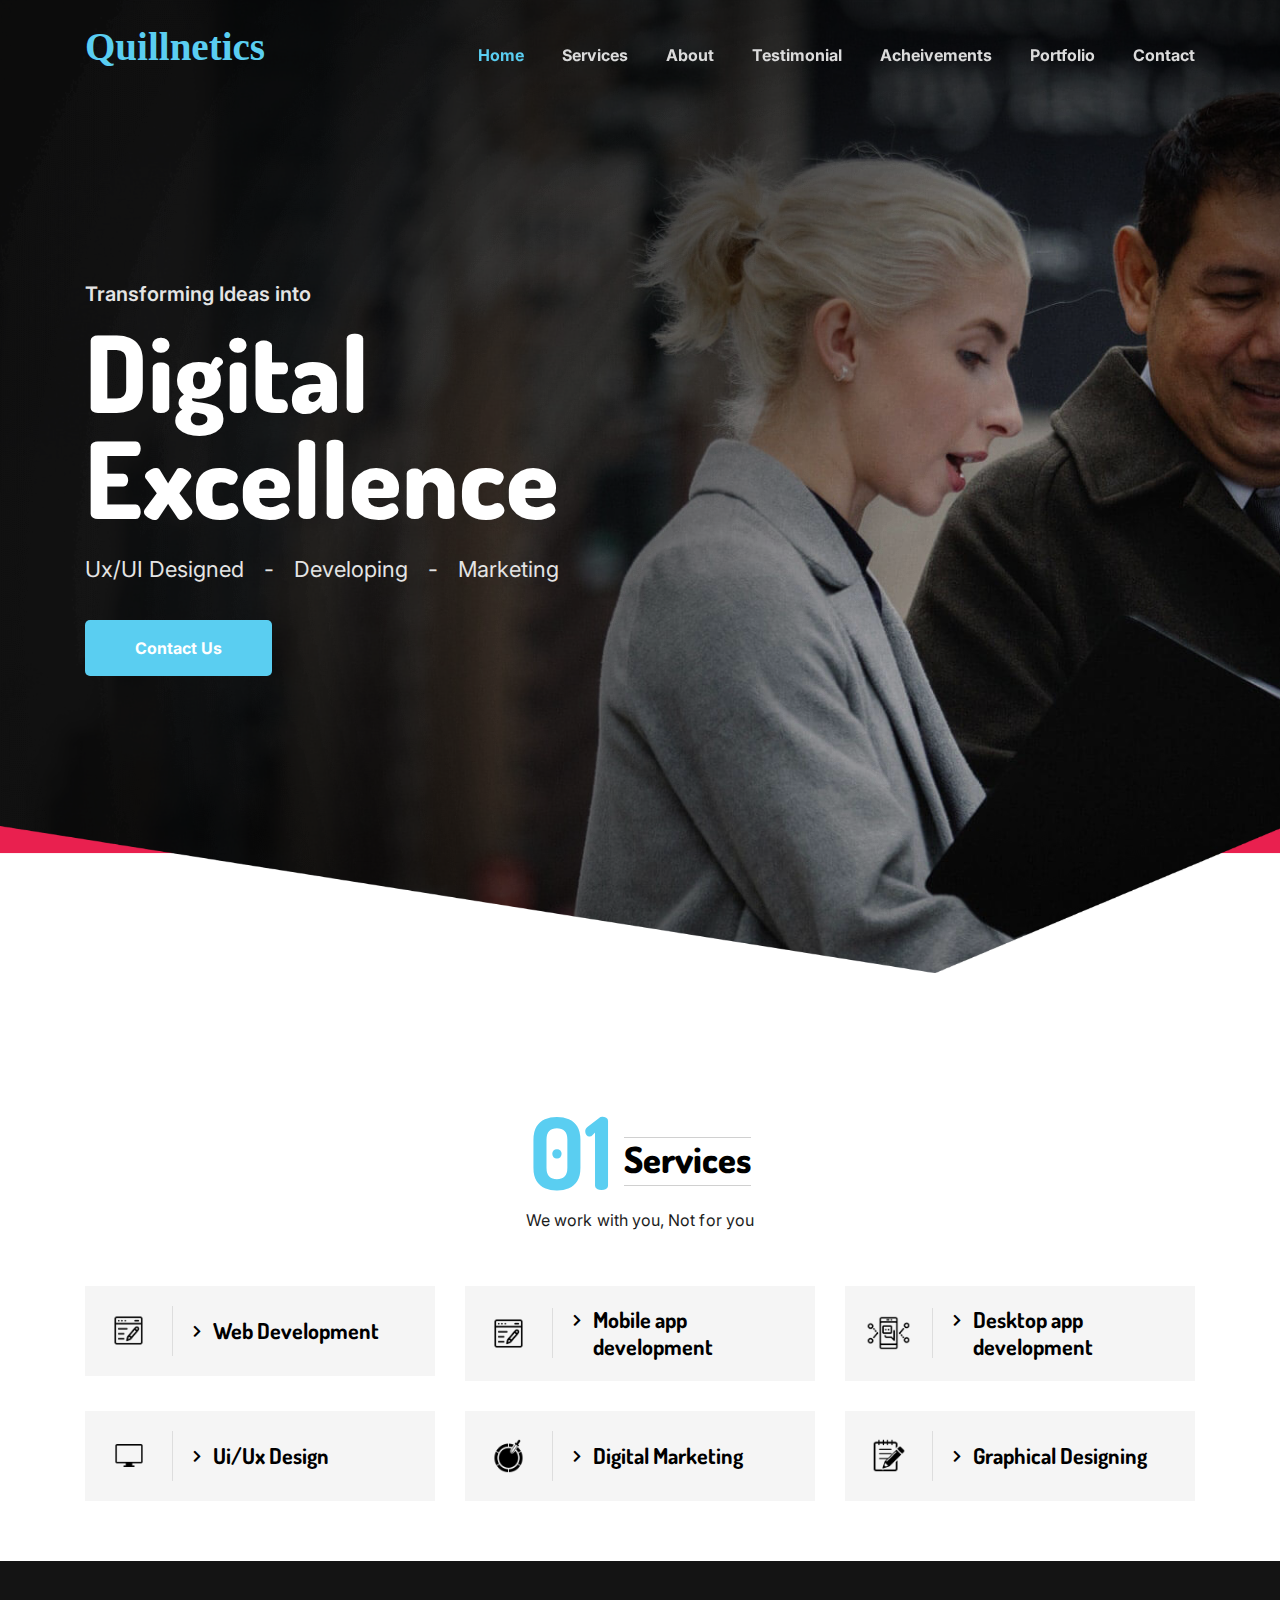
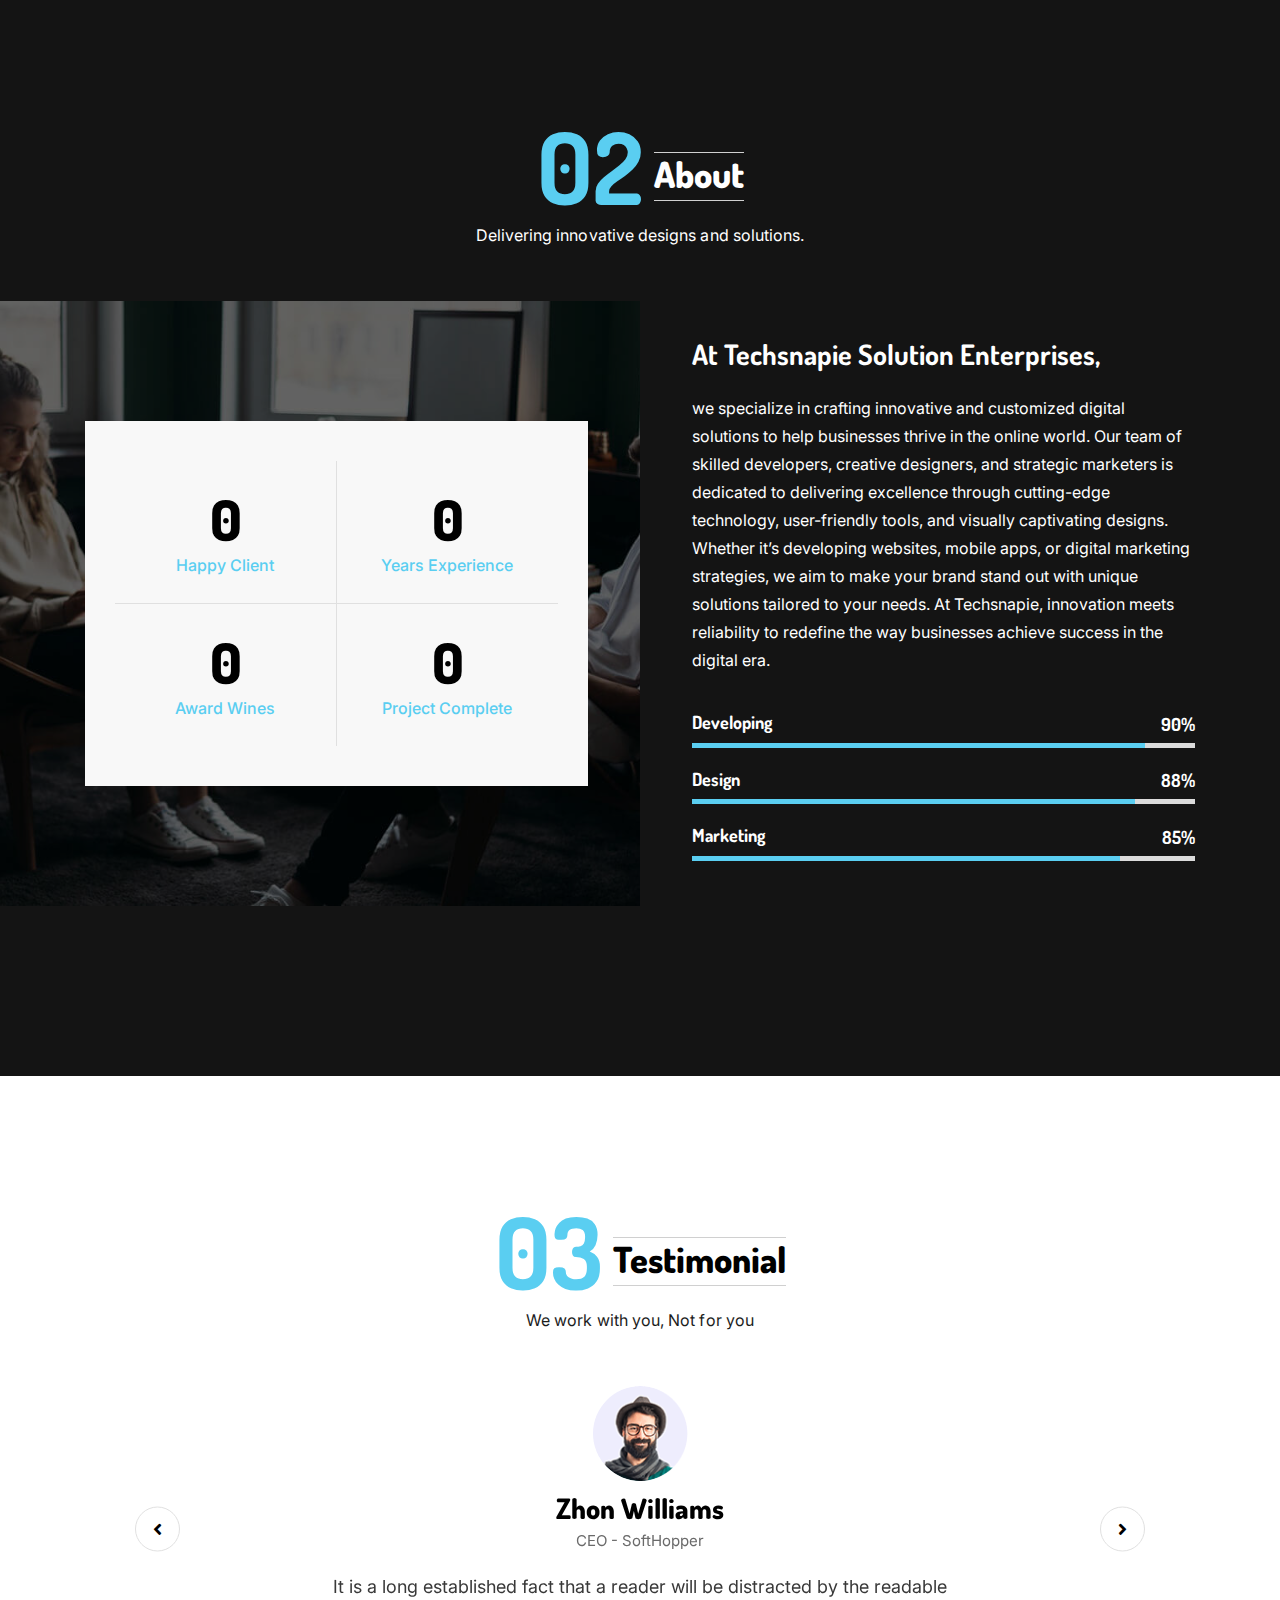
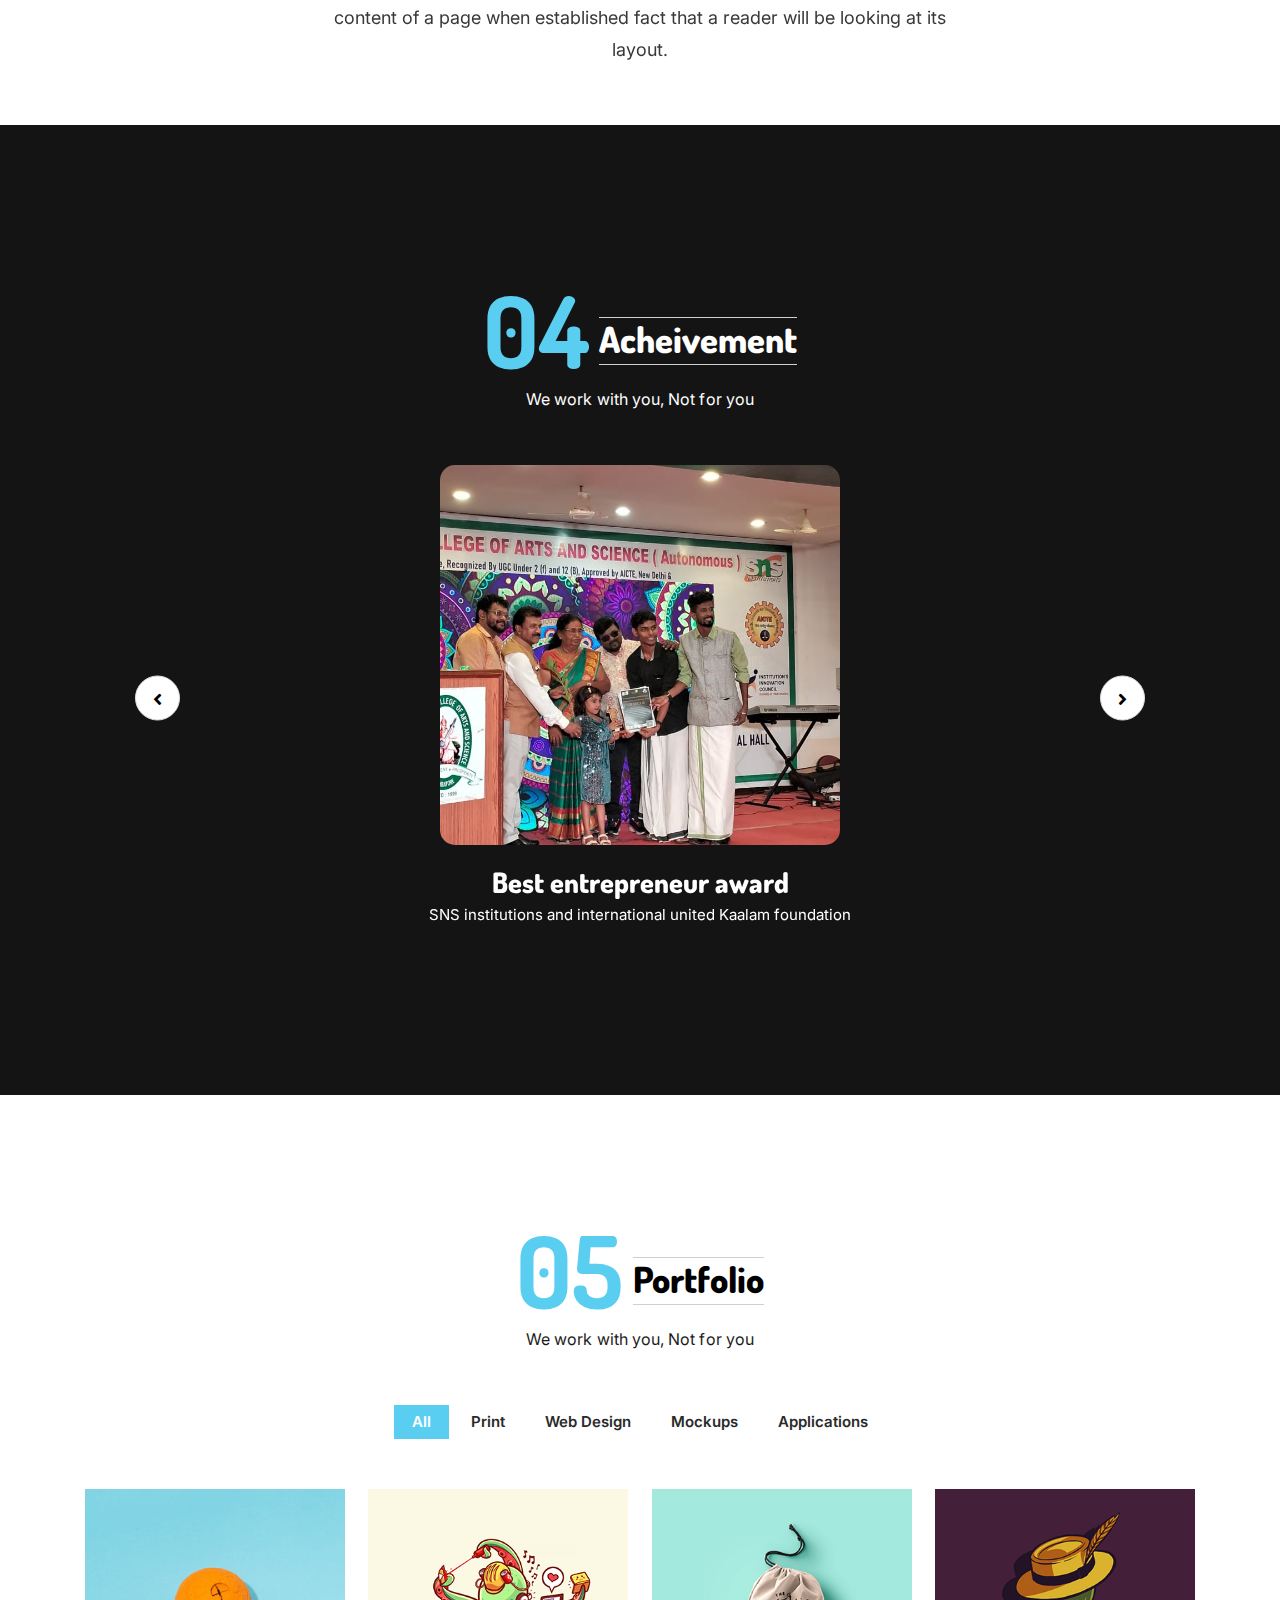
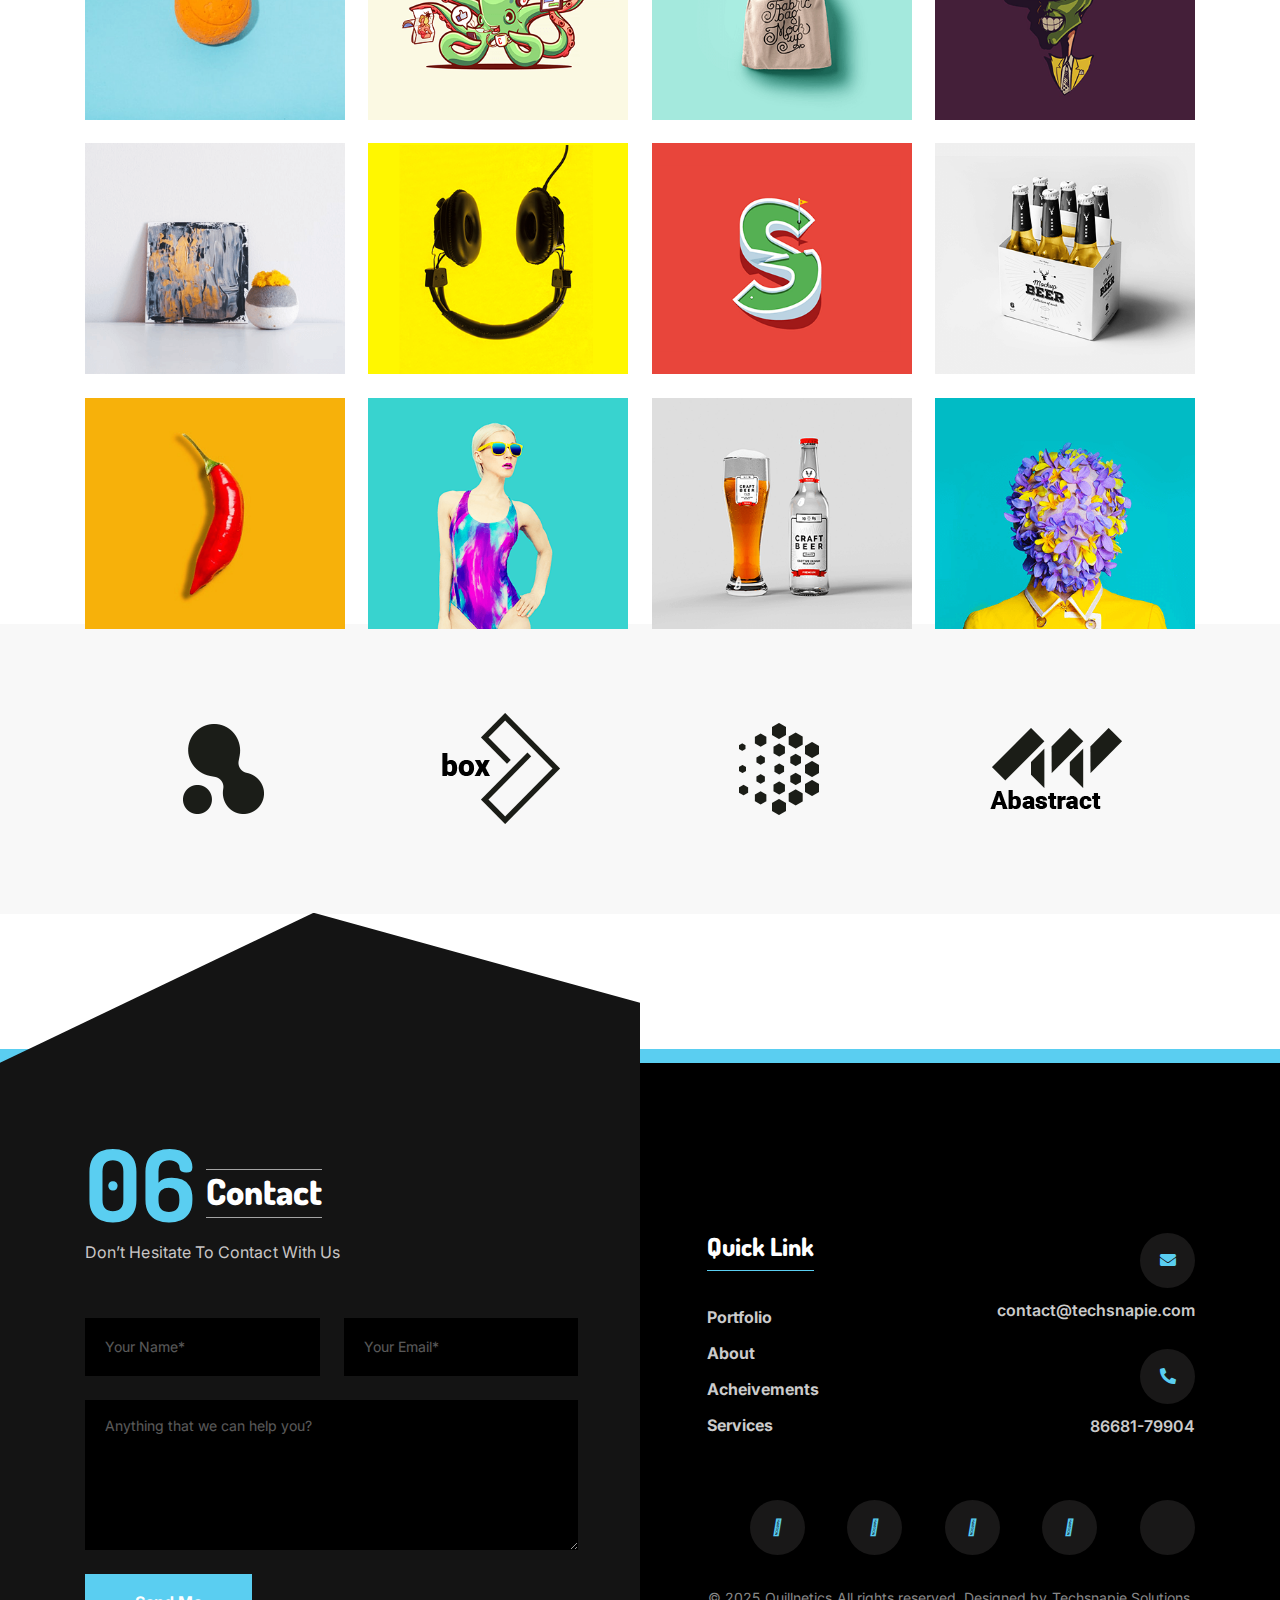
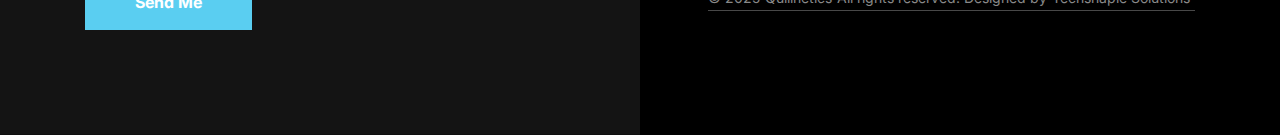
<file: index.html>
<!DOCTYPE html>
<html lang="en">


<!-- Mirrored from htmlguru.net/intimate/assets/demo/agency.html by HTTrack Website Copier/3.x [XR&CO'2014], Tue, 28 Jan 2025 13:00:03 GMT -->
<head>
	<!-- Basic Page Needs
    ================================================== -->
	<meta charset="utf-8" />
	<meta http-equiv="X-UA-Compatible" content="IE=edge" />

	<!-- Specific Meta
    ================================================== -->
	<meta name="viewport" content="width=device-width, initial-scale=1, maximum-scale=1" />
	<meta name="description" content="Intimate is a One Page Personal & Agency Portfolio Template." />
	<meta name="keywords"
		content="HTML5, Template, Design, agency, blog, business, clean, creative, marketing, modern, multipurpose, portfolio, seo, startup, studio, trending" />

	<!-- Titles
    ================================================== -->
	<title>Quillnetics - site</title>

	<!-- Favicons
    ================================================== -->
	<link rel="shortcut icon" href="assets/images/favicon.ico" />
	<link rel="apple-touch-icon" sizes="72x72" href="assets/images/android-icon-72x72.png" />
	<link rel="apple-touch-icon" sizes="114x114" href="assets/images/apple-icon-144x144.png" />
	<link rel="stylesheet" href="https://cdnjs.cloudflare.com/ajax/libs/font-awesome/4.7.0/css/font-awesome.min.css">
	<!-- Custom Font
	================================================== -->
	<link
		href="https://fonts.googleapis.com/css2?family=Dosis:wght@400;500;600;700;800&amp;family=Inter:wght@400;500;600;700&amp;display=swap"
		rel="stylesheet">

	<!-- CSS
    ================================================== -->
	<link rel="stylesheet" href="assets/css/bootstrap.min.css" />
	<link rel="stylesheet" href="assets/css/owl.carousel.min.css" />
	<link rel="stylesheet" href="assets/css/simple-scrollbar.css" />
	<link rel="stylesheet" href="assets/css/odometer-theme-default.css" />
	<link rel="stylesheet" href="assets/css/fontawesome.all.min.css" />
	<link rel="stylesheet" href="assets/css/style.css" />

	<script src="assets/js/modernizr.min.js"></script>
</head>

<body data-bs-spy="scroll" data-bs-target=".navigation-area">
	<!--~~~~~~~~~~~~~~~~~~~~~~~~~~~~~~~~~~~~~~~
			Start Site Header
		~~~~~~~~~~~~~~~~~~~~~~~~~~~~~~~~~~~~~~~~-->
	<header class="site-header default-header-style">
		<div class="container">
			<div class="row align-items-center">
				<div class="col-12">
					<div class="navigation-area">
						<!-- Site Branding -->
						<div class="site-branding">
							<a href="index.html">
								<h1 class="hero-head"><span class="tch">Quillnetics</span></h1>
							</a>
						</div><!--  /.site-branding -->

						<!-- Site Navigation -->
						<div class="site-navigation">
							<nav class="navigation">
								<!-- Main Menu -->
								<div class="menu-wrapper">
									<div class="menu-content">
										<ul class="mainmenu">
											<li>
												<a class="nav-link" href="#hero-block">Home</a>
											</li>
											<li>
												<a class="nav-link" href="#service-block">Services</a>
											</li>
											<li>
												<a class="nav-link" href="#about-block">About</a>
											</li>
											<li>
											<li>
												<a class="nav-link" href="#testimonial-block">Testimonial</a>
											</li>
											<li>
												<a class="nav-link" href="#ach-block">Acheivements</a>
											</li>
											<li>
												<a class="nav-link" href="#portfolio-block">Portfolio</a>
											</li>
											<li>
												<a class="nav-link" href="#contact-block">Contact</a>
											</li>
										</ul> <!-- /.menu-list -->
									</div> <!-- /.hours-content-->
								</div><!-- /.menu-wrapper -->
							</nav>
						</div><!-- /.site-navigation -->
						<div class="hamburger-menus">
							<span></span>
							<span></span>
							<span></span>
						</div><!-- /.hamburger-menus -->
					</div><!-- /.navigation-area -->
				</div><!-- /.col-12 -->
			</div><!-- /.row -->
		</div><!-- /.container-fluid -->
		<div class="mobile-sidebar-menu sidebar-menu">
			<div class="overlaybg"></div>
		</div>
	</header>
	<!--~~./ end site header ~~-->


	<!--********************************************************-->
	<!--********************* SITE CONTENT *********************-->
	<!--********************************************************-->
	<div class="site-content">
		<!--~~~~~~~~~~~~~~~~~~~~~~~~~~~~~~~~~~~~~~~
				Hero Block	
		~~~~~~~~~~~~~~~~~~~~~~~~~~~~~~~~~~~~~~~~-->
		<div id="hero-block" class="hero-block bg-image bg-overlay overlay-image-one bg-parallax"
			style="background-image: url('assets/images/bg/hero-bg-1.jpg');">
			<div class="vector-image">
				<img src="assets/images/others/vactor.png" alt="Vector">
			</div>
			<div class="waves-effect bottom" style="background-image: url('assets/images/others/shape.png');">
			</div>
			<div class="container">
				<div class="row">
					<div class="col-lg-8">
						<div class="hero-content-area">
							<div class="hero-desc">
								Transforming Ideas into 
							</div>
							<h2 class="hero-title">
								Digital Excellence
							</h2><!-- /.hero-title -->
							<ul class="hero-services">
								<li>Ux/UI Designed</li>
								<li>Developing</li>
								<li>Marketing</li>
							</ul>
							<a href="#" class="btn btn-primary">Contact Us</a>
						</div><!-- /.hero-content-area -->
					</div>
				</div>
			</div>
		</div>
		<!-- /.hero-block -->

		<!--~~~~~~~~~~~~~~~~~~~~~~~~~~~~~~~~~~~~~~~
			Start Services Block
		~~~~~~~~~~~~~~~~~~~~~~~~~~~~~~~~~~~~~~~~-->
		<div id="service-block" class="services-block pd-t-170">
			<div class="container container-1200">
				<div class="row justify-content-center">
					<div class="col-lg-8">
						<div class="section-title text-center">
							<h2 class="title-main">
								01 <span>Services</span>
							</h2><!-- /.title-main -->
							<p class="sub-title">We work with you, Not for you</p>
						</div><!-- /.section-title -->
					</div><!-- /.col-lg-8 -->
				</div><!-- /.row -->

				<div class="row services-items-list gutters-30">
					<div class="col-lg-4 col-md-6">
						<a class="service-item" href="#">
							<div class="service-icon">
								<img src="assets/images/icon/services/1.png" alt="Icon" />
							</div>
							<!-- /.service-icon -->
							<h3 class="title">Web Development</h3>
						</a>
						<!-- /.service-item -->
					</div>
					<!-- /.col-lg-4 -->
					<div class="col-lg-4 col-md-6">
						<a class="service-item" href="#">
							<div class="service-icon">
								<img src="assets/images/icon/services/2.png" alt="Icon" />
							</div>
							<!-- /.service-icon -->
							<h3 class="title">Mobile app development</h3>
						</a>
						<!-- /.service-item -->
					</div>
					<!-- /.col-lg-4 -->
					<div class="col-lg-4 col-md-6">
						<a class="service-item" href="#">
							<div class="service-icon">
								<img src="assets/images/icon/services/3.png" alt="Icon" />
							</div>
							<!-- /.service-icon -->
							<h3 class="title">Desktop app development</h3>
						</a>
						<!-- /.service-item -->
					</div>
					<!-- /.col-lg-4 -->
					<div class="col-lg-4 col-md-6">
						<a class="service-item" href="#">
							<div class="service-icon">
								<img src="assets/images/icon/services/4.png" alt="Icon" />
							</div>
							<!-- /.service-icon -->
							<h3 class="title">Ui/Ux Design</h3>
						</a>
						<!-- /.service-item -->
					</div>
					<!-- /.col-lg-4 -->
					<div class="col-lg-4 col-md-6">
						<a class="service-item" href="#">
							<div class="service-icon">
								<img src="assets/images/icon/services/5.png" alt="Icon" />
							</div>
							<!-- /.service-icon -->
							<h3 class="title">Digital Marketing</h3>
						</a>
						<!-- /.service-item -->
					</div>
					<!-- /.col-lg-4 -->
					<div class="col-lg-4 col-md-6">
						<a class="service-item" href="#">
							<div class="service-icon">
								<img src="assets/images/icon/services/6.png" alt="Icon" />
							</div>
							<!-- /.service-icon -->
							<h3 class="title">Graphical Designing</h3>
						</a>
						<!-- /.service-item -->
					</div>
					<!-- /.col-lg-4 -->
				</div><!-- /.row -->
			</div><!-- /.container -->
		</div>
		<!--~~./ end services block ~~-->

		<!--~~~~~~~~~~~~~~~~~~~~~~~~~~~~~~~~~~~~~~~
			Start About Us Block
		~~~~~~~~~~~~~~~~~~~~~~~~~~~~~~~~~~~~~~~~-->
		<div id="about-block" class="about-us-block about-style-two">
			<div class="container container-1200">
				<div class="row justify-content-center">
					<div class="col-lg-8">
						<div class="section-title text-center">
							<h2 class="title-main">
								02 <span style="color: #fff;">About</span>
							</h2><!-- /.title-main -->
							<p style="color: #fff;" class="sub-title">Delivering innovative designs and solutions.</p>
						</div><!-- /.section-title -->
					</div><!-- /.col-lg-8 -->
				</div><!-- /.row -->
			</div><!-- /.container -->
			<div class="about-block-content">
				<div class="bg-image bg-overlay about-bg" style="background-image:url('assets/images/bg/about-bg.jpg')">
				</div>
				<div class="container container-1200">
					<div class="row align-items-center flex-column-reverse flex-lg-row">
						<div class="col-md-10 col-lg-6">
							<div class="fanfact-promo-numbers">
								<div class="promo-number">
									<div class="odometer" data-odometer-final="117">0</div><!-- /.odometer -->
									<h4 class="promo-title">Happy Client</h4><!-- /.promo-title -->
								</div><!-- /.promo-number -->
								<div class="promo-number">
									<div class="odometer" data-odometer-final="20">0</div><!-- /.odometer -->
									<h4 class="promo-title">Years Experience</h4><!-- /.promo-title -->
								</div><!-- /.promo-number -->
								<div class="promo-number">
									<div class="odometer" data-odometer-final="16">0</div><!-- /.odometer -->
									<h4 class="promo-title">Award Wines</h4><!-- /.promo-title -->
								</div><!-- /.promo-number -->
								<div class="promo-number">
									<div class="odometer" data-odometer-final="156">0</div><!-- /.odometer -->
									<h4 class="promo-title">Project Complete</h4><!-- /.promo-title -->
								</div><!-- /.promo-number -->
							</div><!-- /.fanfact-promo-numbers -->
						</div><!-- /.col-lg-6 -->
						<div class="col-md-10 col-lg-6">
							<div class="about-content">
								<h3 style="color: #fff;" class="heading">At Techsnapie Solution Enterprises,</h3>
								<p> we specialize in crafting innovative and 
									customized digital solutions to help businesses thrive in the online world. 
									Our team of skilled developers, creative designers, and strategic marketers is 
									dedicated to delivering excellence through cutting-edge technology, user-friendly 
									tools, and visually captivating designs. Whether it’s developing websites, mobile apps, 
									or digital marketing strategies, we aim to make your brand stand out with unique solutions 
									tailored to your needs. At Techsnapie, innovation meets reliability to redefine the way businesses 
									achieve success in the digital era.</p>
								<div class="skill-list">
									<div class="single-skill">
										<h3 class="skill-title">Developing</h3>
										<div class="progress">
											<div class="progress-bar" style="width: 90%">
												<span>90%</span>
											</div>
										</div>
									</div>
									<!-- /.single-skill -->
									<div class="single-skill">
										<h3 class="skill-title">Design</h3>
										<div class="progress">
											<div class="progress-bar" style="width: 88%">
												<span>88%</span>
											</div>
										</div>
									</div><!-- /.single-skill -->
									<div class="single-skill">
										<h3 class="skill-title">Marketing</h3>
										<div class="progress">
											<div class="progress-bar" style="width: 85%">
												<span>85%</span>
											</div>
										</div>
									</div><!-- /.single-skill -->
								</div><!-- /.skill-list -->
							</div><!-- /.about-content -->
						</div><!-- /.col-lg-6 -->
					</div>
				</div><!-- /.container -->
			</div>
		</div>
		<!--~~./ end about us block ~~-->

		<!--~~~~~~~~~~~~~~~~~~~~~~~~~~~~~~~~~~~~~~~
			Start Testimonial Block
		~~~~~~~~~~~~~~~~~~~~~~~~~~~~~~~~~~~~~~~~-->
		<div id="testimonial-block" class="testimonial-block pd-t-170">
			<div class="container container-1200">
				<div class="row justify-content-center">
					<div class="col-lg-8">
						<div class="section-title text-center">
							<h2 class="title-main">
								03 <span>Testimonial</span>
							</h2><!-- /.title-main -->
							<p class="sub-title">We work with you, Not for you</p>
						</div><!-- /.section-title -->
					</div><!-- /.col-lg-8 -->
				</div><!-- /.row -->

				<div class="row justify-content-center">
					<div class="col-lg-11">
						<!-- Testimonial Slider -->
						<div class="owl-carousel testimonial-slider carousel-nav-circle carousel-nav-center">
							<div class="testimonial-item">
								<div class="client-area">
									<div class="client-thumb">
										<img src="assets/images/testimonail/1.png" alt="Daniel Watson" />
									</div><!-- /.client-thumb -->
									<div class="client-info">
										<h4 class="client-name">Zhon Williams</h4>
										<p class="client-designation">
											CEO - SoftHopper
										</p>
									</div><!-- /.client-info -->
								</div>
								<div class="details">
									<p>
										It is a long established fact that a reader will be distracted by the readable content of a page
										when established fact that a reader will be looking at its layout.
									</p>
								</div><!-- /.details -->
							</div><!-- /.testimonial-item -->
							<div class="testimonial-item">
								<div class="client-area">
									<div class="client-thumb">
										<img src="assets/images/testimonail/1.png" alt="Daniel Watson" />
									</div><!-- /.client-thumb -->
									<div class="client-info">
										<h4 class="client-name">Zhon Williams</h4>
										<p class="client-designation">
											CEO - SoftHopper
										</p>
									</div><!-- /.client-info -->
								</div>
								<div class="details">
									<p>
										It is a long established fact that a reader will be distracted by the readable content of a page
										when established fact that a reader will be looking at its layout.
									</p>
								</div><!-- /.details -->
							</div><!-- /.testimonial-item -->
						</div>
					</div>
				</div>
				<!-- /.row -->
			</div>
			<!-- /.container -->
		</div>
		<!--~~./ end testimonial block ~~-->

		<!--~~~~~~~~~~~~~~~~~~~~~~~~~~~~~~~~~~~~~~~
			Start Acheivement Block
		~~~~~~~~~~~~~~~~~~~~~~~~~~~~~~~~~~~~~~~~-->
		<div id="ach-block" class="testimonial-block pd-t-170">
			<div class="container container-1200">
				<div class="row justify-content-center">
					<div class="col-lg-8">
						<div class="section-title text-center">
							<h2 class="title-main">
								04 <span style="color: #fff;">Acheivement</span>
							</h2><!-- /.title-main -->
							<p style="color: #fff;" class="sub-title">We work with you, Not for you</p>
						</div><!-- /.section-title -->
					</div><!-- /.col-lg-8 -->
				</div><!-- /.row -->

				<div class="row justify-content-center">
					<div class="col-lg-11">
						<!-- Testimonial Slider -->
						<div class="owl-carousel testimonial-slider carousel-nav-circle carousel-nav-center">
							<div class="testimonial-item">
								<div class="ach-area">
									<div class="ach-thumb">
										<img src="assets/images/acheivement/ach1.jpeg" alt="Daniel Watson" />
									</div><!-- /.client-thumb -->
									<div class="ach-info">
										<h4 class="ach-name">Best entrepreneur award</h4>
										<p class="ach-designation">
											SNS institutions and international united Kaalam foundation
										</p>
									</div><!-- /.ach-info -->
								</div>
							</div><!-- /.testimonial-item -->
							<div class="testimonial-item">
								<div class="ach-area">
									<div class="ach-thumb">
										<img src="assets/images/acheivement/ach2.jpeg" alt="Daniel Watson" />
									</div><!-- /.ach-thumb -->
									<div class="ach-info">
										<h4 class="ach-name">Best Ed Tech Company in Tamil Nadu</h4>
										<p class="ach-designation">
											Tamil Nadu Buisness Iconic Awards - 2024
										</p>
									</div><!-- /.ach-info -->
								</div>
							</div><!-- /.testimonial-item -->
							<div class="testimonial-item">
								<div class="ach-area">
									<div class="ach-thumb">
										<img src="assets/images/acheivement/ach3.jpeg" alt="Daniel Watson" />
									</div><!-- /.ach-thumb -->
									<div class="ach-info">
										<h4 class="ach-name">Signed MOU</h4>
										<p class="ach-designation">
											Igroups identity
										</p>
									</div><!-- /.ach-info -->
								</div>
							</div><!-- /.testimonial-item -->
							<div class="testimonial-item">
								<div class="ach-area">
									<div class="ach-thumb">
										<img src="assets/images/acheivement/ach4.jpeg" alt="Daniel Watson" />
									</div><!-- /.ach-thumb -->
									<div class="ach-info">
										<h4 class="ach-name">Successfully Signed MOU</h4>
										<p class="ach-designation">
											AJK college of arts and science
										</p>
									</div><!-- /.client-info -->
								</div>
							</div><!-- /.testimonial-item -->
						</div>
					</div>
				</div>
				<!-- /.row -->
			</div>
			<!-- /.container -->
		</div>
		<!--~~./ end testimonial block ~~-->

		<!--~~~~~~~~~~~~~~~~~~~~~~~~~~~~~~~~~~~~~~~
			Start Portfolio Block
		~~~~~~~~~~~~~~~~~~~~~~~~~~~~~~~~~~~~~~~~-->
		<div id="portfolio-block" class="portfolio-block pd-t-170">
			<div class="container">
				<div class="row justify-content-center">
					<div class="col-lg-8">
						<div class="section-title text-center">
							<h2 class="title-main">
								05 <span>Portfolio</span>
							</h2><!-- /.title-main -->
							<p class="sub-title">We work with you, Not for you</p>
						</div><!-- /.section-title -->
					</div><!-- /.col-lg-8 -->
				</div><!-- /.row -->
			</div><!-- /.container -->

			<div class="container custom-container-1650">
				<div class="row">
					<div class="col-12 text-center">
						<ul class="portfolio-filter">
							<li>
								<a href="#" data-filter="*" class="filter active">All</a>
							</li>
							<li>
								<a href="#" data-filter=".print" class="filter">Print</a>
							</li>
							<li>
								<a href="#" data-filter=".web" class="filter">Web design</a>
							</li>
							<li>
								<a href="#" data-filter=".mockups" class="filter">Mockups</a>
							</li>
							<li>
								<a href="#" data-filter=".application" class="filter">Applications</a>
							</li>
						</ul>
					</div><!-- /.col-12 -->
				</div><!-- /.row -->
				<div class="row portfolio-grid gutters-40">
					<div class="item col-lg-4 col-xl-3 col-md-6 application">
						<a class="portfolio-item" href="#">
							<figure class="portfolio-thumb">
								<img src="assets/images/portfolio/1.png" alt="portfolio Item">
							</figure><!-- /.portfolio-thumb -->
							<div class="overlay-wrapper">
								<div class="overlay"></div><!-- /.overlay -->
								<div class="portfolio-info">
									<p class="cat">Branding</p>
									<h3 class="heading">Creative Design</h3>
								</div><!-- /.portfolio-info -->
							</div><!-- /.overlay-wrapper -->
						</a><!-- /.portfolio-item -->
					</div><!-- /.col-xl-3 -->

					<div class="item col-lg-4 col-xl-3 col-md-6 print mockups">
						<a class="portfolio-item" href="#">
							<figure class="portfolio-thumb">
								<img src="assets/images/portfolio/2.png" alt="portfolio Item">
							</figure><!-- /.portfolio-thumb -->
							<div class="overlay-wrapper">
								<div class="overlay"></div><!-- /.overlay -->
								<div class="portfolio-info">
									<p class="cat">Branding</p>
									<h3 class="heading">Creative Design</h3>
								</div><!-- /.portfolio-info -->
							</div><!-- /.overlay-wrapper -->
						</a><!-- /.portfolio-item -->
					</div><!-- /.col-xl-3 -->

					<div class="item col-lg-4 col-xl-3 col-md-6 web">
						<a class="portfolio-item" href="#">
							<figure class="portfolio-thumb">
								<img src="assets/images/portfolio/3.png" alt="portfolio Item">
							</figure><!-- /.portfolio-thumb -->
							<div class="overlay-wrapper">
								<div class="overlay"></div><!-- /.overlay -->
								<div class="portfolio-info">
									<p class="cat">Branding</p>
									<h3 class="heading">Creative Design</h3>
								</div><!-- /.portfolio-info -->
							</div><!-- /.overlay-wrapper -->
						</a><!-- /.portfolio-item -->
					</div><!-- /.col-xl-3 -->

					<div class="item col-lg-4 col-xl-3 col-md-6 mockups">
						<a class="portfolio-item" href="#">
							<figure class="portfolio-thumb">
								<img src="assets/images/portfolio/4.png" alt="portfolio Item">
							</figure><!-- /.portfolio-thumb -->
							<div class="overlay-wrapper">
								<div class="overlay"></div><!-- /.overlay -->
								<div class="portfolio-info">
									<p class="cat">Branding</p>
									<h3 class="heading">Creative Design</h3>
								</div><!-- /.portfolio-info -->
							</div><!-- /.overlay-wrapper -->
						</a><!-- /.portfolio-item -->
					</div><!-- /.col-xl-3 -->

					<div class="item col-lg-4 col-xl-3 col-md-6 print web">
						<a class="portfolio-item" href="#">
							<figure class="portfolio-thumb">
								<img src="assets/images/portfolio/5.png" alt="portfolio Item">
							</figure><!-- /.portfolio-thumb -->
							<div class="overlay-wrapper">
								<div class="overlay"></div><!-- /.overlay -->
								<div class="portfolio-info">
									<p class="cat">Branding</p>
									<h3 class="heading">Creative Design</h3>
								</div><!-- /.portfolio-info -->
							</div><!-- /.overlay-wrapper -->
						</a><!-- /.portfolio-item -->
					</div><!-- /.col-xl-3 -->

					<div class="item col-lg-4 col-xl-3 col-md-6 application">
						<a class="portfolio-item" href="#">
							<figure class="portfolio-thumb">
								<img src="assets/images/portfolio/6.png" alt="portfolio Item">
							</figure><!-- /.portfolio-thumb -->
							<div class="overlay-wrapper">
								<div class="overlay"></div><!-- /.overlay -->
								<div class="portfolio-info">
									<p class="cat">Branding</p>
									<h3 class="heading">Creative Design</h3>
								</div><!-- /.portfolio-info -->
							</div><!-- /.overlay-wrapper -->
						</a><!-- /.portfolio-item -->
					</div><!-- /.col-xl-3 -->

					<div class="item col-lg-4 col-xl-3 col-md-6 mockups">
						<a class="portfolio-item" href="#">
							<figure class="portfolio-thumb">
								<img src="assets/images/portfolio/7.png" alt="portfolio Item">
							</figure><!-- /.portfolio-thumb -->
							<div class="overlay-wrapper">
								<div class="overlay"></div><!-- /.overlay -->
								<div class="portfolio-info">
									<p class="cat">Branding</p>
									<h3 class="heading">Creative Design</h3>
								</div><!-- /.portfolio-info -->
							</div><!-- /.overlay-wrapper -->
						</a><!-- /.portfolio-item -->
					</div><!-- /.col-xl-3 -->

					<div class="item col-lg-4 col-xl-3 col-md-6 print">
						<a class="portfolio-item" href="#">
							<figure class="portfolio-thumb">
								<img src="assets/images/portfolio/8.png" alt="portfolio Item">
							</figure><!-- /.portfolio-thumb -->
							<div class="overlay-wrapper">
								<div class="overlay"></div><!-- /.overlay -->
								<div class="portfolio-info">
									<p class="cat">Branding</p>
									<h3 class="heading">Creative Design</h3>
								</div><!-- /.portfolio-info -->
							</div><!-- /.overlay-wrapper -->
						</a><!-- /.portfolio-item -->
					</div><!-- /.col-xl-3 -->

					<div class="item col-lg-4 col-xl-3 col-md-6 application">
						<a class="portfolio-item" href="#">
							<figure class="portfolio-thumb">
								<img src="assets/images/portfolio/9.png" alt="portfolio Item">
							</figure><!-- /.portfolio-thumb -->
							<div class="overlay-wrapper">
								<div class="overlay"></div><!-- /.overlay -->
								<div class="portfolio-info">
									<p class="cat">Branding</p>
									<h3 class="heading">Creative Design</h3>
								</div><!-- /.portfolio-info -->
							</div><!-- /.overlay-wrapper -->
						</a><!-- /.portfolio-item -->
					</div><!-- /.col-xl-3 -->

					<div class="item col-lg-4 col-xl-3 col-md-6 print mockups">
						<a class="portfolio-item" href="#">
							<figure class="portfolio-thumb">
								<img src="assets/images/portfolio/10.png" alt="portfolio Item">
							</figure><!-- /.portfolio-thumb -->
							<div class="overlay-wrapper">
								<div class="overlay"></div><!-- /.overlay -->
								<div class="portfolio-info">
									<p class="cat">Branding</p>
									<h3 class="heading">Creative Design</h3>
								</div><!-- /.portfolio-info -->
							</div><!-- /.overlay-wrapper -->
						</a><!-- /.portfolio-item -->
					</div><!-- /.col-xl-3 -->

					<div class="item col-lg-4 col-xl-3 col-md-6 application">
						<a class="portfolio-item" href="#">
							<figure class="portfolio-thumb">
								<img src="assets/images/portfolio/11.png" alt="portfolio Item">
							</figure><!-- /.portfolio-thumb -->
							<div class="overlay-wrapper">
								<div class="overlay"></div><!-- /.overlay -->
								<div class="portfolio-info">
									<p class="cat">Branding</p>
									<h3 class="heading">Creative Design</h3>
								</div><!-- /.portfolio-info -->
							</div><!-- /.overlay-wrapper -->
						</a><!-- /.portfolio-item -->
					</div><!-- /.col-xl-3 -->

					<div class="item col-lg-4 col-xl-3 col-md-6 web">
						<a class="portfolio-item" href="#">
							<figure class="portfolio-thumb">
								<img src="assets/images/portfolio/12.png" alt="portfolio Item">
							</figure><!-- /.portfolio-thumb -->
							<div class="overlay-wrapper">
								<div class="overlay"></div><!-- /.overlay -->
								<div class="portfolio-info">
									<p class="cat">Branding</p>
									<h3 class="heading">Creative Design</h3>
								</div><!-- /.portfolio-info -->
							</div><!-- /.overlay-wrapper -->
						</a><!-- /.portfolio-item -->
					</div><!-- /.col-xl-3 -->
				</div><!-- /.row -->
			</div><!-- /.container -->
		</div>
		<!--~~./ end portfolio block ~~-->

		<!--~~~~~~~~~~~~~~~~~~~~~~~~~~~~~~~~~~~~~~~
			Start Team Block
		~~~~~~~~~~~~~~~~~~~~~~~~~~~~~~~~~~~~~~~~-->
		
		<!--~~./ end team block ~~-->

		<!--~~~~~~~~~~~~~~~~~~~~~~~~~~~~~~~~~~~~~~~
			Start Work brand Block
		~~~~~~~~~~~~~~~~~~~~~~~~~~~~~~~~~~~~~~~-->
		<div class="work-brand-block bg-white-smoke">
			<div class="container">
				<div class="row">
					<div class="col-12">
						<!-- Brands Carousel -->
						<div class="owl-carousel brands-carousel">
							<div class="brands-link">
								<img src="assets/images/brand/1.png" alt="logo" />
							</div>
							<div class="brands-link">
								<img src="assets/images/brand/2.png" alt="logo" />
							</div>
							<div class="brands-link">
								<img src="assets/images/brand/3.png" alt="logo" />
							</div>
							<div class="brands-link">
								<img src="assets/images/brand/4.png" alt="logo" />
							</div>
						</div>
					</div>
					<!--~./ end brands carousel ~-->
				</div>
			</div>
		</div>
		<!--~~./ end work brand block ~~-->

		<!--~~~~~~~~~~~~~~~~~~~~~~~~~~~~~~~~~~~~~~~
			Start Latest News Block
		~~~~~~~~~~~~~~~~~~~~~~~~~~~~~~~~~~~~~~~~-->
		
		<!--~~./ end latest news block ~~-->

		<!--~~~~~~~~~~~~~~~~~~~~~~~~~~~~~~~~~~~~~~~
			Start Site Footer
		~~~~~~~~~~~~~~~~~~~~~~~~~~~~~~~~~~~~~~~~-->
		<footer id="contact-block" class="site-footer">
			<div class="container">
				<div class="row">
					<div class="col-lg-6">
						<div class="contact-block">
							<div class="section-title">
								<h2 class="title-main">
									06 <span>Contact</span>
								</h2><!-- /.title-main -->
								<p class="sub-title">Don’t Hesitate To Contact With Us</p>
							</div><!-- /.section-title -->
							<div class="contact-form-area">
								<form id="contact_form" class="contact-form" action="#">
									<div class="row gx-4">
										<div class="col-lg-6 col-md-6">
											<div class="form-group">
												<input id="name" name="name" type="text" class="form-control" placeholder="Your Name*">
											</div>
										</div>
										<!--./ col-lg-6-->
										<div class="col-lg-6 col-md-6">
											<div class="form-group">
												<input class="form-control" id="email" name="email" type="email" placeholder="Your Email*">
											</div>
										</div>
										<!--./ col-lg-6 -->
										<div class="col-12">
											<div class="form-group">
												<textarea id="message" name="message" class="form-control" rows="4"
													placeholder="Anything that we can help you?"></textarea>
											</div>
										</div><!-- /.col-12 -->
										<div class="col-12">
											<button type="submit" class="btn btn-primary">Send Me</button>
										</div>
										<!--./ col-lg-6 -->
									</div><!-- /.row -->
								</form><!-- /.contact-form -->
							</div><!-- /.contact-form-area -->
						</div>
					</div>
					<div class="col-lg-6">
						<div class="footer-content-wrapper">
							<div class="footer-widget-area">
								<div class="row">
									<!--~~~~~ Start Widget Links ~~~~~-->
									<div class="col-lg-6 col-md-6">
										<aside class="widget widget_links">
											<h2 class="widget-title"><span>Quick Link</span></h2>
											<div class="widget-content">
												<ul>
													<li><a href="#portfolio-bloack">Portfolio</a></li>
													<li><a href="#about-block">About</a></li>
													<li><a href="#ach-block">Acheivements</a></li>
													<li><a href="#services-block">Services</a></li>
												</ul>
											</div>
										</aside>
									</div>
									<!--~./ end links widget ~-->
									<!--~~~~~ Start Widget Links ~~~~~-->
									<div class="col-lg-6 col-md-6">
										<aside class="widget widget_contact">
											<div class="widget-content">
												<div class="single-contact-info">
													<div class="icon">
														<i class="fas fa-envelope"></i>
													</div>
													<p><a href="mailto:contact@techsnapie.com">contact@techsnapie.com</a></p>
												</div><!-- /.single-contact-info -->
												<div class="single-contact-info">
													<div class="icon">
														<i class="fas fa-phone-alt"></i>
													</div>
													<p><a href="tel:8668179904">86681-79904</a></p>
												</div><!-- /.single-contact-info -->
											</div>
										</aside>
									</div>
									<div class="smedia-list">
										<div class="icon">
											<a href="https://www.instagram.com/quillnetics?igsh=MWNzaW13MHByYnUyZw==">
												<i class="fa-brands fa-instagram"></i>
											</a>
										</div>
										<div class="icon">
											<a href="https://www.linkedin.com/company/quillnetics/">
												<i class="fa-brands fa-linkedin-in"></i>
											</a>
										</div>
										<div class="icon">
											<a href="https://www.facebook.com/share/1A94UFZcYz/">
												<i class="fa-brands fa-facebook"></i>
											</a>
										</div>
										<div class="icon">
											<a href="https://youtube.com/@quillnetics?feature=shared">
												<i class="fa-brands fa-youtube"></i>
											</a>
										</div>
										<div class="icon">
											<a href="https://x.com/quillnetics?t=m9MAS4e52_BrJCc4liSZXg&s=09">
												<i class="fa-brands fa-x-twitter"></i>
											</a>
										</div>
									</div>
									<!--~./ end links widget ~-->
								</div>
							</div>
							<!--~./ end footer widgets area ~-->
							<div class="copyright-text text-center">
								<p>© 2025 <a href="index.html">Quillnetics</a> All rights reserved. Designed by <a href="https://techsnapie.com/">Techsnapie Solutions</a></p>

							</div>
							<!--~./ end copyright text ~-->
						</div>
					</div>
				</div>
			</div>
		</footer>
		<!--~./ end site footer ~-->
	</div>
	<!--~~./ end site content ~~-->

	<!-- All The JS Files
			================================================== -->
	<script src="assets/js/popper.min.js"></script>
	<script src="assets/js/bootstrap.min.js"></script>
	<script src="assets/js/jquery.js"></script>
	<script src="assets/js/plugins.js"></script>
	<script src="assets/js/imagesloaded.pkgd.min.js"></script>
	<script src="assets/js/simple-scrollbar.min.js"></script>
	<script src="assets/js/background-parallax.js"></script>
	<script src="assets/js/theia-sticky-sidebar.min.js"></script>
	<script src="assets/js/ResizeSensor.min.js"></script>
	<script src="assets/js/owl.carousel.min.js"></script>
	<script src="assets/js/isotope.pkgd.min.js"></script>
	<script src="assets/js/packery-mode.pkgd.min.js"></script>
	<script src="assets/js/scrolla.jquery.min.js"></script>
	<script src="assets/js/odometer.min.js"></script>
	<script src="assets/js/isInViewport.jquery.js"></script>
	<script src="assets/js/contact.js"></script>
	<script src="assets/js/main.js"></script>
	<!-- main-js -->
</body>


<!-- Mirrored from htmlguru.net/intimate/assets/demo/agency.html by HTTrack Website Copier/3.x [XR&CO'2014], Tue, 28 Jan 2025 13:00:18 GMT -->
</html>
</file>
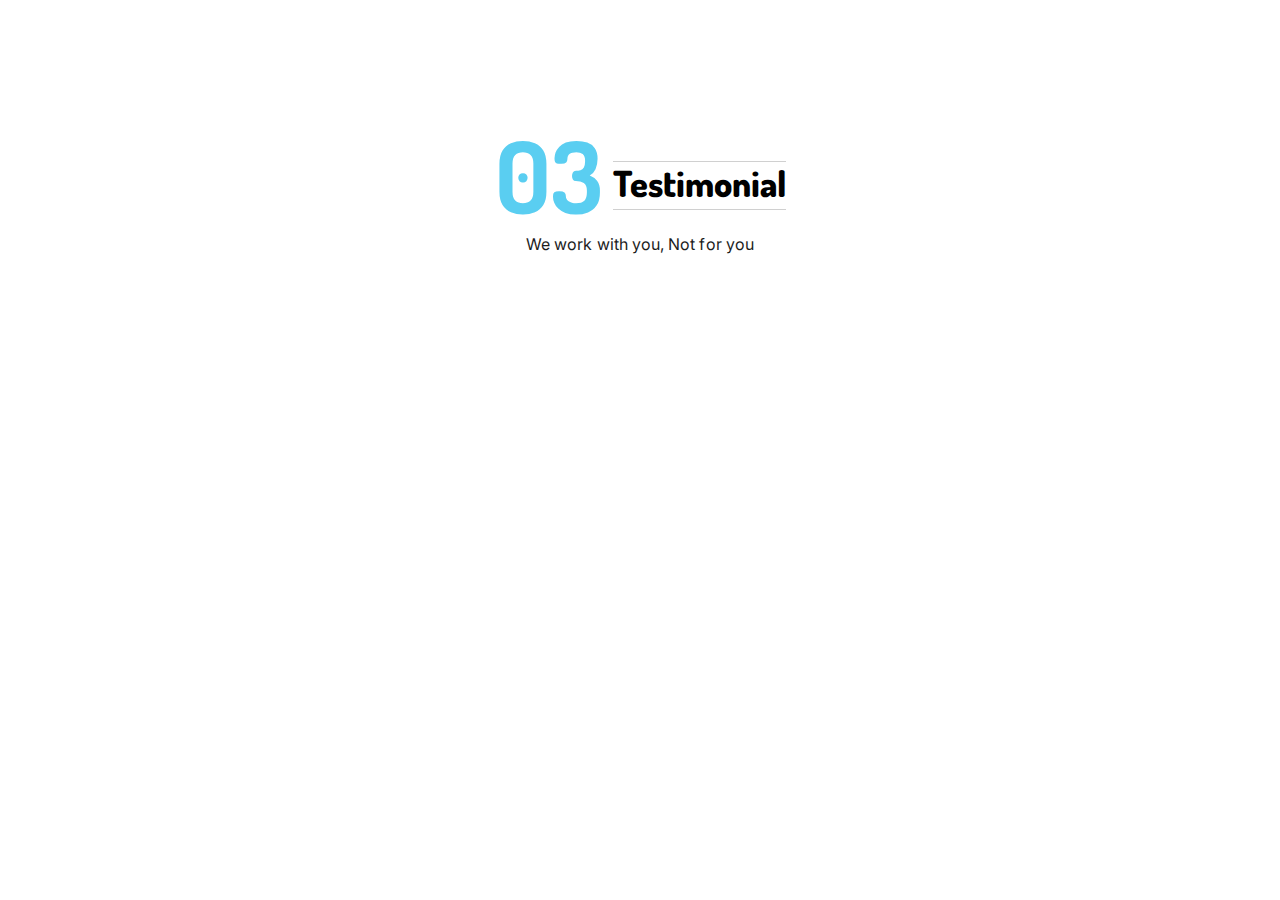
<file: acheivements.html>
<!DOCTYPE html>
<html lang="en">
    <head>
        <!-- Basic Page Needs
        ================================================== -->
        <meta charset="utf-8" />
        <meta http-equiv="X-UA-Compatible" content="IE=edge" />
    
        <!-- Specific Meta
        ================================================== -->
        <meta name="viewport" content="width=device-width, initial-scale=1, maximum-scale=1" />
        <meta name="description" content="Intimate is a One Page Personal & Agency Portfolio Template." />
        <meta name="keywords"
            content="HTML5, Template, Design, agency, blog, business, clean, creative, marketing, modern, multipurpose, portfolio, seo, startup, studio, trending" />
    
        <!-- Titles
        ================================================== -->
        <title>Intimate - One Page Personal & Agency Portfolio Template</title>
    
        <!-- Favicons
        ================================================== -->
        <link rel="shortcut icon" href="assets/images/favicon.ico" />
        <link rel="apple-touch-icon" sizes="72x72" href="assets/images/android-icon-72x72.png" />
        <link rel="apple-touch-icon" sizes="114x114" href="assets/images/apple-icon-144x144.png" />
    
        <!-- Custom Font
        ================================================== -->
        <link
            href="https://fonts.googleapis.com/css2?family=Dosis:wght@400;500;600;700;800&amp;family=Inter:wght@400;500;600;700&amp;display=swap"
            rel="stylesheet">
    
        <!-- CSS
        ================================================== -->
        <link rel="stylesheet" href="assets/css/bootstrap.min.css" />
        <link rel="stylesheet" href="assets/css/owl.carousel.min.css" />
        <link rel="stylesheet" href="assets/css/simple-scrollbar.css" />
        <link rel="stylesheet" href="assets/css/odometer-theme-default.css" />
        <link rel="stylesheet" href="assets/css/fontawesome.all.min.css" />
        <link rel="stylesheet" href="assets/css/style.css" />
    
        <script src="assets/js/modernizr.min.js"></script>
    </head>
<body>
    <div id="testimonial-block" class="testimonial-block pd-t-170">
        <div class="container container-1200">
            <div class="row justify-content-center">
                <div class="col-lg-8">
                    <div class="section-title text-center">
                        <h2 class="title-main">
                            03 <span>Testimonial</span>
                        </h2><!-- /.title-main -->
                        <p class="sub-title">We work with you, Not for you</p>
                    </div><!-- /.section-title -->
                </div><!-- /.col-lg-8 -->
            </div><!-- /.row -->
    
            <div class="row justify-content-center">
                <div class="col-lg-11">
                    <!-- Testimonial Slider -->
                    <div class="owl-carousel testimonial-slider carousel-nav-circle carousel-nav-center">
                        <div class="testimonial-item">
                            <div class="client-area">
                                <div class="client-thumb">
                                    <img src="assets/images/testimonail/1.png" alt="Daniel Watson" />
                                </div><!-- /.client-thumb -->
                                <div class="client-info">
                                    <h4 class="client-name">Zhon Williams</h4>
                                    <p class="client-designation">
                                        CEO - SoftHopper
                                    </p>
                                </div><!-- /.client-info -->
                            </div>
                            <div class="details">
                                <p>
                                    It is a long established fact that a reader will be distracted by the readable content of a page
                                    when established fact that a reader will be looking at its layout.
                                </p>
                            </div><!-- /.details -->
                        </div><!-- /.testimonial-item -->
                        <div class="testimonial-item">
                            <div class="client-area">
                                <div class="client-thumb">
                                    <img src="assets/images/testimonail/1.png" alt="Daniel Watson" />
                                </div><!-- /.client-thumb -->
                                <div class="client-info">
                                    <h4 class="client-name">Zhon Williams</h4>
                                    <p class="client-designation">
                                        CEO - SoftHopper
                                    </p>
                                </div><!-- /.client-info -->
                            </div>
                            <div class="details">
                                <p>
                                    It is a long established fact that a reader will be distracted by the readable content of a page
                                    when established fact that a reader will be looking at its layout.
                                </p>
                            </div><!-- /.details -->
                        </div><!-- /.testimonial-item -->
                    </div>
                </div>
            </div>
            <!-- /.row -->
        </div>
        <!-- /.container -->
    </div>
</body>
</html>
</file>
<file: assets/css/simple-scrollbar.css>
.ss-wrapper {
  overflow: hidden;
  width: 100%;
  height: 100%;
  position: relative;
  z-index: 1;
  float: left;
}

.ss-content {
  height: 100%;
  width: calc(100% + 18px);
  padding: 0 0 0 0;
  position: relative;
  overflow-x: auto;
  overflow-y: scroll;
  box-sizing: border-box;
}

.ss-content.rtl {
  width: calc(100% + 18px);
  right: auto;
}

.ss-scroll {
  position: relative;
  background: rgba(0, 0, 0, 0.1);
  width: 9px;
  border-radius: 4px;
  top: 0;
  z-index: 2;
  cursor: pointer;
  opacity: 0;
  transition: opacity 0.25s linear;
}

.ss-hidden {
  display: none;
}

.ss-container:hover .ss-scroll,
.ss-container:active .ss-scroll {
  opacity: 1;
}

.ss-grabbed {
  -o-user-select: none;
  -ms-user-select: none;
  -moz-user-select: none;
  -webkit-user-select: none;
  user-select: none;
}
</file>
<file: assets/css/odometer-theme-default.css>
.odometer.odometer-auto-theme, .odometer.odometer-theme-default {
  display: inline-block;
  vertical-align: middle;
  position: relative;
}
.odometer.odometer-auto-theme .odometer-digit, .odometer.odometer-theme-default .odometer-digit {
  display: inline-block;
  vertical-align: middle;
  position: relative;
}
.odometer.odometer-auto-theme .odometer-digit .odometer-digit-spacer, .odometer.odometer-theme-default .odometer-digit .odometer-digit-spacer {
  display: inline-block;
  vertical-align: middle;
  visibility: hidden;
}
.odometer.odometer-auto-theme .odometer-digit .odometer-digit-inner, .odometer.odometer-theme-default .odometer-digit .odometer-digit-inner {
  text-align: left;
  display: block;
  position: absolute;
  top: 0;
  left: 0;
  right: 0;
  bottom: 0;
  overflow: hidden;
}
.odometer.odometer-auto-theme .odometer-digit .odometer-ribbon, .odometer.odometer-theme-default .odometer-digit .odometer-ribbon {
  display: block;
}
.odometer.odometer-auto-theme .odometer-digit .odometer-ribbon-inner, .odometer.odometer-theme-default .odometer-digit .odometer-ribbon-inner {
  display: block;
  -webkit-backface-visibility: hidden;
}
.odometer.odometer-auto-theme .odometer-digit .odometer-value, .odometer.odometer-theme-default .odometer-digit .odometer-value {
  display: block;
  -webkit-transform: translateZ(0);
}
.odometer.odometer-auto-theme .odometer-digit .odometer-value.odometer-last-value, .odometer.odometer-theme-default .odometer-digit .odometer-value.odometer-last-value {
  position: absolute;
}
.odometer.odometer-auto-theme.odometer-animating-up .odometer-ribbon-inner, .odometer.odometer-theme-default.odometer-animating-up .odometer-ribbon-inner {
  -webkit-transition: -webkit-transform 2s;
  -moz-transition: -moz-transform 2s;
  -ms-transition: -ms-transform 2s;
  -o-transition: -o-transform 2s;
  transition: transform 2s;
}
.odometer.odometer-auto-theme.odometer-animating-up.odometer-animating .odometer-ribbon-inner, .odometer.odometer-theme-default.odometer-animating-up.odometer-animating .odometer-ribbon-inner {
  -webkit-transform: translateY(-100%);
  -moz-transform: translateY(-100%);
  -ms-transform: translateY(-100%);
  -o-transform: translateY(-100%);
  transform: translateY(-100%);
}
.odometer.odometer-auto-theme.odometer-animating-down .odometer-ribbon-inner, .odometer.odometer-theme-default.odometer-animating-down .odometer-ribbon-inner {
  -webkit-transform: translateY(-100%);
  -moz-transform: translateY(-100%);
  -ms-transform: translateY(-100%);
  -o-transform: translateY(-100%);
  transform: translateY(-100%);
}
.odometer.odometer-auto-theme.odometer-animating-down.odometer-animating .odometer-ribbon-inner, .odometer.odometer-theme-default.odometer-animating-down.odometer-animating .odometer-ribbon-inner {
  -webkit-transition: -webkit-transform 2s;
  -moz-transition: -moz-transform 2s;
  -ms-transition: -ms-transform 2s;
  -o-transition: -o-transform 2s;
  transition: transform 2s;
  -webkit-transform: translateY(0);
  -moz-transform: translateY(0);
  -ms-transform: translateY(0);
  -o-transform: translateY(0);
  transform: translateY(0);
}

.odometer.odometer-auto-theme, .odometer.odometer-theme-default {
/*  font-family: "Helvetica Neue", sans-serif;*/
  /*line-height: 1.1em;*/
}
.odometer.odometer-auto-theme .odometer-value, .odometer.odometer-theme-default .odometer-value {
  text-align: center;
}
</file>
<file: assets/css/style.css>
/*
Template Name: Intimate - One Page Personal & Agency Portfolio Template
Template URI: https://themeforest.net/user/htmlguru
Author: HTMLguru
Author URI: https://themeforest.net/user/htmlguru/portfolio
*/
/*--------------------------------------------------------------
>>> TABLE OF CONTENTS:
----------------------------------------------------------------
# Typography 
    [ ## Heading ] 
    [ ## Others Typography ]
# Elements
    [ ## Font Size ]
    [ ## Font Weight ]
    [ ## Margin Element ]
    [ ## Padding Element ]
    [ ## Color Element ]
    [ ## Background Element ]
    [ ## Social Element ]
    [ ## Preloader ]
    [ ## Overlay Element ]
    [ ## Lists ]
    [ ## Post, Page, Comments Table ]
    [ ## Others Element ]
# Forms
	[ ## Buttons ]
	[ ## Fields ]
# Modules 
	[ ## Alignments ]
	[ ## Clearings ]
	[ ## Infinite Scroll ]
# Header Content
	[ ## Header ]
    [ ## Sticky header ]
# Navigation
	[ ## Links ]
	[ ## Menus ]
	[ ## Pagination ]
        [ ### Post Navigation ]
	[ ## Navigation responsive ]
# layout
    [ ## Hero Block ]
    [ ## Services ]
    [ ## About ]
    [ ## Team ]
    [ ## Portfolio ]
    [ ## Testimonial ]
    [ ## Work Brand ]
    [ ## Blog ]
# Others
	[ ## Single Posts ]
# site content
	[ ## 404 Page ]
	[ ## Posts and pages ]
	    [ ### Page Title ]
	    [ ### Page info Content ]
	[ ## Comments ]
	[ ## Widgets ]
	[ ## Widgets Content ]
# Footer
--------------------------------------------------------------*/
/*--------------------------------ffd044------------------------------
# Typography
--------------------------------------------------------------*/
html {
  font-size: 100%;
}

body {
  background-color: white;
  font-family: "Inter", sans-serif;
  font-size: 16px;
  font-weight: normal;
  line-height: 1.5em;
  color: #393939;
  position: relative;
}
@media only screen and (max-width: 575px) {
  body {
    font-size: 15px;
  }
}

.hero-head {
  font-family: 'Times New Roman', Times, serif;
  color: #fff;
}

.tch {
  color: #5acef1 ;
}
/*-------------------------------------------------
    [ ## Heading ]
*/
h1,
h2,
h3,
h4,
h5,
h6 {
  clear: both;
  line-height: 1.3em;
  color: black;
  font-weight: 600;
  -webkit-font-smoothing: antialiased;
  margin-bottom: 15px;
  font-family: "Dosis", sans-serif;
}

h1 {
  font-size: 2.441em;
}

h2 {
  font-size: 1.953em;
}

h3 {
  font-size: 1.563em;
}

h4 {
  font-size: 1.25em;
}

h5 {
  font-size: 1em;
}

h6 {
  font-size: 0.8em;
}

h1 a,
h2 a,
h3 a,
h4 a,
h5 a {
  color: inherit;
  text-decoration: none;
}

h1 a:hover,
h2 a:hover,
h3 a:hover,
h4 a:hover {
  color: inherit;
  text-decoration: none;
}

.heading {
  font-size: 24px;
  font-weight: 700;
  margin-top: -5px;
}
@media (min-width: 768px) {
  .heading {
    font-size: 28px;
  }
}
@media (min-width: 1400px) {
  .heading {
    font-size: 32px;
  }
}

.section-title {
  position: relative;
  margin-top: -5px;
  margin-bottom: 40px;
}
@media (min-width: 768px) {
  .section-title {
    margin-bottom: 45px;
  }
}
@media (min-width: 992px) {
  .section-title {
    margin-top: -10px;
  }
}
@media (min-width: 1200px) {
  .section-title {
    margin-bottom: 52px;
  }
}
@media (min-width: 1400px) {
  .section-title {
    margin-top: -12px;
    margin-bottom: 70px;
  }
}
.section-title .title-main {
  font-size: 54px;
  font-weight: 700;
  line-height: 0.9em;
  margin-bottom: 8px;
  color: #5acef1 ;
  display: flex;
  align-items: flex-end;
  justify-content: center;
}
@media (min-width: 576px) {
  .section-title .title-main {
    font-size: 72px;
  }
}
@media (min-width: 992px) {
  .section-title .title-main {
    font-size: 88px;
    margin-bottom: 10px;
  }
}
@media (min-width: 1200px) {
  .section-title .title-main {
    font-size: 100px;
  }
}
@media (min-width: 1400px) {
  .section-title .title-main {
    font-size: 118px;
  }
}
.section-title .title-main > span {
  color: black;
  font-size: 22px;
  font-weight: 800;
  border-top: 1px solid #d0d0d0;
  border-bottom: 1px solid #d0d0d0;
  line-height: 1.1em;
  display: inline-block;
  padding: 2px 0 5px;
  margin-bottom: 5px;
  margin-left: 10px;
}
@media (min-width: 576px) {
  .section-title .title-main > span {
    font-size: 26px;
    margin-bottom: 7px;
  }
}
@media (min-width: 992px) {
  .section-title .title-main > span {
    font-size: 32px;
    margin-bottom: 10px;
  }
}
@media (min-width: 1200px) {
  .section-title .title-main > span {
    font-size: 36px;
  }
}
@media (min-width: 1400px) {
  .section-title .title-main > span {
    font-size: 40px;
    padding-bottom: 7px;
    margin-bottom: 12px;
  }
}
.section-title .sub-title {
  color: #1c1c1c;
  font-size: 14px;
  letter-spacing: 0.004em;
}
@media (min-width: 768px) {
  .section-title .sub-title {
    font-size: 15px;
  }
}
@media (min-width: 992px) {
  .section-title .sub-title {
    font-size: 16px;
  }
}
@media (min-width: 1400px) {
  .section-title .sub-title {
    font-size: 18px;
  }
}

/*-------------------------------------------------
    [ ## Others Typography ]
*/
p {
  margin-bottom: 20px;
  line-height: 1.75em;
}
p:last-child {
  margin-bottom: 0px;
}
@media (min-width: 768px) {
  p {
    margin-bottom: 22px;
  }
}

a {
  text-decoration: none;
}

blockquote {
  margin: 0 0 1.3em;
}

address {
  margin: 0 0 1.3em;
}

dfn, em, cite, i, code, kbd, tt, var {
  font-size: 1em;
}

em, cite, i {
  font-style: italic;
}

abbr, acronym {
  border-bottom: 1px dotted #454545;
  cursor: help;
}

mark, ins {
  background: #fff9c0;
  text-decoration: none;
}

big {
  font-size: 125%;
}

pre {
  background: #f8f8f8;
  padding: 20px 30px;
  margin-bottom: 30px;
  max-width: 100%;
  white-space: pre-wrap;
  white-space: -moz-pre-wrap;
  white-space: -pre-wrap;
  white-space: -o-pre-wrap;
  word-wrap: break-word;
  font-size: 0.929em;
  overflow: auto;
}

img {
  max-width: 100%;
  height: auto;
}

.dropcap {
  display: block;
  float: left;
  margin: 15px 5px 0 0;
  font-weight: bold;
  font-size: 60px;
  color: #ccc;
}

.el-text-rotation {
  white-space: nowrap;
  position: relative;
  display: inline-block;
}
.el-text-rotation .inner-el {
  text-transform: uppercase;
  letter-spacing: 0.015em;
  position: absolute;
  top: 50%;
  left: 50%;
  transform: translateX(-50%) translateY(-50%) rotate(-90deg);
}

/*--------------------------------------------------------------
# Elements
--------------------------------------------------------------*/
/*-------------------------------------------------
    [ ## Font Size ]
*/
.fts-13 {
  font-size: 13px;
}

.fts-15 {
  font-size: 15px;
}

.fts-18 {
  font-size: 18px;
}

.fts-20 {
  font-size: 20px;
}

.fts-25 {
  font-size: 25px;
}

.fts-30 {
  font-size: 30px;
}

.fts-35 {
  font-size: 35px;
}

.fts-40 {
  font-size: 40px;
}

.fts-45 {
  font-size: 45px;
}

.fts-50 {
  font-size: 50px;
}

.fts-60 {
  font-size: 60px;
}

.fts-65 {
  font-size: 65px;
}

.fts-70 {
  font-size: 70px;
}

.fts-75 {
  font-size: 75px;
}

/*--------------------------------------------------------------
# Font Weight
--------------------------------------------------------------*/
.w-100 {
  font-weight: 100;
}

.w-300 {
  font-weight: 300;
}

.w-400 {
  font-weight: 400;
}

.w-500 {
  font-weight: 500;
}

.w-600 {
  font-weight: 700;
}

.w-700 {
  font-weight: 700;
}

.w-800 {
  font-weight: 800;
}

.w-900 {
  font-weight: 900;
}

/*-------------------------------------------------
    [ ## Margin Element ]
*/
.mr-0 {
  margin: 0;
}

.mrt-0 {
  margin-top: 0;
}

.mrb-0 {
  margin-bottom: 0;
}

.mrl-0 {
  margin-left: 0;
}

.mrr-0 {
  margin-right: 0;
}

.mrt-5 {
  margin-top: 5px;
}

.mrb-5 {
  margin-bottom: 5px;
}

.mrl-5 {
  margin-left: 5px;
}

.mrr-5 {
  margin-right: 5px;
}

.mrt-10 {
  margin-top: 10px;
}

.mrb-10 {
  margin-bottom: 10px;
}

.mrl-10 {
  margin-left: 10px;
}

.mrr-10 {
  margin-right: 10px;
}

.mrt-15 {
  margin-top: 15px;
}

.mrb-15 {
  margin-bottom: 15px;
}

.mrl-15 {
  margin-left: 15px;
}

.mrr-15 {
  margin-right: 15px;
}

.mrt-20 {
  margin-top: 20px;
}

.mrb-20 {
  margin-bottom: 20px;
}

.mrl-20 {
  margin-left: 20px;
}

.mrr-20 {
  margin-right: 20px;
}

.mrt-25 {
  margin-top: 25px;
}

.mrb-25 {
  margin-bottom: 25px;
}

.mrl-25 {
  margin-left: 25px;
}

.mrr-25 {
  margin-right: 25px;
}

.mrt-30 {
  margin-top: 30px;
}

.mrb-30 {
  margin-bottom: 30px;
}

.mrl-30 {
  margin-left: 30px;
}

.mrr-30 {
  margin-right: 30px;
}

.mrt-35 {
  margin-top: 35px;
}

.mrb-35 {
  margin-bottom: 35px;
}

.mrl-35 {
  margin-left: 35px;
}

.mrr-35 {
  margin-right: 35px;
}

.mrt-40 {
  margin-top: 40px;
}

.mrb-40 {
  margin-bottom: 40px;
}

.mrl-40 {
  margin-left: 40px;
}

.mrr-40 {
  margin-right: 40px;
}

.mrt-45 {
  margin-top: 45px;
}

.mrb-45 {
  margin-bottom: 45px;
}

.mrl-45 {
  margin-left: 45px;
}

.mrr-45 {
  margin-right: 45px;
}

.mrt-50 {
  margin-top: 50px;
}

.mrb-50 {
  margin-bottom: 50px;
}

.mrl-50 {
  margin-left: 50px;
}

.mrr-50 {
  margin-right: 50px;
}

.mrt-55 {
  margin-top: 55px;
}

.mrb-55 {
  margin-bottom: 55px;
}

.mrl-55 {
  margin-left: 55px;
}

.mrr-55 {
  margin-right: 55px;
}

.mrt-60 {
  margin-top: 60px;
}

.mrb-60 {
  margin-bottom: 60px;
}

.mrl-60 {
  margin-left: 60px;
}

.mrr-60 {
  margin-right: 60px;
}

.mrt-75 {
  margin-top: 75px;
}

.mrt-65 {
  margin-top: 65px;
}

.mrb-65 {
  margin-bottom: 65px;
}

.mrl-65 {
  margin-left: 65px;
}

.mrr-65 {
  margin-right: 60px;
}

.mrt-70 {
  margin-top: 70px;
}

.mrb-70 {
  margin-bottom: 70px;
}

.mrl-70 {
  margin-left: 70px;
}

.mrr-70 {
  margin-right: 70px;
}

.mrt-75 {
  margin-top: 75px;
}

.mrb-75 {
  margin-bottom: 75px;
}

.mrl-75 {
  margin-left: 75px;
}

.mrr-75 {
  margin-right: 75px;
}

.mrt-80 {
  margin-top: 80px;
}

.mrb-80 {
  margin-bottom: 80px;
}

.mrb-85 {
  margin-bottom: 85px;
}

.mrl-80 {
  margin-left: 80px;
}

.mrr-80 {
  margin-right: 80px;
}

.mrt-90 {
  margin-top: 90px;
}

.mrb-90 {
  margin-bottom: 90px;
}

.mrl-90 {
  margin-left: 90px;
}

.mrr-90 {
  margin-right: 90px;
}

.mrt-100 {
  margin-top: 100px;
}

.mrb-100 {
  margin-bottom: 100px;
}

.mrl-100 {
  margin-left: 100px;
}

.mrr-100 {
  margin-right: 100px;
}

.mrt-105 {
  margin-top: 105px;
}

.mrb-105 {
  margin-bottom: 105px;
}

.mrl-105 {
  margin-left: 105px;
}

.mrr-105 {
  margin-right: 105px;
}

.mrt-120 {
  margin-top: 120px;
}

.mrb-120 {
  margin-bottom: 120px;
}
@media only screen and (max-width: 991px) {
  .mrb-120 {
    margin-bottom: 100px;
  }
}

.mrl-120 {
  margin-left: 120px;
}

.mrr-120 {
  margin-right: 120px;
}

.mrb-145 {
  margin-bottom: 145px;
}

.mrt-150 {
  margin-top: 150px;
}

.mrt-200 {
  margin-top: 200px;
}

.mrb-150 {
  margin-bottom: 150px;
}

.mrb-155 {
  margin-bottom: 155px;
}

.mrb-170 {
  margin-bottom: 170px;
}

.mrb-175 {
  margin-bottom: 175px;
}

.mrl-150 {
  margin-left: 150px;
}

.mrr-150 {
  margin-right: 150px;
}

.mrb-185 {
  margin-bottom: 185px;
}

.mrb-190 {
  margin-bottom: 190px;
}

.mrb-195 {
  margin-bottom: 195px;
}

.mrb-200 {
  margin-bottom: 200px;
}

@media only screen and (max-width: 991px) {
  .md-mrt-60 {
    margin-top: 60px;
  }

  .md-mrb-60 {
    margin-bottom: 60px;
  }

  .md-mrt-55 {
    margin-top: 55px;
  }

  .md-mrb-55 {
    margin-bottom: 55px;
  }

  .md-mrt-50 {
    margin-top: 50px;
  }

  .md-mrb-50 {
    margin-bottom: 50px;
  }
}
@media only screen and (max-width: 767px) {
  .ms-mrt-60 {
    margin-top: 60px;
  }

  .ms-mrb-60 {
    margin-bottom: 60px;
  }

  .ms-mrt-55 {
    margin-top: 55px;
  }

  .ms-mrb-55 {
    margin-bottom: 55px;
  }

  .ms-mrt-50 {
    margin-top: 50px;
  }

  .ms-mrb-50 {
    margin-bottom: 50px;
  }
}
/* Margin Top Negative Value */
.ml-t-5 {
  margin-top: -5px;
}

.ml-t-8 {
  margin-top: -8px;
}

.ml-t-058p {
  margin-top: -0.58%;
}

.ml-t-10 {
  margin-top: -10px;
}

.ml-t-15 {
  margin-top: -15px;
}

.ml-t-20 {
  margin-top: -20px;
}

.ml-t-25 {
  margin-top: -25px;
}

.ml-t-30 {
  margin-top: -30px;
}

.ml-t-35 {
  margin-top: -35px;
}

.ml-t-40 {
  margin-top: -40px;
}

.ml-t-45 {
  margin-top: -45px;
}

.ml-t-50 {
  margin-top: -50px;
}

.ml-t-55 {
  margin-top: -55px;
}

.ml-t-60 {
  margin-top: -60px;
}

.ml-t-75 {
  margin-top: -75px;
}

.ml-t-90 {
  margin-top: -90px;
}

.ml-t-105 {
  margin-top: -105px;
}

.ml-t-120 {
  margin-top: -120px;
}

.ml-t-135 {
  margin-top: -135px;
}

.ml-t-150 {
  margin-top: -150px;
}

.ml-t-165 {
  margin-top: -165px;
}

.ml-t-180 {
  margin-top: -180px;
}

.ml-t-195 {
  margin-top: -195px;
}

.ml-t-210 {
  margin-top: -210px;
}

.ml-t-225 {
  margin-top: -225px;
}

/* Margin bottom Negtive value */
.ml-b-5 {
  margin-bottom: -5px;
}

.ml-b-10 {
  margin-bottom: -10px;
}

.ml-b-15 {
  margin-bottom: -15px;
}

.ml-b-20 {
  margin-bottom: -20px;
}

.ml-b-25 {
  margin-bottom: -25px;
}

.ml-b-30 {
  margin-bottom: -30px;
}

.ml-b-35 {
  margin-bottom: -35px;
}

.ml-b-40 {
  margin-bottom: -40px;
}

.ml-b-45 {
  margin-bottom: -45px;
}

.ml-b-50 {
  margin-bottom: -50px;
}

.ml-b-55 {
  margin-bottom: -55px;
}

.ml-b-60 {
  margin-bottom: -60px;
}

.ml-b-75 {
  margin-bottom: -75px;
}

.ml-b-80 {
  margin-bottom: -80px;
}

.ml-b-90 {
  margin-bottom: -90px;
}

.ml-b-105 {
  margin-bottom: -105px;
}

.ml-b-120 {
  margin-bottom: -120px;
}

.ml-b-135 {
  margin-bottom: -135px;
}

.ml-bp-0933 {
  margin-bottom: -0.933%;
}

/* Margin for Responsive value */
@media only screen and (max-width: 767px) {
  .mrb-m-30 {
    margin-bottom: 30px;
  }

  .mrb-m-45 {
    margin-bottom: 45px;
  }

  .mrb-m-60 {
    margin-bottom: 60px;
  }

  .mr-m-0 {
    margin: 0;
  }
}
/*-------------------------------------------------
    [ ## Padding Element ]
*/
.pd-0 {
  padding: 0;
}

.pd-t-0 {
  padding-top: 0;
}

.pd-b-0 {
  padding-bottom: 0;
}

.pd-l-0 {
  padding-left: 0;
}

.pd-r-0 {
  padding-right: 0;
}

.pd-t-5 {
  padding-top: 5px;
}

.pd-b-5 {
  padding-bottom: 5px;
}

.pd-l-5 {
  padding-left: 5px;
}

.pd-r-5 {
  padding-right: 5px;
}

.pd-t-10 {
  padding-top: 10px;
}

.pd-b-10 {
  padding-bottom: 10px;
}

.pd-l-10 {
  padding-left: 10px;
}

.pd-r-10 {
  padding-right: 10px;
}

.pd-t-15 {
  padding-top: 15px;
}

.pd-b-15 {
  padding-bottom: 15px;
}

.pd-l-15 {
  padding-left: 15px;
}

.pd-r-15 {
  padding-right: 15px;
}

.pd-t-20 {
  padding-top: 20px;
}

.pd-b-20 {
  padding-bottom: 20px;
}

.pd-l-20 {
  padding-left: 20px;
}

.pd-r-20 {
  padding-right: 20px;
}

.pd-t-25 {
  padding-top: 25px;
}

.pd-b-25 {
  padding-bottom: 25px;
}

.pd-l-25 {
  padding-left: 25px;
}

.pd-r-25 {
  padding-right: 25px;
}

.pd-t-30 {
  padding-top: 30px;
}

.pd-b-30 {
  padding-bottom: 30px;
}

.pd-l-30 {
  padding-left: 30px;
}

.pd-r-30 {
  padding-right: 30px;
}

.pd-t-35 {
  padding-top: 35px;
}

.pd-b-35 {
  padding-bottom: 35px;
}

.pd-l-35 {
  padding-left: 35px;
}

.pd-r-35 {
  padding-right: 35px;
}

.pd-t-40 {
  padding-top: 40px;
}

.pd-b-40 {
  padding-bottom: 40px;
}

.pd-l-40 {
  padding-left: 40px;
}

.pd-r-40 {
  padding-right: 40px;
}

.pd-t-45 {
  padding-top: 45px;
}

.pd-b-45 {
  padding-bottom: 45px;
}

.pd-l-45 {
  padding-left: 45px;
}

.pd-r-45 {
  padding-right: 45px;
}

.pd-t-50 {
  padding-top: 50px;
}

.pd-b-50 {
  padding-bottom: 50px;
}

.pd-l-50 {
  padding-left: 50px;
}

.pd-r-50 {
  padding-right: 50px;
}

.pd-t-60 {
  padding-top: 60px;
}

.pd-b-60 {
  padding-bottom: 60px;
}

.pd-l-60 {
  padding-left: 60px;
}

.pd-r-60 {
  padding-right: 60px;
}

.pd-t-70 {
  padding-top: 70px;
}

.pd-b-70 {
  padding-bottom: 70px;
}

.pd-l-70 {
  padding-left: 70px;
}

.pd-r-70 {
  padding-right: 70px;
}

.pd-t-75 {
  padding-top: 75px;
}

.pd-b-75 {
  padding-bottom: 75px;
}

.pd-l-75 {
  padding-left: 75px;
}

.pd-r-75 {
  padding-right: 75px;
}

.ptb-80 {
  padding: 80px 0;
}

.pd-t-80 {
  padding-top: 80px;
}

.pd-b-80 {
  padding-bottom: 80px;
}

.pd-l-80 {
  padding-left: 80px;
}

.pd-r-80 {
  padding-right: 80px;
}

.pd-t-90 {
  padding-top: 90px;
}

.pd-b-90 {
  padding-bottom: 90px;
}

.pd-l-90 {
  padding-left: 90px;
}

.pd-r-90 {
  padding-right: 90px;
}

.pd-t-100 {
  padding-top: 80px;
}
@media only screen and (min-width: 992px) {
  .pd-t-100 {
    padding-top: 100px;
  }
}

.pd-b-100 {
  padding-bottom: 100px;
}

.pd-l-100 {
  padding-left: 100px;
}

.pd-r-100 {
  padding-right: 100px;
}

.pd-t-105 {
  padding-top: 105px;
}

.pd-b-105 {
  padding-bottom: 105px;
}

.pd-l-105 {
  padding-left: 105px;
}

.pd-r-105 {
  padding-right: 105px;
}

.pd-t-130 {
  padding-top: 130px;
}

.pd-b-130 {
  padding-bottom: 130px;
}

.pd-l-130 {
  padding-left: 130px;
}

.pd-r-130 {
  padding-right: 130px;
}

.ptb-130 {
  padding: 130px 0;
}

.pd-t-135 {
  padding-top: 135px;
}

.pd-b-135 {
  padding-bottom: 135px;
}

.pd-l-135 {
  padding-left: 135px;
}

.pd-r-135 {
  padding-right: 135px;
}

.pd-t-140 {
  padding-top: 140px;
}

.pd-b-140 {
  padding-bottom: 140px;
}

.pd-l-140 {
  padding-left: 140px;
}

.pd-r-140 {
  padding-right: 140px;
}

.pd-t-150 {
  padding-top: 150px;
}

.pd-b-150 {
  padding-bottom: 150px;
}

.pd-l-150 {
  padding-left: 150px;
}

.pd-r-150 {
  padding-right: 150px;
}

.pd-t-165 {
  padding-top: 165px;
}
@media (min-width: 576px) {
  .pd-t-165 {
    padding-top: 100px;
  }
}
@media (min-width: 992px) {
  .pd-t-165 {
    padding-top: 120px;
  }
}
@media (min-width: 1200px) {
  .pd-t-165 {
    padding-top: 140px;
  }
}
@media (min-width: 1400px) {
  .pd-t-165 {
    padding-top: 165px;
  }
}

.pd-b-165 {
  padding-bottom: 80px;
}
@media (min-width: 576px) {
  .pd-b-165 {
    padding-bottom: 100px;
  }
}
@media (min-width: 992px) {
  .pd-b-165 {
    padding-bottom: 120px;
  }
}
@media (min-width: 1200px) {
  .pd-b-165 {
    padding-bottom: 140px;
  }
}
@media (min-width: 1400px) {
  .pd-b-165 {
    padding-bottom: 165px;
  }
}

.pd-l-165 {
  padding-left: 165px;
}

.pd-r-165 {
  padding-right: 165px;
}

.pd-t-170 {
  padding-top: 80px;
}
@media (min-width: 576px) {
  .pd-t-170 {
    padding-top: 100px;
  }
}
@media (min-width: 992px) {
  .pd-t-170 {
    padding-top: 120px;
  }
}
@media (min-width: 1200px) {
  .pd-t-170 {
    padding-top: 140px;
  }
}
@media (min-width: 1400px) {
  .pd-t-170 {
    padding-top: 170px;
  }
}

.pd-b-170 {
  padding-bottom: 80px;
}
@media (min-width: 576px) {
  .pd-b-170 {
    padding-bottom: 100px;
  }
}
@media (min-width: 992px) {
  .pd-b-170 {
    padding-bottom: 120px;
  }
}
@media (min-width: 1200px) {
  .pd-b-170 {
    padding-bottom: 140px;
  }
}
@media (min-width: 1400px) {
  .pd-b-170 {
    padding-bottom: 170px;
  }
}

.pd-t-180 {
  padding-top: 180px;
}

.pd-b-180 {
  padding-bottom: 180px;
}

.pd-l-180 {
  padding-left: 180px;
}

.pd-r-180 {
  padding-right: 180px;
}

.pd-t-195 {
  padding-top: 195px;
}

.pd-b-195 {
  padding-bottom: 195px;
}

.pd-l-195 {
  padding-left: 195px;
}

.pd-r-195 {
  padding-right: 195px;
}

.pd-t-200 {
  padding-top: 200px;
}

.pd-b-200 {
  padding-bottom: 200px;
}

.pd-l-200 {
  padding-left: 200px;
}

.pd-r-200 {
  padding-right: 200px;
}

.pd-t-205 {
  padding-top: 205px;
}

.pd-b-205 {
  padding-bottom: 205px;
}

.pd-l-205 {
  padding-left: 205px;
}

.pd-r-205 {
  padding-right: 205px;
}

.pd-t-210 {
  padding-top: 210px;
}

.pd-t-220 {
  padding-top: 220px;
}

.pd-b-220 {
  padding-bottom: 220px;
}

.pd-l-220 {
  padding-left: 220px;
}

.pd-r-220 {
  padding-right: 220px;
}

.pd-t-225 {
  padding-top: 225px;
}

.pd-b-225 {
  padding-bottom: 225px;
}

.pd-l-225 {
  padding-left: 225px;
}

.pd-r-225 {
  padding-right: 225px;
}

.pd-t-235 {
  padding-top: 235px;
}

.pd-b-235 {
  padding-bottom: 235px;
}

.pd-l-235 {
  padding-left: 235px;
}

.pd-r-235 {
  padding-right: 220px;
}

.pd-t-240 {
  padding-top: 240px;
}

.pd-t-255 {
  padding-top: 255px;
}

@media only screen and (max-width: 992px) {
  .pm-tb-90 {
    padding-top: 90px;
    padding-bottom: 90px;
  }
}

@media only screen and (max-width: 992px) {
  .pm-b-90 {
    padding-bottom: 90px;
  }
}

@media only screen and (max-width: 992px) {
  .pm-t-0 {
    padding-top: 0;
  }
}

@media only screen and (max-width: 992px) {
  .pdmX-60 {
    padding: 60px;
  }
}

@media only screen and (max-width: 767px) {
  .pdms-30 {
    padding: 30px;
  }
}

/*-------------------------------------------------
    [ ## Color Element ]
*/
.color-primary {
  color: #5acef1 ;
}

.color-secondary {
  color: #8e54e9 !important;
}

.color-white {
  color: white;
}

.color-white-im {
  color: white !important;
}

.color-orange {
  color: #ff6f69 !important;
}

.color-green {
  color: #7bc043 !important;
}

.color-snow {
  color: #eff2f7;
}

.color-zumthor {
  color: #eaf1ff;
}

.color-white-smoke {
  color: #f8f8f8;
}

.color-gainsboro {
  color: #dddddd;
}

.color-silver {
  color: #c3c3c3;
}

.color-dim-gray {
  color: #454545;
}

.color-dim-gray-im {
  color: #454545 !important;
}

.color-gray {
  color: #767676;
}

.color-suva-grey {
  color: #efefef;
}

.color-matterhorn {
  color: #795548;
}

.color-night-rider {
  color: #2d2d2d;
}

.color-eclipse {
  color: #3c3c3c;
}

.color-blue-violet {
  color: #716aa0;
}

.color-medium-slate-blue {
  color: #b588fb;
}

.color-soft-nero {
  color: #333333;
}

.color-nero {
  color: #141414;
}

.color-black {
  color: black;
}

.color-hr-dv-orange {
  color: #f74a05;
}

.color-deep-cerise {
  color: #e51681;
}

.color-zinnwaldite {
  color: #eabeab;
}

.color-silver-tree {
  color: #53b596;
}

.color-medium-purple {
  color: #9657f6;
}

.color-purple {
  color: #8e54e9 !important;
}

.color-curious-blue {
  color: #7486f6;
}

.text-white {
  color: white;
}
.text-white h2,
.text-white h3,
.text-white h4,
.text-white h5 {
  color: white !important;
}

/*-------------------------------------------------
    [ ## Background Element ]
*/
.bg-white {
  background-color: white;
}

.bg-snow {
  background-color: #eff2f7;
}

.bg-zumthor {
  background-color: #eaf1ff;
}

.bg-lavender {
  background-color: #eeedfd;
}

.bg-white-smoke {
  background-color: #f8f8f8;
}

.bg-footer-bg {
  background-color: #f6f6f6;
}

.bg-gainsboro {
  background-color: #dddddd;
}

.bg-silver {
  background-color: #c3c3c3;
}

.bg-dim-gray {
  background-color: #454545;
}

.bg-gray {
  background-color: #767676;
}

.bg-suva-grey {
  background-color: #efefef;
}

.bg-green {
  background-color: #7bc043;
}

.bg-matterhorn {
  background-color: #795548;
}

.bg-golden {
  background-color: #eaad11;
}

.bg-turquoise {
  background-color: #27848a;
}

.bg-night-rider {
  background-color: #2d2d2d;
}

.bg-eclipse {
  background-color: #3c3c3c;
}

.bg-blue-violet {
  background-color: #716aa0;
}

.bg-medium-slate-blue {
  background-color: #b588fb;
}

.bg-soft-nero {
  background-color: #333333;
}

.bg-nero {
  background-color: #141414;
}

.bg-soft-black {
  background-color: #181d31;
}

.bg-black {
  background-color: black;
}

.bg-hr-dv-orange {
  background-color: #f74a05;
}

.bg-deep-cerise {
  background-color: #e51681;
}

.bg-black-russian {
  background-color: #12141c;
}

.bg-midnight-express {
  background-color: #1b1d38;
}

.bg-zinnwaldite {
  background-color: #eabeab;
}

.bg-silver-tree {
  background-color: #53b596;
}

.bg-medium-purple {
  background-color: #9657f6;
}

.bg-curious-blue {
  background-color: #7486f6;
}

.bg-primary {
  background-color: #5acef1  !important;
}

/*-------------------------------------------------
    [ ## Extra Background ]
*/
.bar-blue-violet .swiper-scrollbar-drag {
  background-color: #716aa0;
}

/*-------------------------------------------------
    [ ## SVG Fill ]
*/
.svg-white path {
  fill: white;
}

.svg-snow path {
  fill: #eff2f7;
}

.svg-white-smoke path {
  fill: #8e54e9;
}

.svg-gainsboro path {
  fill: #dddddd;
}

.svg-silver path {
  fill: #c3c3c3;
}

.svg-dim-gray path {
  fill: #454545;
}

.svg-gray path {
  fill: #767676;
}

.svg-suva-grey path {
  fill: #efefef;
}

.svg-matterhorn path {
  fill: #795548;
}

.svg-night-rider path {
  fill: #2d2d2d;
}

.svg-eclipse path {
  fill: #3c3c3c;
}

.svg-blue-violet path {
  fill: #716aa0;
}

.svg-soft-nero path {
  fill: #333333;
}

.svg-nero path {
  fill: #141414;
}

.svg-soft-black path {
  fill: #181d31;
}

.svg-black path {
  fill: black;
}

/*-------------------------------------------------
    [ ## Social Element ]
*/
.fb-color {
  color: #3b5998;
}

.fb-bg {
  background-color: #3b5998;
}

.tw-color {
  color: #1da1f2;
}

.tw-bg {
  background-color: #1da1f2;
}

.yt-color {
  color: #ff0000;
}

.yt-bg {
  background-color: #ff0000;
}

.in-color {
  color: #c32aa3;
}

.in-bg {
  background-color: #c32aa3;
}

.pin-color {
  color: #bd081c;
}

.pin-bg {
  background-color: #bd081c;
}

.lid-color {
  color: #007bb5;
}

.lid-bg {
  background-color: #007bb5;
}

.gplus-color {
  color: #db4437;
}

.gplus-bg {
  background-color: #db4437;
}

.drib-color {
  color: #ea4c89;
}

.drib-bg {
  background-color: #ea4c89;
}

.drib-color {
  color: #ea4c89;
}

.drib-bg {
  background-color: #ea4c89;
}

.dbart-color {
  color: #05cc47;
}

.dbart-bg {
  background-color: #05cc47;
}

.bh-color {
  color: #053eff;
}

.bh-bg {
  background-color: #053eff;
}

/*-------------------------------------------------
    [ ## Overlay Element ]
*/
.bg-image {
  background-repeat: no-repeat;
  background-position: center center;
  background-size: cover;
}

.bg-fixed {
  background-attachment: fixed;
}

.bg-image-right {
  background-repeat: no-repeat;
  background-position: top right;
  background-size: cover;
}

.bg-image-100 {
  background-repeat: no-repeat;
  background-size: cover;
  background-position: center center;
  height: 100%;
  overflow: hidden;
  width: 100%;
  position: absolute;
  top: 0;
  left: 0;
  z-index: 0;
}

.hg-background {
  bottom: 0;
  left: 0;
  height: 100%;
  overflow: hidden;
  position: absolute;
  width: 100%;
  z-index: -2;
}

.bg-overlay {
  position: relative;
}
.bg-overlay:before {
  content: "";
  position: absolute;
  background-color: black;
  width: 100%;
  height: 100%;
  left: 0;
  right: 0;
  top: 0;
  bottom: 0;
  z-index: 2;
  opacity: 0.6;
}
.bg-overlay > div {
  position: relative;
  z-index: 2;
}
.bg-overlay.overlay-image-one:before {
  background: url("../images/bg/overlay-1.png") no-repeat center center/cover;
  opacity: 1;
}

.bg-overlay-primary {
  position: relative;
}
.bg-overlay-primary:before {
  content: "";
  position: absolute;
  background-color: #5acef1 ;
  width: 100%;
  height: 100%;
  left: 0;
  right: 0;
  top: 0;
  bottom: 0;
  z-index: 1;
  opacity: 0.4;
}
.bg-overlay-primary > div {
  position: relative;
  z-index: 2;
}

.bg-overlay-gradient {
  position: relative;
}
.bg-overlay-gradient:before {
  content: "";
  position: absolute;
  background: -webkit-linear-gradient(0deg, black, rgba(0, 0, 0, 0.5));
  width: 100%;
  height: 100%;
  left: 0;
  right: 0;
  top: 0;
  bottom: 0;
}
.bg-overlay-gradient > div {
  position: relative;
  z-index: 2;
}

/*-------------------------------------------------
    [ ## Lists ]
*/
li > ul,
li > ol {
  margin-bottom: 0;
  margin-left: 1em;
}

.remove-broswer-defult {
  list-style: none;
  padding: 0;
  margin: 0;
}

dt {
  font-weight: bold;
}

dd {
  margin: 0 1.5em 1.5em;
}

/*-------------------------------------------------
    [ ## Post, Page, Comments Table ]
*/
body:not(.woocommerce-page) .article-content table,
body:not(.bbpress) .article-content table,
body:not(.buddypress) .article-content table {
  margin-bottom: 30px;
}
body:not(.woocommerce-page) .article-content table td, body:not(.woocommerce-page) .article-content table th,
body:not(.bbpress) .article-content table td,
body:not(.bbpress) .article-content table th,
body:not(.buddypress) .article-content table td,
body:not(.buddypress) .article-content table th {
  border: 1px solid #dddddd;
  padding: 15px;
}

.comment-content table {
  margin-bottom: 30px;
}
.comment-content table td, .comment-content table th {
  border: 1px solid #dddddd;
  padding: 15px;
}

/*-------------------------------------------------
    [ ## Waves Effect ]
*/
.waves-effect {
  position: absolute;
  left: 0;
  width: 100%;
  background-repeat: repeat-x !important;
}
@media only screen and (max-width: 1366px) {
  .waves-effect {
    background-size: cover;
  }
}
.waves-effect.top {
  top: -2px;
  height: 185px;
}
.waves-effect.bottom {
  bottom: -2px;
  height: 175px;
}

/*-------------------------------------------------
	[ ## Carousel Align Center ]
*/
.carousel-align-center {
  position: relative;
}
.carousel-align-center .owl-nav > div {
  position: absolute;
  top: 50%;
  -webkit-transform: translateY(-50px);
  transform: translateY(-50px);
}
.carousel-align-center .owl-nav > div.owl-prev {
  left: -90px;
}
@media only screen and (max-width: 1620px) {
  .carousel-align-center .owl-nav > div.owl-prev {
    left: -75px;
  }
}
@media only screen and (max-width: 1366px) {
  .carousel-align-center .owl-nav > div.owl-prev {
    left: -15px;
  }
}
@media only screen and (min-width: 768px) and (max-width: 991px) {
  .carousel-align-center .owl-nav > div.owl-prev {
    left: -22px;
  }
}
.carousel-align-center .owl-nav > div.owl-next {
  right: -90px;
}
@media only screen and (max-width: 1620px) {
  .carousel-align-center .owl-nav > div.owl-next {
    right: -75px;
  }
}
@media only screen and (max-width: 1366px) {
  .carousel-align-center .owl-nav > div.owl-next {
    right: -15px;
  }
}
@media only screen and (min-width: 768px) and (max-width: 991px) {
  .carousel-align-center .owl-nav > div.owl-next {
    right: -22px;
  }
}

/*-------------------------------------------------
	[ ## Carousel Circle ]
*/
.carousel-nav-circle {
  position: relative;
}
.carousel-nav-circle .owl-nav > div {
  width: 45px;
  height: 45px;
  font-size: 18px;
  background-color: white;
  border: 1px solid #e0e0e0;
  border-radius: 50%;
  color: black;
  display: -webkit-box;
  display: -ms-flexbox;
  display: flex;
  -webkit-box-align: center;
  -ms-flex-align: center;
  align-items: center;
  -webkit-box-pack: center;
  -ms-flex-pack: center;
  justify-content: center;
  margin: 3px;
  -webkit-transition: all 0.3s;
  transition: all 0.3s;
}
@media only screen and (max-width: 575px) {
  .carousel-nav-circle .owl-nav > div {
    width: 38px;
    height: 38px;
    font-size: 15px;
  }
}
.carousel-nav-circle .owl-nav > div:hover {
  background-color: black;
  border-color: black;
  color: white;
}

.carousel-nav-center .owl-nav > div {
  position: absolute;
  top: 50%;
  transform: translateY(-50%);
}
.carousel-nav-center .owl-nav > div.owl-next {
  right: 0;
}
.carousel-nav-center .owl-nav > div.owl-prev {
  left: 0;
}

.carousel-arrow .owl-nav > div {
  font-size: 60px;
  color: #efefef;
  -webkit-transition: all 0.25s;
  transition: all 0.25s;
}
@media only screen and (max-width: 991px) {
  .carousel-arrow .owl-nav > div {
    font-size: 30px;
  }
}
.carousel-arrow .owl-nav > div:hover {
  color: #5acef1 ;
}
.carousel-arrow .owl-nav > div.owl-prev {
  left: -60px;
}
@media only screen and (max-width: 1280px) {
  .carousel-arrow .owl-nav > div.owl-prev {
    left: 0px;
  }
}
@media only screen and (max-width: 1199px) {
  .carousel-arrow .owl-nav > div.owl-prev {
    left: -30px;
  }
}
@media only screen and (max-width: 991px) {
  .carousel-arrow .owl-nav > div.owl-prev {
    left: -15px;
  }
}
.carousel-arrow .owl-nav > div.owl-next {
  right: -60px;
}
@media only screen and (max-width: 1280px) {
  .carousel-arrow .owl-nav > div.owl-next {
    right: 0px;
  }
}
@media only screen and (max-width: 1199px) {
  .carousel-arrow .owl-nav > div.owl-next {
    right: -30px;
  }
}
@media only screen and (max-width: 991px) {
  .carousel-arrow .owl-nav > div.owl-next {
    right: -15px;
  }
}

/*-------------------------------------------------
    [ ## Scroll Top ]
*/
.topbutton {
  color: white;
  bottom: 50px;
  display: block;
  height: 60px;
  line-height: 60px;
  position: fixed;
  right: 20px;
  text-align: center;
  width: 60px;
  -webkit-transition: all 0.3s;
  transition: all 0.3s;
  z-index: 999;
  font-size: 20px;
  border-radius: 50%;
  background-color: #5acef1 ;
}
.topbutton.btn-show {
  opacity: 1;
  -webkit-transform: translateY(0);
  transform: translateY(0);
}
.topbutton.btn-hide {
  opacity: 0;
  -webkit-transform: translateY(40px);
  transform: translateY(40px);
}
.topbutton:hover {
  color: white !important;
  opacity: 0.9;
}
.topbutton:focus {
  color: white !important;
}

/*-------------------------------------------
  -- Animations
-------------------------------------------*/
[data-animate] {
  opacity: 0;
  -webkit-animation-fill-mode: forwards;
  animation-fill-mode: forwards;
  -webkit-animation-duration: .6s;
  animation-duration: .6s;
  -webkit-animation-timing-function: ease;
  animation-timing-function: ease;
}

/* Fade In Up */
@-webkit-keyframes hg-fadeInUp {
  from {
    opacity: 0;
    -ms-filter: "progid:DXImageTransform.Microsoft.Alpha(Opacity=0)";
    -webkit-transform: translate3d(0, 70px, 0);
    transform: translate3d(0, 70px, 0);
  }

  to {
    opacity: 1;
    -ms-filter: "progid:DXImageTransform.Microsoft.Alpha(Opacity=100)";
    -webkit-transform: translate3d(0, 0, 0);
    transform: translate3d(0, 0, 0);
  }
}
@keyframes hg-fadeInUp {
  from {
    opacity: 0;
    -ms-filter: "progid:DXImageTransform.Microsoft.Alpha(Opacity=0)";
    -webkit-transform: translate3d(0, 70px, 0);
    transform: translate3d(0, 70px, 0);
  }

  to {
    opacity: 1;
    -ms-filter: "progid:DXImageTransform.Microsoft.Alpha(Opacity=100)";
    -webkit-transform: translate3d(0, 0, 0);
    transform: translate3d(0, 0, 0);
  }
}
.hg-fadeInUp {
  -webkit-animation-name: hg-fadeInUp;
  animation-name: hg-fadeInUp;
}

/* Fade In Up */
@-webkit-keyframes hg-fadeInUp50 {
  from {
    opacity: 0;
    -ms-filter: "progid:DXImageTransform.Microsoft.Alpha(Opacity=0)";
    -webkit-transform: translate3d(0, 50px, 0);
    transform: translate3d(0, 50px, 0);
  }

  to {
    opacity: 1;
    -ms-filter: "progid:DXImageTransform.Microsoft.Alpha(Opacity=100)";
    -webkit-transform: translate3d(0, 0, 0);
    transform: translate3d(0, 0, 0);
  }
}
@keyframes hg-fadeInUp50 {
  from {
    opacity: 0;
    -ms-filter: "progid:DXImageTransform.Microsoft.Alpha(Opacity=0)";
    -webkit-transform: translate3d(0, 50px, 0);
    transform: translate3d(0, 50px, 0);
  }

  to {
    opacity: 1;
    -ms-filter: "progid:DXImageTransform.Microsoft.Alpha(Opacity=100)";
    -webkit-transform: translate3d(0, 0, 0);
    transform: translate3d(0, 0, 0);
  }
}
.hg-fadeInUp50 {
  -webkit-animation-name: hg-fadeInUp50;
  animation-name: hg-fadeInUp50;
}

/* Fade In Down */
@-webkit-keyframes hg-fadeInDown {
  from {
    -webkit-transform: translate3d(0, -1.25rem, 0);
    transform: translate3d(0, -1.25rem, 0);
  }

  to {
    opacity: 1;
    -webkit-transform: translate3d(0, 0, 0);
    transform: translate3d(0, 0, 0);
  }
}
@keyframes hg-fadeInDown {
  from {
    opacity: 0;
    -webkit-transform: translate3d(0, -1.25rem, 0);
    transform: translate3d(0, -1.25rem, 0);
  }

  to {
    opacity: 1;
    -webkit-transform: translate3d(0, 0, 0);
    transform: translate3d(0, 0, 0);
  }
}
.hg-fadeInDown {
  -webkit-animation-name: hg-fadeInDown;
  animation-name: hg-fadeInDown;
}

/* Fade In Left */
@-webkit-keyframes hg-fadeInLeft {
  from {
    opacity: 0;
    -webkit-transform: translate3d(-50px, 0, 0);
    transform: translate3d(-50px, 0, 0);
  }

  to {
    opacity: 1;
    -webkit-transform: translate3d(0, 0, 0);
    transform: translate3d(0, 0, 0);
  }
}
@keyframes hg-fadeInLeft {
  from {
    opacity: 0;
    -webkit-transform: translate3d(-50px, 0, 0);
    transform: translate3d(-50px, 0, 0);
  }

  to {
    opacity: 1;
    -webkit-transform: translate3d(0, 0, 0);
    transform: translate3d(0, 0, 0);
  }
}
.hg-fadeInLeft {
  -webkit-animation-name: hg-fadeInLeft;
  animation-name: hg-fadeInLeft;
}

/* Fade In Right */
@-webkit-keyframes hg-fadeInRight {
  from {
    opacity: 0;
    -webkit-transform: translate3d(50px, 0, 0);
    transform: translate3d(50px, 0, 0);
  }

  to {
    opacity: 1;
    -webkit-transform: translate3d(0, 0, 0);
    transform: translate3d(0, 0, 0);
  }
}
@keyframes hg-fadeInRight {
  from {
    opacity: 0;
    -webkit-transform: translate3d(50px, 0, 0);
    transform: translate3d(50px, 0, 0);
  }

  to {
    opacity: 1;
    -webkit-transform: translate3d(0, 0, 0);
    transform: translate3d(0, 0, 0);
  }
}
.hg-fadeInRight {
  -webkit-animation-name: hg-fadeInRight;
  animation-name: hg-fadeInRight;
}

/* Zoom In */
@-webkit-keyframes hg-zoomIn {
  0% {
    opacity: 0;
    -webkit-transform: scale(1.11) translateY(10px);
    transform: scale(1.11) translateY(10px);
  }

  100% {
    opacity: 1;
    -webkit-transform: scale(1) translateY(0);
    transform: scale(1) translateY(0);
  }
}
@keyframes hg-zoomIn {
  0% {
    opacity: 0;
    -webkit-transform: scale(1.11) translateY(10px);
    transform: scale(1.11) translateY(10px);
  }

  100% {
    opacity: 1;
    -webkit-transform: scale(1) translateY(0);
    transform: scale(1) translateY(0);
  }
}
.hg-zoomIn {
  -webkit-animation-name: hg-zoomIn;
  animation-name: hg-zoomIn;
}

/* Zoom Out In */
@-webkit-keyframes hg-zoomOutIn {
  from {
    opacity: 0;
    -ms-filter: "progid:DXImageTransform.Microsoft.Alpha(Opacity=0)";
    -webkit-transform: scale(1.1);
    transform: scale(1.1);
  }

  to {
    opacity: 1;
    -ms-filter: "progid:DXImageTransform.Microsoft.Alpha(Opacity=100)";
    -webkit-transform: scale(1);
    transform: scale(1);
  }
}
@keyframes hg-zoomOutIn {
  from {
    opacity: 0;
    -ms-filter: "progid:DXImageTransform.Microsoft.Alpha(Opacity=0)";
    -webkit-transform: scale(1.1);
    transform: scale(1.1);
  }

  to {
    opacity: 1;
    -ms-filter: "progid:DXImageTransform.Microsoft.Alpha(Opacity=100)";
    -webkit-transform: scale(1);
    transform: scale(1);
  }
}
.hg-zoomOutIn {
  -webkit-animation-name: hg-zoomOutIn;
  animation-name: hg-zoomOutIn;
}

/* Zoom In Short */
@-webkit-keyframes hg-zoomInShort {
  from {
    opacity: 0;
    -ms-filter: "progid:DXImageTransform.Microsoft.Alpha(Opacity=0)";
    -webkit-transform: scale(0.9);
    transform: scale(0.9);
  }

  to {
    opacity: 1;
    -ms-filter: "progid:DXImageTransform.Microsoft.Alpha(Opacity=100)";
    -webkit-transform: scale(1);
    transform: scale(1);
  }
}
@keyframes hg-zoomInShort {
  from {
    opacity: 0;
    -ms-filter: "progid:DXImageTransform.Microsoft.Alpha(Opacity=0)";
    -webkit-transform: scale(0.9);
    transform: scale(0.9);
  }

  to {
    opacity: 1;
    -ms-filter: "progid:DXImageTransform.Microsoft.Alpha(Opacity=100)";
    -webkit-transform: scale(1);
    transform: scale(1);
  }
}
.hg-zoomInShort {
  -webkit-animation-name: hg-zoomInShort;
  animation-name: hg-zoomInShort;
}

@-webkit-keyframes play-pluse {
  0% {
    -webkit-transform: translateX(-50%) translateY(-50%) translateZ(0) scale(0.5);
    transform: translateX(-50%) translateY(-50%) translateZ(0) scale(0.5);
    opacity: 0;
    -ms-filter: "progid:DXImageTransform.Microsoft.Alpha(Opacity=0)";
  }

  0% {
    -webkit-transform: translateX(-50%) translateY(-50%) translateZ(0) scale(0.5);
    transform: translateX(-50%) translateY(-50%) translateZ(0) scale(0.5);
    opacity: 1;
    -ms-filter: "progid:DXImageTransform.Microsoft.Alpha(Opacity=100)";
  }

  100% {
    -webkit-transform: translateX(-50%) translateY(-50%) translateZ(0) scale(1.3);
    transform: translateX(-50%) translateY(-50%) translateZ(0) scale(1.3);
    opacity: 0;
    -ms-filter: "progid:DXImageTransform.Microsoft.Alpha(Opacity=0)";
  }
}
@keyframes play-pluse {
  0% {
    -webkit-transform: translateX(-50%) translateY(-50%) translateZ(0) scale(0.5);
    transform: translateX(-50%) translateY(-50%) translateZ(0) scale(0.5);
    opacity: 0;
    -ms-filter: "progid:DXImageTransform.Microsoft.Alpha(Opacity=0)";
  }

  0% {
    -webkit-transform: translateX(-50%) translateY(-50%) translateZ(0) scale(0.5);
    transform: translateX(-50%) translateY(-50%) translateZ(0) scale(0.5);
    opacity: 1;
    -ms-filter: "progid:DXImageTransform.Microsoft.Alpha(Opacity=100)";
  }

  100% {
    -webkit-transform: translateX(-50%) translateY(-50%) translateZ(0) scale(1.3);
    transform: translateX(-50%) translateY(-50%) translateZ(0) scale(1.3);
    opacity: 0;
  }
}
@-webkit-keyframes top-down {
  0% {
    -webkit-transform: translateY(0px);
    transform: translateY(0px);
  }

  50% {
    -webkit-transform: translateY(10px);
    transform: translateY(10px);
  }

  100% {
    -webkit-transform: translateY(0px);
    transform: translateY(0px);
  }
}
@keyframes top-down {
  0% {
    -webkit-transform: translateY(0px);
    transform: translateY(0px);
  }

  50% {
    -webkit-transform: translateY(10px);
    transform: translateY(10px);
  }

  100% {
    -webkit-transform: translateY(0px);
    transform: translateY(0px);
  }
}
@-webkit-keyframes down-top {
  0% {
    -webkit-transform: translateY(0px);
    transform: translateY(0px);
  }

  50% {
    -webkit-transform: translateY(-10px);
    transform: translateY(-10px);
  }

  100% {
    -webkit-transform: translateY(0px);
    transform: translateY(0px);
  }
}
@keyframes down-top {
  0% {
    -webkit-transform: translateY(0px);
    transform: translateY(0px);
  }

  50% {
    -webkit-transform: translateY(-10px);
    transform: translateY(-10px);
  }

  100% {
    -webkit-transform: translateY(0px);
    transform: translateY(0px);
  }
}
@-webkit-keyframes left-right {
  0% {
    -webkit-transform: translate3d(0px, 0px, 0);
    transform: translate3d(0px, 0px, 0);
  }

  50% {
    -webkit-transform: translate3d(20px, 35px, 0);
    transform: translate3d(20px, 35px, 0);
  }

  100% {
    -webkit-transform: translate3d(0px, 0px, 0);
    transform: translate3d(0px, 0px, 0);
  }
}
@keyframes left-right {
  0% {
    -webkit-transform: translate3d(0px, 0px, 0);
    transform: translate3d(0px, 0px, 0);
  }

  50% {
    -webkit-transform: translate3d(20px, 35px, 0);
    transform: translate3d(20px, 35px, 0);
  }

  100% {
    -webkit-transform: translate3d(0px, 0px, 0);
    transform: translate3d(0px, 0px, 0);
  }
}
@-webkit-keyframes rotate360 {
  from {
    -webkit-transform: rotate(0deg);
    transform: rotate(0deg);
  }

  to {
    -webkit-transform: rotate(360deg);
    transform: rotate(360deg);
  }
}
@keyframes rotate360 {
  from {
    -webkit-transform: rotate(0deg);
    transform: rotate(0deg);
  }

  to {
    -webkit-transform: rotate(360deg);
    transform: rotate(360deg);
  }
}
@-webkit-keyframes fadeOut {
  from {
    opacity: 1;
  }

  to {
    opacity: 0;
  }
}
@keyframes fadeOut {
  from {
    opacity: 1;
  }

  to {
    opacity: 0;
  }
}
.fadeOut {
  -webkit-animation-name: fadeOut;
  animation-name: fadeOut;
}

/* Rotate360 */
@-webkit-keyframes rotate360 {
  from {
    -webkit-transform: rotate(0deg);
    transform: rotate(0deg);
  }

  to {
    -webkit-transform: rotate(360deg);
    transform: rotate(360deg);
  }
}
@keyframes rotate360 {
  from {
    -webkit-transform: rotate(0deg);
    transform: rotate(0deg);
  }

  to {
    -webkit-transform: rotate(360deg);
    transform: rotate(360deg);
  }
}
.rotate360 {
  -webkit-animation-name: rotate360;
  animation-name: rotate360;
}

/* TriangleScale */
@-webkit-keyframes TriangleScale {
  0% {
    -webkit-transform: rotate(0deg) scale(0.5);
    transform: rotate(0deg) scale(0.5);
  }

  50% {
    -webkit-transform: rotate(180deg) scale(1);
    transform: rotate(180deg) scale(1);
  }

  100% {
    -webkit-transform: rotate(360deg) scale(0.5);
    transform: rotate(360deg) scale(0.5);
  }
}
@keyframes TriangleScale {
  0% {
    -webkit-transform: rotate(0deg) scale(0.5);
    transform: rotate(0deg) scale(0.5);
  }

  50% {
    -webkit-transform: rotate(180deg) scale(1);
    transform: rotate(180deg) scale(1);
  }

  100% {
    -webkit-transform: rotate(360deg) scale(0.5);
    transform: rotate(360deg) scale(0.5);
  }
}
.TriangleScale {
  -webkit-animation-name: TriangleScale;
  animation-name: TriangleScale;
}

/* bt-leftRight-20 */
@-webkit-keyframes bt-leftRight-20 {
  0% {
    -webkit-transform: translate3d(0, 0, 0);
    transform: translate3d(0, 0, 0);
  }

  50% {
    -webkit-transform: translate3d(20px, 0, 0);
    transform: translate3d(20px, 0, 0);
  }

  100% {
    -webkit-transform: translate3d(0, 0, 0);
    transform: translate3d(0, 0, 0);
  }
}
@keyframes bt-leftRight-20 {
  0% {
    -webkit-transform: translate3d(0, 0, 0);
    transform: translate3d(0, 0, 0);
  }

  50% {
    -webkit-transform: translate3d(20px, 0, 0);
    transform: translate3d(20px, 0, 0);
  }

  100% {
    -webkit-transform: translate3d(0, 0, 0);
    transform: translate3d(0, 0, 0);
  }
}
/* bt-bottomTop-40 */
@-webkit-keyframes bt-bottomTop-40 {
  0% {
    -webkit-transform: translate3d(0, 0, 0);
    transform: translate3d(0, 0, 0);
  }

  50% {
    -webkit-transform: translate3d(0, 40px, 0);
    transform: translate3d(0, 40px, 0);
  }

  100% {
    -webkit-transform: translate3d(0, 0, 0);
    transform: translate3d(0, 0, 0);
  }
}
@keyframes bt-bottomTop-40 {
  0% {
    -webkit-transform: translate3d(0, 0, 0);
    transform: translate3d(0, 0, 0);
  }

  50% {
    -webkit-transform: translate3d(0, 40px, 0);
    transform: translate3d(0, 40px, 0);
  }

  100% {
    -webkit-transform: translate3d(0, 0, 0);
    transform: translate3d(0, 0, 0);
  }
}
/* bt-topBottom-40 */
@-webkit-keyframes bt-topBottom-40 {
  0% {
    -webkit-transform: translate3d(0, 0, 0);
    transform: translate3d(0, 0, 0);
  }

  50% {
    -webkit-transform: translate3d(0, -40px, 0);
    transform: translate3d(0, -40px, 0);
  }

  100% {
    -webkit-transform: translate3d(0, 0, 0);
    transform: translate3d(0, 0, 0);
  }
}
@keyframes bt-topBottom-40 {
  0% {
    -webkit-transform: translate3d(0, 0, 0);
    transform: translate3d(0, 0, 0);
  }

  50% {
    -webkit-transform: translate3d(0, -40px, 0);
    transform: translate3d(0, -40px, 0);
  }

  100% {
    -webkit-transform: translate3d(0, 0, 0);
    transform: translate3d(0, 0, 0);
  }
}
/* bt-topBottom-20 */
@-webkit-keyframes bt-topBottom-20 {
  0% {
    -webkit-transform: translate3d(0, 0, 0);
    transform: translate3d(0, 0, 0);
  }

  50% {
    -webkit-transform: translate3d(0, -20px, 0);
    transform: translate3d(0, -20px, 0);
  }

  100% {
    -webkit-transform: translate3d(0, 0, 0);
    transform: translate3d(0, 0, 0);
  }
}
@keyframes bt-topBottom-20 {
  0% {
    -webkit-transform: translate3d(0, 0, 0);
    transform: translate3d(0, 0, 0);
  }

  50% {
    -webkit-transform: translate3d(0, -20px, 0);
    transform: translate3d(0, -20px, 0);
  }

  100% {
    -webkit-transform: translate3d(0, 0, 0);
    transform: translate3d(0, 0, 0);
  }
}
/*-------------------------------------------------
    [ ## Others Element ]
*/
.block-img {
  display: block;
}

.mfp-close {
  color: white !important;
}

.full-content {
  float: none;
  margin: auto;
}

.full-width {
  width: 100%;
}

.bg-cover {
  background-size: cover;
  background-position: center center;
}

[data-bg-image] {
  background-size: cover;
  background-position: 50%;
}

.no-border {
  border: 0 none !important;
}

.overflow-hide {
  overflow: hidden;
}

.overflow-visible {
  overflow: visible;
}

.fl-none {
  float: none !important;
}

@media only screen and (max-width: 800px) {
  .mb-fl-none {
    float: none !important;
  }
}

@media only screen and (max-width: 767px) {
  .mb-text-center {
    text-align: center !important;
  }
}

.owl-carousel .owl-item img {
  width: auto;
}

@media only screen and (min-width: 1400px) {
  .container {
    max-width: 1270px;
  }
}
@media only screen and (min-width: 1400px) {
  .container-1200 {
    max-width: 1170px;
  }
}
@media only screen and (max-width: 767px) {
  .container {
    max-width: 520px;
  }
}
@media only screen and (max-width: 575px) {
  .container {
    max-width: 450px;
  }
}
@media only screen and (min-width: 1670px) {
  .custom-container-1650 {
    max-width: 1650px;
    margin-left: auto;
    margin-right: auto;
    padding-left: 15px;
    padding-right: 15px;
  }
}
.container,
.container-fluid,
.container-lg,
.container-md,
.container-sm,
.container-xl,
.container-xxl {
  padding-left: 15px;
  padding-right: 15px;
}

.gutters-30 {
  margin-left: -15px;
  margin-right: -15px;
}
.gutters-30 > * {
  padding-left: 15px;
  padding-right: 15px;
}

.border-bottom {
  border-bottom: 1px solid #9657f6;
}

@media only screen and (max-width: 992px) {
  .md-wrap-reverse {
    flex-wrap: wrap-reverse !important;
  }
}

@media only screen and (max-width: 767px) {
  .sm-wrap-reverse {
    flex-wrap: wrap-reverse !important;
  }
}

.logo-text {
  font-size: 22px;
  text-transform: uppercase;
  font-weight: 700;
  color: #b2a1d2 !important;
  letter-spacing: 0.45em;
  display: inline-block;
}
.logo-text > a:focus,
.logo-text > a:hover, .logo-text:focus, .logo-text:hover {
  color: #b2a1d2 !important;
}

.text-gradient {
  color: #5acef1  !important;
  background: linear-gradient(145deg, #5acef1 , #8e54e9);
  -webkit-background-clip: text;
  -webkit-text-fill-color: transparent;
  display: inline-block;
}

/*--------------------------------------------------------------
# Forms
--------------------------------------------------------------*/
/*-------------------------------------------------
    # Forms
*/
/*-------------------------------------------------
    [ ## Buttons ]
*/
button, input[type='button'], input[type='reset'], input[type='submit'] {
  -webkit-transition: all 0.25s ease;
  transition: all 0.25s ease;
}

input[type='submit']:hover {
  color: white;
}

button, input[type='button'], input[type='reset'], input[type='submit'],
input[type='button'],
input[type='reset'],
input[type='submit'] {
  cursor: pointer;
  -webkit-appearance: button;
}
button:focus, input[type='button']:focus, input[type='reset']:focus, input[type='submit']:focus,
input[type='button']:focus,
input[type='reset']:focus,
input[type='submit']:focus {
  outline: none;
}

button::-moz-focus-inner, input[type='button']::-moz-focus-inner, input[type='reset']::-moz-focus-inner, input[type='submit']::-moz-focus-inner,
input::-moz-focus-inner {
  padding: 0;
  border: 0;
}

.btn {
  -webkit-transition: all 0.3s ease 0.02s;
  transition: all 0.3s ease 0.02s;
}

.btn:active,
.btn:focus {
  box-shadow: 0 0px 0px rgba(0, 0, 0, 0.125) inset;
}

.btn {
  border: 0px solid;
  border-radius: 7px;
  font-weight: 700;
  font-size: 14px;
  -webkit-transition: all 0.3s ease 0s;
  transition: all 0.3s ease 0s;
}
@media (min-width: 768px) {
  .btn {
    font-size: 15px;
  }
}
@media (min-width: 1200px) {
  .btn {
    font-size: 16px;
  }
}

.btn-default {
  border-radius: 7px;
  padding: 10px 25px 8px;
  color: #8e54e9;
  background-color: transparent;
  border: 1px solid #8e54e9;
  position: relative;
  z-index: 1;
  -webkit-transition: all 0.4s;
  transition: all 0.4s;
  overflow: hidden;
  text-transform: capitalize;
}
@media only screen and (max-width: 1199px) {
  .btn-default {
    padding: 10px 25px 7px;
  }
}
@media only screen and (max-width: 767px) {
  .btn-default {
    padding: 9px 20px;
  }
}
.btn-default:hover, .btn-default:focus {
  color: white !important;
  background-color: #8e54e9;
}

.btn-primary.active:focus:not(:disabled):not(.disabled),
.btn-primary:focus {
  box-shadow: 0 0 0 0rem rgba(38, 143, 255, 0);
}

.btn-primary {
  border-radius: 0;
  color: white;
  border: 0px solid;
  position: relative;
  z-index: 1;
  -webkit-transition: ease-in 0.25s;
  transition: ease-in 0.25s;
  background-color: #5acef1 ;
  padding: 12px 25px;
}
@media (min-width: 768px) {
  .btn-primary {
    padding: 14px 35px;
  }
}
@media (min-width: 1200px) {
  .btn-primary {
    padding: 16px 50px;
  }
}
.btn-primary:hover, .btn-primary:focus {
  background-color: white;
  color: #5acef1 ;
}

.form-group-btn {
  margin: 0 -10px -10px;
}
.form-group-btn > .btn {
  margin: 0 10px 10px;
}
@media only screen and (max-width: 575px) {
  .form-group-btn {
    margin: 0 -7px -10px;
  }
  .form-group-btn > .btn {
    margin: 0 7px 10px;
  }
}

.read-more {
  font-weight: 700;
  display: inline-block;
  background-color: #5acef1 ;
  color: white;
  font-size: 13px;
  padding: 12px 25px;
  border-radius: 6px;
}
.read-more:hover {
  color: white;
  background-color: black;
}

.read-more-text {
  font-weight: normal;
  color: #2a2a2a;
  font-size: 18px;
  font-family: "Dosis", sans-serif;
  text-transform: capitalize;
  display: -webkit-box;
  display: -ms-flexbox;
  display: flex;
  -webkit-box-align: center;
  -ms-flex-align: center;
  align-items: center;
  -webkit-transition: all 0.25s;
  transition: all 0.25s;
}
@media only screen and (max-width: 1199px) {
  .read-more-text {
    font-size: 16px;
  }
}
.read-more-text > [class*='icofont-'] {
  padding-left: 5px;
  -webkit-transition: all 0.25s;
  transition: all 0.25s;
  margin-top: 2px;
  font-size: 24px;
}
@media only screen and (max-width: 1199px) {
  .read-more-text > [class*='icofont-'] {
    font-size: 20px;
  }
}
.read-more-text:hover {
  color: #5acef1 ;
}
.read-more-text:hover > [class*='icofont-'] {
  padding-left: 8px;
}

.video-btn {
  position: relative;
  cursor: pointer;
  -webkit-transition: 0.3s;
  transition: 0.3s;
  display: -webkit-box;
  display: -ms-flexbox;
  display: flex;
  -webkit-box-align: center;
  -ms-flex-align: center;
  align-items: center;
  -webkit-box-pack: center;
  -ms-flex-pack: center;
  justify-content: center;
  z-index: 0;
  border-radius: 50%;
  color: #2a2a2a;
  border: 1px solid white;
  width: 100px;
  height: 100px;
}
@media only screen and (max-width: 767px) {
  .video-btn {
    width: 60px;
    height: 60px;
  }
}
@media only screen and (max-width: 420px) {
  .video-btn {
    width: 45px;
    height: 45px;
  }
}
.video-btn:hover, .video-btn:focus {
  border-color: #5acef1 ;
}
.video-btn:hover > span, .video-btn:focus > span {
  color: #5acef1 ;
}
.video-btn > span {
  display: block;
  font-size: 30px;
  text-align: center;
  -webkit-transition: 0.3s;
  transition: 0.3s;
  color: white;
}
@media only screen and (max-width: 767px) {
  .video-btn > span {
    font-size: 20px;
  }
}
@media only screen and (max-width: 420px) {
  .video-btn > span {
    font-size: 16px;
  }
}

.comment-navigation .nav-links a {
  background: white;
  display: inline-block;
  padding: 0.5em 1.8em;
  letter-spacing: 0.02em;
}
.comment-navigation .nav-links a:hover {
  color: white;
}

.mfp-wrap button:hover, .mfp-wrap input[type='button']:hover, .mfp-wrap input[type='reset']:hover, .mfp-wrap input[type='submit']:hover {
  background: transparent !important;
}

.btn-play {
  padding: 15px;
  display: inline-block;
  font-size: 16px;
  height: 55px;
  width: 55px;
  line-height: 25px;
}

.social-btn-lg {
  display: inline-block;
  font-size: 12px;
  height: 30px;
  width: 30px;
  text-align: center;
  line-height: 30px;
}

/*-------------------------------------------------
    [ ## Fields ]
*/
input[type="text"]:focus,
input[type="email"]:focus,
input[type="url"]:focus,
input[type="password"]:focus,
input[type="search"]:focus {
  outline: none;
}

input[type=time]::-webkit-inner-spin-button,
input[type=time]::-webkit-outer-spin-button,
input[type=date]::-webkit-inner-spin-button,
input[type=date]::-webkit-outer-spin-button,
input[type=number]::-webkit-inner-spin-button,
input[type=number]::-webkit-outer-spin-button {
  -webkit-appearance: none;
  -moz-appearance: none;
  appearance: none;
}

input[type="search"] {
  -webkit-appearance: textfield;
}

input[type="search"]::-webkit-search-decoration {
  -webkit-appearance: none;
}

select {
  appearance: none;
  -webkit-appearance: none;
  -moz-appearance: none;
}

input:-webkit-autofill,
textarea:-webkit-autofill,
select:-webkit-autofill {
  -webkit-box-shadow: 0 0 0px 1000px transparent inset;
  -webkit-text-fill-color: #393939 !important;
}

input:-webkit-autofill:focus {
  -webkit-box-shadow: 0 0 0px 1000px transparent inset;
  -webkit-text-fill-color: #393939 !important;
}

input:-webkit-autofill,
input:-webkit-autofill:hover,
input:-webkit-autofill:focus,
input:-webkit-autofill:active {
  -webkit-transition: background-color 5000s ease-in-out 0s;
  transition: background-color 5000s ease-in-out 0s;
}

textarea {
  display: block;
  width: 100%;
  display: block;
  min-height: 165px;
}
@media only screen and (max-width: 420px) {
  textarea {
    min-height: 145px;
  }
}

input,
select,
textarea {
  border: none;
  vertical-align: baseline;
  font-size: 100%;
  -webkit-transition: all 0.25s ease;
  transition: all 0.25s ease;
}

label {
  font-size: 16px;
  color: #333333;
  margin-bottom: 10px;
  display: block;
}

::-webkit-input-placeholder {
  color: #2a2a2a;
  opacity: 0.6;
}

:-moz-placeholder {
  color: #2a2a2a;
  opacity: 0.6;
}

::-moz-placeholder {
  color: #2a2a2a;
  opacity: 0.6;
}

:-ms-input-placeholder {
  color: #2a2a2a;
}

.form-group {
  margin-bottom: 20px;
}
@media (min-width: 768px) {
  .form-group {
    margin-bottom: 24px;
  }
}
.form-group label {
  color: #5acef1 ;
  font-size: 16px;
  font-family: "Dosis", sans-serif;
  font-weight: 700;
  margin-bottom: 14px;
  cursor: pointer;
}
@media only screen and (max-width: 420px) {
  .form-group label {
    font-size: 15px;
    margin-bottom: 10px;
  }
}

.form-control {
  background-color: transparent;
  width: 100%;
  height: 52px;
  outline: none;
  font-size: 14px;
  padding: 5px 20px;
  border-color: #2a2a2a;
  color: #2a2a2a;
  border-radius: 0px;
}
.form-control:focus {
  color: #2a2a2a;
  border-color: black;
  background-color: transparent;
  box-shadow: 0 0 0 0 rgba(13, 110, 253, 0.25);
}
@media only screen and (max-width: 575px) {
  .form-control {
    padding: 5px 15px;
  }
}

textarea.form-control {
  padding-top: 15px;
}

input[type="radio"] {
  display: none;
}
input[type="radio"] + label {
  color: #1d2331;
  position: relative;
  padding-left: 23px;
  line-height: 1.2em;
  text-transform: capitalize;
  cursor: pointer;
}
input[type="radio"] + label:before {
  border: 3px solid #B9BEC0;
  content: "";
  height: 14px;
  left: 1px;
  position: absolute;
  top: 3px;
  -webkit-transition: all 0.15s ease-in 0s;
  transition: all 0.15s ease-in 0s;
  width: 14px;
  background-color: white;
  border-radius: 50%;
}
input[type="radio"]:checked + label:before {
  border-color: #07C1FE;
  background-color: #5acef1 ;
}

.post-password-form input[type="password"] {
  font-size: 14px;
  border: 1px solid #f0f0f0;
  outline: none;
  box-sizing: border-box;
  padding: 10px;
}
.post-password-form input[type="submit"] {
  padding: 15px 30px;
  position: relative;
  top: 0;
  font-size: 14px;
}

/*--------------------------------------------------------------
# Alignments
--------------------------------------------------------------*/
.alignleft {
  display: inline;
  float: left;
  margin-right: 1.5em;
}

.alignright {
  display: inline;
  float: right;
  margin-left: 1.5em;
}

.aligncenter {
  display: block;
  margin-left: auto;
  margin-right: auto;
}

/*--------------------------------------------------------------
# Clearings
--------------------------------------------------------------*/
.clear:before,
.clear:after,
.entry-content:before,
.entry-content:after,
.comment-content:before,
.comment-content:after,
.site-header:before,
.site-header:after,
.site-content:before,
.site-content:after,
.site-footer:before,
.site-footer:after {
  content: "";
  display: table;
}

.clear:after,
.entry-content:after,
.comment-content:after,
.site-header:after,
.site-content:after,
.site-footer:after {
  clear: both;
}

/*--------------------------------------------------------------
# Infinite scroll
--------------------------------------------------------------*/
/* Globally hidden elements when Infinite Scroll is supported and in use. */
.infinite-scroll .posts-navigation,
.infinite-scroll.neverending .site-footer {
  /* Theme Footer (when set to scrolling) */
  display: none;
}

/* When Infinite Scroll has reached its end we need to re-display elements that were hidden (via .never ending) before. */
.infinity-end.neverending .site-footer {
  display: block;
}

/*--------------------------------------------------------------
# Header Content
--------------------------------------------------------------*/
.site-header {
  padding: 0px;
  background-color: white;
  -webkit-transition: all 0.4s ease;
  transition: all 0.4s ease;
}
.site-header .navigation-area {
  display: -webkit-box;
  display: -ms-flexbox;
  display: flex;
  -webkit-box-pack: justify;
  -ms-flex-pack: justify;
  justify-content: space-between;
  -webkit-box-align: center;
  -ms-flex-align: center;
  align-items: center;
  min-height: 70px;
}
.site-header .navigation-area .site-branding a {
  display: inline-block;
}
.site-header .navigation-area > .site-navigation {
  display: none;
}
@media only screen and (min-width: 1200px) {
  .site-header .navigation-area > .site-navigation {
    display: block;
  }
}
.site-header .mobile-sidebar-menu {
  display: block;
}
@media only screen and (min-width: 1200px) {
  .site-header .mobile-sidebar-menu {
    display: none;
  }
}
.site-header.default-header-style {
  padding-top: 10px;
  padding-bottom: 10px;
  position: absolute;
  width: 100%;
  top: 0;
  left: 0;
  z-index: 99;
  background-color: transparent;
}
@media (min-width: 576px) {
  .site-header.default-header-style {
    padding-top: 15px;
    padding-bottom: 15px;
  }
}
@media (min-width: 1200px) {
  .site-header.default-header-style {
    padding-top: 20px;
    padding-bottom: 20px;
  }
}
.site-header.header-style-one {
  background-color: #141414;
  padding: 10px 0;
}
@media only screen and (min-width: 1200px) {
  .site-header.header-style-one {
    padding: 15px 0;
  }
}

/*-------------------------------------------------
	[ ## Sticky header ]
*/
.site-header.sticky {
  left: 0;
  position: fixed;
  top: 0;
  width: 100%;
  z-index: 99;
  background-color: white;
  box-shadow: 0px 5px 10px -5px rgba(0, 0, 0, 0.15);
  padding: 10px 0;
  display: none;
}
@media only screen and (min-width: 1200px) {
  .site-header.sticky {
    padding: 15px 0;
    display: block;
  }
}
.site-header.sticky .navigation .mainmenu > li > a {
  color: #2a2a2a;
}
.site-header.sticky .navigation .mainmenu > li > a:hover, .site-header.sticky .navigation .mainmenu > li > a.active {
  color: #5acef1 ;
}

/*--------------------------------------------------------------
# Navigation
--------------------------------------------------------------*/
/*-------------------------------------------------
    [ ## Links ]
*/
a {
  color: inherit;
  -webkit-transition: all 0.3s;
  transition: all 0.3s;
}
a:hover, a:focus, a:active {
  text-decoration: none;
}
a:focus {
  outline: none;
}
a:hover, a:active {
  outline: 0;
  text-decoration: none;
}

/*-------------------------------------------------
    [ ## Menus ]
*/
@media only screen and (min-width: 1199px) {
  #mobile-menu {
    display: none;
  }

  .overlapblackbg {
    display: none;
  }

  .mainmenu {
    padding: 0;
    text-align: center;
    margin-bottom: 0;
  }
  .mainmenu > li {
    display: inline-block;
    position: relative;
  }
  .mainmenu li {
    list-style: none;
  }

  .navigation .mainmenu li > a {
    position: relative;
  }
  .navigation .mainmenu li > a > .menu-arrow {
    position: absolute;
    color: rgba(42, 42, 42, 0.6);
    font-size: 15px;
    right: -2px;
    top: 50%;
    -webkit-transform: translateY(-50%);
    transform: translateY(-50%);
  }
  .navigation .mainmenu > li > a {
    display: block;
    padding: 7px 17px;
    font-size: 16px;
    font-weight: 700;
    text-transform: capitalize;
    text-decoration: none;
    position: relative;
    color: #dbdbdb;
    white-space: nowrap;
    -webkit-transform: translateZ(0);
    transform: translateZ(0);
    -webkit-backface-visibility: hidden;
    backface-visibility: hidden;
  }
  .navigation .mainmenu > li > a span {
    font-size: 14px;
    color: #929292;
    margin-left: 5px;
  }
  .navigation .mainmenu > li:last-child > a {
    padding-right: 0;
  }
  .navigation .mainmenu > li.current-menu-item > a:before,
  .navigation .mainmenu > li.current-menu-ancestor > a:before {
    -webkit-transform: translateY(0);
    transform: translateY(0);
  }

  .menu-click {
    display: none;
  }

  /* Sub Menu CSS */
  .mainmenu .sub-menu {
    min-width: 250px;
    position: absolute;
    z-index: 999;
    margin: 0;
    padding: 10px;
    background-color: white;
    opacity: 0;
    top: 100%;
    box-shadow: 0px 5px 10px -5px rgba(0, 0, 0, 0.15);
    -webkit-transform-origin: 0% 0%;
    -moz-transform-origin: 0% 0%;
    -ms-transform-origin: 0% 0%;
    -o-transform-origin: 0% 0%;
    transform-origin: 0% 0%;
    -webkit-transition: transform 0.3s,opacity 0.3s;
    transition: transform 0.3s,opacity 0.3s;
  }
  .mainmenu .sub-menu li {
    position: relative;
  }
  .mainmenu .sub-menu li a {
    background-image: none;
    color: #2a2a2a;
    border-right: 0 none;
    text-align: left;
    display: block;
    line-height: 1.5em;
    padding: 8px 20px;
    text-transform: none;
    font-size: 15px;
    font-weight: normal;
    letter-spacing: 0.025em;
  }
  .mainmenu .sub-menu li a:hover {
    color: #5acef1 ;
  }
  .mainmenu .sub-menu li:last-child a {
    border-bottom: none;
  }

  .mainmenu .sub-menu li:last-child > a {
    border-bottom: 0;
  }

  .menuexpandermain {
    display: none;
  }

  .mainmenu li:hover .sub-menu,
  .mainmenu .sub-menu li:hover .sub-menu-sub {
    display: block;
  }
  .mainmenu .sub-menu .sub-menu,
  .mainmenu .sub-menu .sub-menu .sub-menu {
    min-width: 250px;
    position: absolute;
    left: calc(100% + 20px);
    top: -1px;
    margin: 0;
    padding: 10px;
    opacity: 0;
    -webkit-transform-origin: 0% 0%;
    -moz-transform-origin: 0% 0%;
    -ms-transform-origin: 0% 0%;
    -o-transform-origin: 0% 0%;
    transform-origin: 0% 0%;
    -webkit-transition: transform 0.4s,opacity 0.4s;
    transition: transform 0.4s,opacity 0.4s;
    z-index: 1001;
  }
  .mainmenu .sub-menu .sub-menu:before,
  .mainmenu .sub-menu .sub-menu .sub-menu:before {
    position: absolute;
    content: "";
    left: -20px;
    top: 0;
    height: 40px;
    width: 20px;
  }
  .mainmenu .sub-menu li:hover .sub-menu,
  .mainmenu .sub-menu .sub-menu li:hover .sub-menu {
    opacity: 1;
    list-style: none;
    background-color: rgba(42, 42, 42, 0.95);
  }

  .mainmenu .sub-menu li {
    position: relative;
    display: block;
  }

  /*Animation*/
  .mainmenu li > .sub-menu,
  .mainmenu li > .megamenu > .sub-menu {
    -webkit-transform-style: preserve-3d;
    -moz-transform-style: preserve-3d;
    -ms-transform-style: preserve-3d;
    -o-transform-style: preserve-3d;
    transform-style: preserve-3d;
    -webkit-transform: rotateX(-90deg);
    transform: rotateX(-90deg);
    visibility: hidden;
  }
  .mainmenu li:hover > .sub-menu,
  .mainmenu li:hover > .megamenu > .sub-menu {
    -webkit-transform: rotateX(0deg);
    transform: rotateX(0deg);
    opacity: 1;
    visibility: visible;
  }

  /* Default Color */
  .mainmenu li:hover > a,
  .mainmenu > li > a:hover,
  .mainmenu > li > a.active {
    background-color: transparent;
    text-decoration: none;
    color: #5acef1 ;
  }

  .mainmenu .sub-menu > li > a:hover,
  .mainmenu .sub-menu .sub-menu > li > a:hover,
  .mainmenu .sub-menu .sub-menu .sub-menu > li > a:hover {
    background-color: rgba(0, 0, 0, 0.25);
    -webkit-border-radius: 0 !important;
    border-radius: 0 !important;
    text-decoration: none;
  }

  .mainmenu .sub-menu .current-menu-parent > a,
  .mainmenu .sub-menu .current-menu-item > a {
    background-color: rgba(0, 0, 0, 0.25);
  }

  .current-menu-ancestor .current-menu-ancestor > a {
    background-color: rgba(0, 0, 0, 0.25);
  }

  .megamenu .sub-menu .current-menu-item > a,
  .megamenu .current-menu-ancestor > a,
  .megamenu.current-menu-ancestor .current-menu-ancestor > a {
    background-color: transparent;
  }

  .megamenu .sub-menu .current-menu-parent > a,
  .megamenu .sub-menu .current-menu-item > a {
    background-color: transparent;
  }
}
.megamenu {
  position: static !important;
}
.megamenu .megamenu-main {
  width: calc(100% - 30px);
  left: 15px;
  padding: 40px 30px;
  top: calc(100% + 5px);
}
.megamenu .megamenu-main:before {
  content: "";
  position: absolute;
  left: 0;
  top: -25px;
  width: 100%;
  height: 25px;
  z-index: 5;
}
.megamenu .megamenu-main ul {
  padding-left: 0px;
}
.megamenu .megamenu-main .megamenu-heading {
  font-weight: 600;
  color: #5acef1 ;
  font-size: 16px;
  text-align: left;
  margin-bottom: 20px;
}
.megamenu .megamenu-main .custom-megamenu li a {
  padding: 6px 0px;
  font-size: 15px;
}
.megamenu .megamenu-main .custom-megamenu li a:hover {
  padding-left: 5px;
}

/*-------------------------------------------------
    [ ## Responsive Menus ]
*/
.hamburger-menus {
  display: -webkit-box;
  display: -ms-flexbox;
  display: flex;
  -webkit-box-orient: vertical;
  -webkit-box-direction: normal;
  -ms-flex-direction: column;
  flex-direction: column;
  -ms-flex-wrap: wrap;
  flex-wrap: wrap;
  -webkit-box-pack: end;
  -ms-flex-pack: end;
  justify-content: flex-end;
  -webkit-box-align: end;
  -ms-flex-align: end;
  align-items: flex-end;
  width: 40px;
  display: none;
  cursor: pointer;
}
.hamburger-menus:hover > span {
  -webkit-transform: scale(1);
  transform: scale(1);
  width: 40px !important;
}
.hamburger-menus.click-menu {
  position: relative;
  z-index: 9999;
}
.hamburger-menus.click-menu > span {
  background-color: white;
}
.hamburger-menus.click-menu > span:nth-child(1) {
  width: 40px;
  -webkit-transform: rotate(45deg);
  transform: rotate(45deg);
  -webkit-transform-origin: left top;
  transform-origin: left top;
}
.hamburger-menus.click-menu > span:nth-child(2) {
  opacity: 0;
}
.hamburger-menus.click-menu > span:nth-child(3) {
  width: 40px;
  -webkit-transform: rotate(-45deg);
  transform: rotate(-45deg);
  -webkit-transform-origin: left top;
  transform-origin: left top;
}
.hamburger-menus > span {
  width: 40px;
  height: 2px;
  background-color: rgba(255, 255, 255, 0.7);
  display: block;
  opacity: 1;
  visibility: visible;
  -webkit-transition: all 0.3s;
  transition: all 0.3s;
  margin: 6px 0;
  position: relative;
}
.hamburger-menus > span:nth-child(1) {
  margin-top: 0 !important;
}
.hamburger-menus > span:nth-child(2) {
  width: 30px;
}
.hamburger-menus > span:nth-child(3) {
  margin-bottom: 0;
}

.overlaybg {
  left: 0;
  z-index: 100;
  width: 100%;
  height: 100%;
  position: fixed;
  top: 0;
  display: none;
  background-color: rgba(0, 0, 0, 0.45);
  cursor: pointer;
}

.mobile-sidebar-menu .navigation {
  left: 0;
  -webkit-transition: all 0.4s ease-in-out;
  transition: all 0.4s ease-in-out;
  background: #181818;
  overflow-y: auto;
  overflow-x: hidden;
}
.mobile-sidebar-menu .navigation .mainmenu > li {
  display: block;
}
.mobile-sidebar-menu .navigation .mainmenu > li > a {
  -webkit-backface-visibility: hidden;
  backface-visibility: hidden;
  color: #fff;
  display: block;
  font-weight: 500;
  overflow: hidden;
  padding: 12px 20px !important;
  position: relative;
  text-decoration: none;
  text-align: left;
  -webkit-transform: translateZ(0px);
  transform: translateZ(0px);
  vertical-align: middle;
  font-family: "Inter", sans-serif;
  letter-spacing: 0.015em;
  border-top: 1px solid rgba(255, 255, 255, 0.075);
  text-transform: capitalize;
  font-size: 16px;
}
.mobile-sidebar-menu .navigation .mainmenu > li > a.active, .mobile-sidebar-menu .navigation .mainmenu > li > a:hover, .mobile-sidebar-menu .navigation .mainmenu > li > a:focus {
  color: #5acef1 ;
}
.mobile-sidebar-menu .navigation .mainmenu > li > a:before {
  display: none;
}
.mobile-sidebar-menu .navigation .mainmenu > li.active > a > .menu-arrow {
  -webkit-transform: rotate(180deg);
  transform: rotate(180deg);
}
.mobile-sidebar-menu .navigation ul.mainmenu {
  padding: 0;
  margin: 0;
  list-style: none;
}
.mobile-sidebar-menu .navigation ul.mainmenu a {
  position: relative;
}
.mobile-sidebar-menu .navigation ul.mainmenu a > .menu-arrow {
  position: absolute;
  top: 0;
  right: 0;
  cursor: pointer;
  z-index: 120;
  width: 100%;
  display: block;
  background-size: 25px;
  font-size: 16px;
  color: rgba(255, 255, 255, 0.35);
  float: right;
  padding: 17px;
  width: 48px;
  -webkit-transform: none;
  transform: none;
  -webkit-transition: transform 0.1s ease;
  transition: transform 0.1s ease;
}
.mobile-sidebar-menu .navigation ul.mainmenu a > .menu-arrow:before {
  content: "\eab2";
}
.mobile-sidebar-menu .navigation ul.sub-menu {
  list-style: none;
  padding: 0;
  margin: 0;
  display: none;
  background-color: transparent;
  -webkit-transform: none;
  transform: none;
  opacity: 1;
  visibility: visible;
}
.mobile-sidebar-menu .navigation ul.sub-menu.megamenu-main {
  width: 100%;
  position: relative;
  left: 0;
  top: 0;
}
.mobile-sidebar-menu .navigation ul.sub-menu li a {
  padding: 12px 32px 12px 25px;
  letter-spacing: 0;
  border-right: solid 0px;
  background-color: transparent;
  line-height: 25px;
  border-top: 1px solid rgba(255, 255, 255, 0.1);
  position: relative;
  color: white;
  letter-spacing: 0.015em;
  display: block;
  text-transform: capitalize;
}
.mobile-sidebar-menu .navigation ul.sub-menu li a:hover {
  color: #5acef1 ;
  padding-left: 30px;
}
.mobile-sidebar-menu .navigation ul.sub-menu > .sub-menu > li > a {
  padding-left: 30px;
}
.mobile-sidebar-menu .navigation ul.sub-menu > .sub-menu > li > a:hover {
  padding-left: 35px;
}
.mobile-sidebar-menu .navigation .megamenu {
  position: relative !important;
}
.mobile-sidebar-menu .navigation .megamenu .megamenu-main:before {
  display: none;
}
.mobile-sidebar-menu .navigation .megamenu .megamenu-main .megamenu-heading,
.mobile-sidebar-menu .navigation .megamenu .megamenu-main .megamenu-bg-right {
  display: none;
}
.mobile-sidebar-menu .navigation .megamenu .megamenu-main .megamenu-container {
  max-width: 100%;
}
.mobile-sidebar-menu .navigation .megamenu .megamenu-main .custom-megamenu {
  display: block !important;
}
.mobile-sidebar-menu .navigation .megamenu .megamenu-main .custom-megamenu li a {
  font-weight: normal;
  padding: 10px 30px;
  font-size: 15px;
}
.mobile-sidebar-menu .navigation .megamenu .megamenu-main .custom-megamenu li a:hover {
  padding-left: 30px;
}
.mobile-sidebar-menu .navigation .megamenu .megamenu-wrapper {
  padding: 0;
}
.mobile-sidebar-menu .navigation .megamenu .megamenu-wrapper .megamenu-container {
  padding: 0px;
}
.mobile-sidebar-menu .navigation .megamenu .megamenu-wrapper .row {
  display: block;
  margin: 0px;
}
.mobile-sidebar-menu .navigation .megamenu .megamenu-wrapper .row [class*="col-"] {
  max-width: 100%;
  padding: 0px;
}

.site-header.header-style-one,
.site-header.header-style-three,
.site-header.header-style-four {
  z-index: 99;
}
.site-header.header-style-one .hamburger-menus > span:nth-child(1),
.site-header.header-style-three .hamburger-menus > span:nth-child(1),
.site-header.header-style-four .hamburger-menus > span:nth-child(1) {
  width: 12px;
}
.site-header.header-style-one .hamburger-menus.click-menu > span:nth-child(1),
.site-header.header-style-three .hamburger-menus.click-menu > span:nth-child(1),
.site-header.header-style-four .hamburger-menus.click-menu > span:nth-child(1) {
  width: 100% !important;
}
.site-header.header-style-one .mobile-sidebar-menu .navigation,
.site-header.header-style-three .mobile-sidebar-menu .navigation,
.site-header.header-style-four .mobile-sidebar-menu .navigation {
  left: -100%;
  position: relative;
  width: 280px;
  height: 100%;
  position: fixed;
  padding: 0;
  top: 0;
  margin: 0;
  z-index: 99999;
  -webkit-transition: all 0.4s ease-in-out;
  transition: all 0.4s ease-in-out;
}
.site-header.header-style-one .mobile-sidebar-menu.sidemenu-active .overlaybg,
.site-header.header-style-three .mobile-sidebar-menu.sidemenu-active .overlaybg,
.site-header.header-style-four .mobile-sidebar-menu.sidemenu-active .overlaybg {
  display: block;
}
.site-header.header-style-one .mobile-sidebar-menu.sidemenu-active .navigation,
.site-header.header-style-three .mobile-sidebar-menu.sidemenu-active .navigation,
.site-header.header-style-four .mobile-sidebar-menu.sidemenu-active .navigation {
  left: 0;
}
.site-header.header-style-one .mobile-sidebar-menu .navigation,
.site-header.header-style-three .mobile-sidebar-menu .navigation,
.site-header.header-style-four .mobile-sidebar-menu .navigation {
  border: none;
}
.site-header.header-style-one .mobile-sidebar-menu .navigation ul.sub-menu,
.site-header.header-style-three .mobile-sidebar-menu .navigation ul.sub-menu,
.site-header.header-style-four .mobile-sidebar-menu .navigation ul.sub-menu {
  display: none;
}

.site-header.header-style-four .mobile-sidebar-menu .overlaybg {
  background-color: rgba(0, 0, 0, 0.8);
}
.site-header.header-style-four .mobile-sidebar-menu .navigation {
  left: auto;
  right: -100%;
}
.site-header.header-style-four .mobile-sidebar-menu.sidemenu-active .navigation {
  left: auto;
  right: 0;
}

@media only screen and (max-width: 1199px) {
  .site-header.default-header-style,
  .site-header.header-style-one {
    z-index: 99;
  }
  .site-header.default-header-style .hamburger-menus,
  .site-header.header-style-one .hamburger-menus {
    display: -webkit-inline-box;
    display: -ms-inline-flexbox;
    display: inline-flex;
  }
  .site-header.default-header-style .mobile-sidebar-menu .navigation,
  .site-header.header-style-one .mobile-sidebar-menu .navigation {
    left: -100%;
    position: relative;
    width: 280px;
    height: 100%;
    position: fixed;
    padding: 0;
    top: 0;
    margin: 0;
    z-index: 99999;
    -webkit-transition: all 0.4s ease-in-out;
    transition: all 0.4s ease-in-out;
  }
  .site-header.default-header-style .mobile-sidebar-menu.sidemenu-active .overlaybg,
  .site-header.header-style-one .mobile-sidebar-menu.sidemenu-active .overlaybg {
    display: block;
  }
  .site-header.default-header-style .mobile-sidebar-menu.sidemenu-active .navigation,
  .site-header.header-style-one .mobile-sidebar-menu.sidemenu-active .navigation {
    left: 0;
  }
  .site-header.default-header-style .navigation,
  .site-header.header-style-one .navigation {
    border: none;
  }
  .site-header.default-header-style .navigation ul.sub-menu,
  .site-header.header-style-one .navigation ul.sub-menu {
    display: none;
  }
}
/*-------------------------------------------------
    [ ## Pagination ]
*/
/* page pagination */
.paging-navigation {
  z-index: 1;
}
.paging-navigation .nav-links {
  list-style: none;
  font-size: 1em;
  font-weight: bold;
  margin: 0 -4px;
  padding-left: 0px;
}
@media only screen and (max-width: 767px) {
  .paging-navigation .nav-links {
    margin: 0 -2px;
  }
}
.paging-navigation .nav-links a {
  font-weight: 500;
  display: block;
  -webkit-transition: ease-in 0.25s;
  transition: ease-in 0.25s;
  text-align: center;
}
.paging-navigation .nav-links > li {
  display: inline-block;
  margin: 0 2px;
}
@media only screen and (max-width: 768px) {
  .paging-navigation .nav-links > li {
    margin: 0 4px;
  }
}
.paging-navigation .nav-links > li > a {
  font-weight: bold;
  height: 40px;
  width: 40px;
  font-size: 14px;
  display: flex;
  align-items: center;
  justify-content: center;
  position: relative;
  border-radius: 50%;
  -webkit-transition: all 0.3s;
  transition: all 0.3s;
  z-index: 5;
  color: #393939;
  background-color: white;
}
@media (min-width: 768px) {
  .paging-navigation .nav-links > li > a {
    height: 42px;
    width: 42px;
    font-size: 16px;
  }
}
.paging-navigation .nav-links > li > a i {
  font-size: 14px;
  display: block;
}
.paging-navigation .nav-links > li.active > a,
.paging-navigation .nav-links > li > a:hover {
  color: white !important;
  background-color: #5acef1 ;
}
.paging-navigation .nav-links > li.active > a:before,
.paging-navigation .nav-links > li > a:hover:before {
  opacity: 1;
  visibility: visible;
}
.paging-navigation .nav-links li.nav-previous.disabled > a,
.paging-navigation .nav-links li.nav-next.disabled > a {
  pointer-events: none;
  filter: alpha(opacity=60);
  opacity: 0.6;
}
@media only screen and (max-width: 991px) {
  .paging-navigation.pd-t-30 {
    padding-top: 20px;
  }
}
.paging-navigation.paging-center .nav-links {
  text-align: center;
}

/*-------------------------------------------------
    [ ### Post Navigation ]
*/
.post-navigation {
  display: -webkit-box;
  display: -ms-flexbox;
  display: flex;
  -ms-flex-wrap: wrap;
  flex-wrap: wrap;
  font-family: "Dosis", sans-serif;
}
@media only screen and (max-width: 767px) {
  .post-navigation {
    display: block;
  }
}
.post-navigation .post-previous {
  text-align: left;
}
.post-navigation .post-next {
  text-align: right;
}
.post-navigation h3 {
  font-size: 24px;
  font-weight: 500;
  margin: 0;
  -webkit-transition: all 0.2s linear 0s;
  transition: all 0.2s linear 0s;
  line-height: 1.35em;
}
@media only screen and (max-width: 991px) {
  .post-navigation h3 {
    line-height: 1.3em;
    font-size: 20px;
  }
}
.post-navigation .post-previous,
.post-navigation .post-next {
  max-width: 50%;
  -webkit-box-flex: 0;
  -ms-flex: 0 0 50%;
  flex: 0 0 50%;
  padding: 45px 0 15px;
}
@media only screen and (max-width: 767px) {
  .post-navigation .post-previous,
  .post-navigation .post-next {
    max-width: 100%;
  }
}
.post-navigation .post-previous a,
.post-navigation .post-next a {
  position: relative;
  display: block;
  padding: 60px;
}
@media only screen and (max-width: 1199px) {
  .post-navigation .post-previous a,
  .post-navigation .post-next a {
    padding: 55px 50px;
  }
}
@media only screen and (max-width: 991px) {
  .post-navigation .post-previous a,
  .post-navigation .post-next a {
    padding: 30px 25px;
  }
}
@media only screen and (max-width: 767px) {
  .post-navigation .post-previous a,
  .post-navigation .post-next a {
    padding: 30px 15px;
  }
}
.post-navigation .post-previous span.label,
.post-navigation .post-next span.label {
  font-size: 14px;
  text-transform: uppercase;
  margin-bottom: 10px;
  display: block;
  color: #2a2a2a;
  font-weight: 500;
}
.post-navigation .post-previous.active,
.post-navigation .post-next.active {
  background-color: #5acef1 ;
}
.post-navigation .post-previous.active h3,
.post-navigation .post-previous.active span.label,
.post-navigation .post-next.active h3,
.post-navigation .post-next.active span.label {
  color: white;
}
.post-navigation .post-next span.label {
  margin-bottom: 0;
  margin-top: 15px;
}

/*--------------------------------------------------------------
# Layout
--------------------------------------------------------------*/
/*--------------------------------------------------------------
    [ ## Hero ]
--------------------------------------------------------------*/
.hero-block {
  color: white;
  position: relative;
  overflow: hidden;
  padding-top: 165px;
  padding-bottom: 170px;
}
@media (min-width: 768px) {
  .hero-block {
    padding-top: 205px;
    padding-bottom: 240px;
  }
}
@media (min-width: 992px) {
  .hero-block {
    padding-top: 250px;
    padding-bottom: 275px;
  }
}
@media (min-width: 1200px) {
  .hero-block {
    padding-top: 280px;
    padding-bottom: 300px;
  }
}
@media (min-width: 1400px) {
  .hero-block {
    padding-top: 330px;
    padding-bottom: 355px;
  }
}
.hero-block .vector-image {
  position: absolute;
  bottom: -65px;
  right: 122px;
  display: none;
}
@media (min-width: 1620px) {
  .hero-block .vector-image {
    display: block;
  }
}
.hero-block .waves-effect.bottom {
  height: 70px;
  z-index: 5;
  position: absolute !important;
}
@media (min-width: 480px) {
  .hero-block .waves-effect.bottom {
    height: 78px;
  }
}
@media (min-width: 576px) {
  .hero-block .waves-effect.bottom {
    height: 105px;
  }
}
@media (min-width: 768px) {
  .hero-block .waves-effect.bottom {
    height: 135px;
  }
}
@media (min-width: 992px) {
  .hero-block .waves-effect.bottom {
    height: 160px;
  }
}
@media (min-width: 1200px) {
  .hero-block .waves-effect.bottom {
    height: 182px;
  }
}
@media (min-width: 1366px) {
  .hero-block .waves-effect.bottom {
    height: 260px;
  }
}
.hero-block .hero-title {
  font-weight: 800;
  color: white;
  position: relative;
  line-height: 1em;
  font-size: 52px;
  margin-bottom: 20px;
}
@media (min-width: 576px) {
  .hero-block .hero-title {
    font-size: 62px;
  }
}
@media (min-width: 768px) {
  .hero-block .hero-title {
    font-size: 80px;
  }
}
@media (min-width: 992px) {
  .hero-block .hero-title {
    font-size: 92px;
  }
}
@media (min-width: 1200px) {
  .hero-block .hero-title {
    font-size: 106px;
  }
}
@media (min-width: 1400px) {
  .hero-block .hero-title {
    font-size: 120px;
    margin-bottom: 32px;
  }
}
.hero-block .hero-title > span {
  padding: 0 0 0.2em;
}
.hero-block .hero-desc {
  font-size: 16px;
  color: #e4e4e4;
  font-weight: 600;
  line-height: 1.4em;
  margin-bottom: 15px;
}
@media (min-width: 576px) {
  .hero-block .hero-desc {
    font-size: 18px;
  }
}
@media (min-width: 992px) {
  .hero-block .hero-desc {
    font-size: 20px;
    margin-bottom: 10px;
  }
}
.hero-block .hero-desc > span {
  display: inline-block;
  padding: 0 10px;
  font-weight: normal;
}
@media (min-width: 768px) {
  .hero-block .hero-desc > span {
    padding: 0 15px;
  }
}
@media (min-width: 1200px) {
  .hero-block .hero-desc > span {
    padding: 0 22px;
  }
}
.hero-block .hero-services {
  padding-left: 0;
  margin-bottom: 30px;
  list-style: none;
  font-size: 16px;
  color: #e4e4e4;
  display: -webkit-box;
  display: -ms-flexbox;
  display: flex;
  -webkit-box-align: center;
  -ms-flex-align: center;
  align-items: center;
  -webkit-box-pack: start;
  -ms-flex-pack: start;
  justify-content: flex-start;
  -ms-flex-wrap: wrap;
  flex-wrap: wrap;
  line-height: 1.8em;
}
@media (min-width: 576px) {
  .hero-block .hero-services {
    font-size: 18px;
  }
}
@media (min-width: 992px) {
  .hero-block .hero-services {
    font-size: 20px;
  }
}
@media (min-width: 1200px) {
  .hero-block .hero-services {
    font-size: 22px;
  }
}
@media (min-width: 1400px) {
  .hero-block .hero-services {
    font-size: 25px;
    margin-bottom: 45px;
    line-height: 1.3em;
  }
}
.hero-block .hero-services > li:before {
  content: "-";
  padding: 0 12px;
}
@media (min-width: 768px) {
  .hero-block .hero-services > li:before {
    padding: 0 17px;
  }
}
@media (min-width: 1200px) {
  .hero-block .hero-services > li:before {
    padding: 0 20px;
  }
}
@media (min-width: 1400px) {
  .hero-block .hero-services > li:before {
    padding: 0 27px;
  }
}
.hero-block .hero-services > li:first-child:before {
  display: none;
}
.hero-block .btn-primary {
  border-radius: 5px;
}
@media (min-width: 992px) {
  .hero-block .text-center .hero-desc {
    margin-bottom: 15px;
  }
}
.hero-block .text-center .hero-services {
  -webkit-box-pack: center;
  -ms-flex-pack: center;
  justify-content: center;
}

.hero-block.personal-home .hero-desc > span {
  display: inline-block;
  height: 1px;
  width: 70px;
  background-color: white;
  opacity: 0.3;
  top: -5px;
  position: relative;
  margin: 0 10px;
}
@media (min-width: 768px) {
  .hero-block.personal-home .hero-desc > span {
    margin: 0 15px;
  }
}
@media (min-width: 1200px) {
  .hero-block.personal-home .hero-desc > span {
    margin: 0 20px;
  }
}

/*-------------------------------------------------
    [ ## For Particles version ]
*/
#particles-js {
  height: 100%;
  position: absolute;
  width: 100%;
  top: 0;
  left: 0;
  z-index: 2;
}

/*-------------------------------------------------
    [ ## For Background video version ]
*/
.welcome-video-area {
  z-index: 0;
  width: 100%;
  height: 100%;
}

/*-------------------------------------------------
    [ ## For Background Text rotate version ]
*/
.text-rotate-version .hero-title {
  margin-bottom: 15px;
}
.text-rotate-version .hero-title > .cd-words-wrapper {
  padding-bottom: 8px;
}
@media (min-width: 768px) {
  .text-rotate-version .hero-title > .cd-words-wrapper {
    padding-bottom: 12px;
  }
}
@media (min-width: 1200px) {
  .text-rotate-version .hero-title > .cd-words-wrapper {
    padding-bottom: 15px;
  }
}
@media (min-width: 1400px) {
  .text-rotate-version .hero-title > .cd-words-wrapper {
    padding-bottom: 17px;
  }
}
.text-rotate-version .cd-headline.clip .cd-words-wrapper:after {
  background-color: white;
}

/*--------------------------------------------------------------
    [ ## Services ]
--------------------------------------------------------------*/
.services-items-list {
  margin-bottom: -20px;
}
@media (min-width: 768px) {
  .services-items-list {
    margin-bottom: -30px;
  }
}

.service-item {
  position: relative;
  padding: 15px 15px 15px 0;
  -webkit-transition: all 0.3s;
  transition: all 0.3s;
  margin-bottom: 20px;
  -webkit-transition: all 0.25s linear 0ms;
  transition: all 0.25s linear 0ms;
  background-color: whitesmoke;
  overflow: hidden;
  display: -webkit-box;
  display: -ms-flexbox;
  display: flex;
  -webkit-box-align: center;
  -ms-flex-align: center;
  align-items: center;
}
@media (min-width: 768px) {
  .service-item {
    margin-bottom: 30px;
  }
}
@media (min-width: 1200px) {
  .service-item {
    padding: 20px 15px 20px 0;
  }
}
@media (min-width: 1400px) {
  .service-item {
    padding: 25px 15px 25px 0;
  }
}
.service-item .service-icon {
  width: 80px;
  -ms-flex-negative: 0;
  flex-shrink: 0;
  border-right: 1px solid #dddddd;
  display: -webkit-box;
  display: -ms-flexbox;
  display: flex;
  -webkit-box-pack: center;
  -ms-flex-pack: center;
  justify-content: center;
  -webkit-box-align: center;
  -ms-flex-align: center;
  align-items: center;
  -webkit-transition: all 0.25s linear 0ms;
  transition: all 0.25s linear 0ms;
  height: 45px;
}
@media (min-width: 1200px) {
  .service-item .service-icon {
    width: 88px;
    height: 50px;
  }
}
@media (min-width: 1400px) {
  .service-item .service-icon {
    width: 100px;
    height: 55px;
  }
}
.service-item .service-icon img {
  -webkit-transition: all 0.1s linear 0ms;
  transition: all 0.1s linear 0ms;
  -webkit-transform: scale(0.75);
  transform: scale(0.75);
}
@media (min-width: 1200px) {
  .service-item .service-icon img {
    -webkit-transform: scale(0.85);
    transform: scale(0.85);
  }
}
@media (min-width: 1400px) {
  .service-item .service-icon img {
    -webkit-transform: scale(1);
    transform: scale(1);
  }
}
.service-item .title {
  color: black;
  font-size: 20px;
  line-height: 1.25em;
  margin-bottom: 0;
  font-weight: 700;
  padding-left: 40px;
  -webkit-transition: all 0.15s linear 0ms;
  transition: all 0.15s linear 0ms;
  position: relative;
}
@media (min-width: 1200px) {
  .service-item .title {
    font-size: 22px;
  }
}
@media (min-width: 1400px) {
  .service-item .title {
    font-size: 25px;
    padding-left: 45px;
  }
}
.service-item .title:before {
  position: absolute;
  content: '\f054';
  font-family: "Font Awesome 5 Free";
  font-size: 13px;
  padding: 0;
  left: 20px;
  top: 1px;
  color: inherit;
  -webkit-transition: all 0.15s linear 0ms;
  transition: all 0.15s linear 0ms;
}
@media (min-width: 1400px) {
  .service-item .title:before {
    left: 25px;
  }
}
.service-item:hover {
  background-color: #5acef1 ;
}
.service-item:hover .title {
  color: white;
}
.service-item:hover .title:before {
  font-size: 16px;
}
@media (min-width: 1400px) {
  .service-item:hover .title:before {
    font-size: 18px;
  }
}
.service-item:hover .service-icon {
  border-color: rgba(255, 255, 255, 0.4);
}
.service-item:hover .service-icon img {
  -webkit-filter: invert(1);
  filter: invert(1);
}

/*--------------------------------------------------------------
    [ ## About ]
--------------------------------------------------------------*/
#about-block, #ach-block {
  background-color: #141414;
  color: #fff;
  padding: 170px 0px;
  margin-top: 60px;
}


.about-us-block .mock-up-thumb {
  margin-bottom: 35px;
  padding-top: 15px;
}
@media (min-width: 992px) {
  .about-us-block .mock-up-thumb {
    margin-bottom: 0;
    padding-top: 0;
  }
}
.about-us-block .mrb-55 {
  margin-bottom: 45px;
}
@media (min-width: 992px) {
  .about-us-block .mrb-55 {
    margin-bottom: 55px;
  }
}
.about-us-block.about-style-two .about-block-content {
  position: relative;
}
.about-us-block.about-style-two .about-block-content .about-bg {
  position: absolute;
  left: 0;
  top: 0;
  width: 50%;
  height: 100%;
  overflow: hidden;
  z-index: 0;
  display: none;
}
@media (min-width: 1200px) {
  .about-us-block.about-style-two .about-block-content .about-bg {
    display: block;
  }
}
.about-us-block.about-style-two .about-block-content > .container {
  position: relative;
  z-index: 9;
}
.about-us-block.about-style-two .fanfact-promo-numbers {
  margin-top: 45px;
}
@media (min-width: 992px) {
  .about-us-block.about-style-two .fanfact-promo-numbers {
    margin-top: 0;
  }
}
@media (min-width: 1200px) {
  .about-us-block.about-style-two .fanfact-promo-numbers {
    margin-right: 40px;
    margin-top: 120px;
    margin-bottom: 120px;
  }
}
@media (min-width: 1400px) {
  .about-us-block.about-style-two .fanfact-promo-numbers {
    margin-left: -60px;
    margin-right: 85px;
    margin-top: 150px;
    margin-bottom: 150px;
  }
}
@media (min-width: 1620px) {
  .about-us-block.about-style-two .fanfact-promo-numbers {
    margin-left: -160px;
    margin-right: 112px;
  }
}
.about-us-block.about-style-two .about-content {
  padding-right: 0;
}
@media (min-width: 992px) and (max-width: 1199px) {
  .about-us-block.about-style-two .about-content {
    font-size: 15px;
    margin-top: -10px;
  }
}
@media (min-width: 1200px) {
  .about-us-block.about-style-two .about-content {
    padding-left: 40px;
    margin-top: -10px;
  }
}
@media (min-width: 1400px) {
  .about-us-block.about-style-two .about-content {
    padding-left: 80px;
  }
}
@media (min-width: 1200px) {
  .about-us-block.about-style-two .about-content .heading {
    padding-bottom: 10px;
  }
}
@media (min-width: 1400px) {
  .about-us-block.about-style-two .about-content .heading {
    padding-bottom: 20px;
  }
}
.about-us-block.about-style-two .about-content .skill-list {
  padding-top: 2px;
}
@media (min-width: 992px) {
  .about-us-block.about-style-two .about-content .skill-list {
    padding-top: 0px;
  }
}
@media (min-width: 1200px) {
  .about-us-block.about-style-two .about-content .skill-list {
    padding-top: 15px;
  }
}
@media (min-width: 1400px) {
  .about-us-block.about-style-two .about-content .skill-list {
    padding-top: 25px;
  }
}

@media (min-width: 992px) {
  .about-content {
    padding-right: 20px;
  }
}
@media (min-width: 1200px) {
  .about-content {
    padding-right: 40px;
  }
}
@media (min-width: 1400px) {
  .about-content {
    padding-right: 60px;
  }
}
.about-content .heading {
  margin-bottom: 12px;
}
.about-content .description {
  font-family: "Dosis", sans-serif;
  letter-spacing: 0.04em;
  font-size: 16px;
  font-weight: 700;
  line-height: 1.62em;
  margin-bottom: 15px;
}
@media (min-width: 768px) {
  .about-content .description {
    font-size: 18px;
  }
}
@media (min-width: 1200px) {
  .about-content .description {
    font-size: 20px;
    margin-bottom: 20px;
  }
}
.about-content .author-sign {
  padding-top: 5px;
}
@media (min-width: 992px) {
  .about-content .author-sign {
    padding-top: 10px;
  }
}
@media (min-width: 1200px) {
  .about-content .author-sign {
    padding-top: 15px;
  }
}

.fanfact-promo-numbers {
  display: -webkit-box;
  display: -ms-flexbox;
  display: flex;
  background-color: #f8f8f8;
  -ms-flex-wrap: wrap;
  flex-wrap: wrap;
  padding: 20px;
}
@media (min-width: 576px) and (max-width: 767px) {
  .fanfact-promo-numbers {
    padding: 30px;
  }
}
@media (min-width: 768px) {
  .fanfact-promo-numbers {
    padding: 27px 20px;
  }
}
@media (min-width: 992px) {
  .fanfact-promo-numbers {
    padding: 30px;
  }
}
@media (min-width: 1200px) {
  .fanfact-promo-numbers {
    padding: 40px 30px;
  }
}
.fanfact-promo-numbers .promo-number {
  width: 50%;
  -webkit-box-flex: 0;
  -ms-flex: 0 0 50%;
  flex: 0 0 50%;
  text-align: center;
  border-top: 1px solid #e0e0e0;
  border-right: 1px solid #e0e0e0;
  padding: 25px 15px 22px;
}
@media (min-width: 768px) {
  .fanfact-promo-numbers .promo-number {
    padding: 30px 15px 27px;
  }
}
.fanfact-promo-numbers .promo-number:nth-child(1), .fanfact-promo-numbers .promo-number:nth-child(2) {
  border-top: 0px solid;
}
.fanfact-promo-numbers .promo-number:nth-child(2n) {
  border-right: 0px solid;
}
.fanfact-promo-numbers .promo-number .odometer {
  font-size: 40px;
  font-weight: 800;
  line-height: 0.87em;
  font-family: "Dosis", sans-serif;
  color: black;
}
@media (min-width: 992px) {
  .fanfact-promo-numbers .promo-number .odometer {
    font-size: 48px;
  }
}
@media (min-width: 1200px) {
  .fanfact-promo-numbers .promo-number .odometer {
    font-size: 56px;
  }
}
@media (min-width: 1400px) {
  .fanfact-promo-numbers .promo-number .odometer {
    font-size: 62px;
  }
}
.fanfact-promo-numbers .promo-number .promo-title {
  color: #5acef1 ;
  font-size: 15px;
  padding-top: 3px;
  font-weight: 500;
  margin-bottom: 0;
  font-family: "Inter", sans-serif;
}
@media (min-width: 768px) {
  .fanfact-promo-numbers .promo-number .promo-title {
    font-size: 14px;
  }
}
@media (min-width: 992px) {
  .fanfact-promo-numbers .promo-number .promo-title {
    font-size: 15px;
  }
}
@media (min-width: 1200px) {
  .fanfact-promo-numbers .promo-number .promo-title {
    font-size: 16px;
  }
}
@media (min-width: 1400px) {
  .fanfact-promo-numbers .promo-number .promo-title {
    padding-top: 0px;
    font-size: 18px;
  }
}

.skill-with-social {
  padding-top: 40px;
}
@media (min-width: 768px) {
  .skill-with-social {
    padding-top: 0px;
  }
}
@media (min-width: 992px) {
  .skill-with-social {
    margin-left: 15px;
    padding-top: 10px;
  }
}
@media (min-width: 1200px) {
  .skill-with-social {
    margin-left: 30px;
  }
}
@media (min-width: 1400px) {
  .skill-with-social {
    margin-left: 45px;
  }
}
.skill-with-social .heading {
  font-size: 20px;
  margin-bottom: 20px;
}
@media (min-width: 1200px) {
  .skill-with-social .heading {
    font-size: 25px;
    margin-bottom: 25px;
  }
}
.skill-with-social .skill-list {
  margin-bottom: 40px;
}
@media (min-width: 1200px) {
  .skill-with-social .skill-list {
    margin-bottom: 55px;
  }
}
@media (min-width: 1400px) {
  .skill-with-social .skill-list {
    margin-bottom: 65px;
  }
}

.single-skill {
  margin-bottom: 20px;
  position: relative;
}
.single-skill:last-child {
  margin-bottom: 0;
}
.single-skill .skill-title {
  font-size: 16px;
  font-weight: 700;
  color: #fff;
  margin-bottom: 8px;
}
@media (min-width: 1200px) {
  .single-skill .skill-title {
    font-size: 18px;
  }
}
.single-skill .progress {
  height: 5px;
  overflow: visible;
  background-color: #DBDBDB;
  position: relative;
  border-radius: 0;
}
.single-skill .progress .progress-bar {
  background-color: #5acef1 ;
  overflow: visible;
}
.single-skill .progress .progress-bar > span {
  display: block;
  position: absolute;
  top: -31px;
  right: 0;
  font-size: 16px;
  font-weight: 700;
  color: #fff;
  z-index: 2;
  font-family: "Dosis", sans-serif;
}
@media (min-width: 1200px) {
  .single-skill .progress .progress-bar > span {
    font-size: 18px;
  }
}

.social-status .social-profile-list {
  display: -webkit-box;
  display: -ms-flexbox;
  display: flex;
  margin: -5px;
}
.social-status .social-profile-list > a {
  color: white;
  font-size: 14px;
  width: 38px;
  height: 38px;
  border-radius: 50%;
  background-color: #5acef1 ;
  translate: all 0.25s;
  margin: 5px;
  display: -webkit-box;
  display: -ms-flexbox;
  display: flex;
  -webkit-box-align: center;
  -ms-flex-align: center;
  align-items: center;
  -webkit-box-pack: center;
  -ms-flex-pack: center;
  justify-content: center;
}
@media (min-width: 1200px) {
  .social-status .social-profile-list > a {
    font-size: 16px;
    width: 45px;
    height: 45px;
  }
}
.social-status .social-profile-list > a:hover {
  background-color: black;
}

/*--------------------------------------------------------------
    [ ## team ]
--------------------------------------------------------------*/
.team-block .team-item {
  background-color: #f8f8f8;
  margin-bottom: 30px;
}
.team-block .team-item:hover .team-thumb img {
  -webkit-transform: scale(1.05);
  transform: scale(1.05);
}
.team-block .team-item .team-thumb {
  position: relative;
  overflow: hidden;
  margin-bottom: 0;
}
.team-block .team-item .team-thumb:before {
  position: absolute;
  content: "";
  left: 0;
  bottom: 0;
  background-color: #f8f8f8;
  -webkit-clip-path: polygon(80% 100%, 100% 33%, 100% 100%, 0 100%, 0 0);
  clip-path: polygon(80% 100%, 100% 33%, 100% 100%, 0 100%, 0 0);
  height: 52px;
  width: 101%;
  z-index: 1;
}
@media (min-width: 576px) {
  .team-block .team-item .team-thumb:before {
    height: 65px;
  }
}
@media (min-width: 768px) {
  .team-block .team-item .team-thumb:before {
    height: 55px;
  }
}
@media (min-width: 992px) {
  .team-block .team-item .team-thumb:before {
    height: 40px;
  }
}
@media (min-width: 1200px) {
  .team-block .team-item .team-thumb:before {
    height: 75px;
  }
}
.team-block .team-item .team-thumb img {
  width: 100%;
  -webkit-transition: ease-in-out 0.25s;
  transition: ease-in-out 0.25s;
}
.team-block .team-item .team-info {
  padding: 20px;
}
@media (min-width: 1200px) {
  .team-block .team-item .team-info {
    padding: 20px 30px;
  }
}
@media (min-width: 1400px) {
  .team-block .team-item .team-info {
    padding: 20px 40px 25px;
  }
}
.team-block .team-item .team-info .designation {
  color: #595959;
  font-weight: normal;
  font-size: 14px;
  text-transform: capitalize;
  margin-bottom: 0px;
}
@media (min-width: 576px) {
  .team-block .team-item .team-info .designation {
    font-size: 14px;
  }
}
.team-block .team-item .team-info .team-name {
  font-size: 22px;
  margin-bottom: 13px;
  line-height: 1.35em;
  font-weight: 700;
}
@media (min-width: 992px) {
  .team-block .team-item .team-info .team-name {
    font-size: 20px;
  }
}
@media (min-width: 1200px) {
  .team-block .team-item .team-info .team-name {
    font-size: 25px;
  }
}
.team-block .team-item .team-info .team-name a {
  display: block;
}
.team-block .team-item .team-info .team-name a:hover, .team-block .team-item .team-info .team-name a:focus {
  color: #5acef1 ;
}

/*--------------------------------------------------------------
    [ ## Portfolio ]
--------------------------------------------------------------*/
/*-------------------------------------------------
    [ ### Portfolio Block ]
*/
.portfolio-filter {
  list-style: none;
  padding: 0;
  margin-bottom: 30px;
}
@media (min-width: 768px) {
  .portfolio-filter {
    margin-bottom: 40px;
  }
}
@media (min-width: 1400px) {
  .portfolio-filter {
    margin-bottom: 50px;
  }
}
.portfolio-filter li {
  display: inline-block;
  margin-bottom: 10px;
}
.portfolio-filter li a {
  margin: 0;
  font-weight: 600;
  font-size: 13px;
  display: block;
  -webkit-transition: all 0.35s;
  transition: all 0.35s;
  position: relative;
  padding: 3px 13px;
  text-transform: capitalize;
  color: #2a2a2a;
}
@media (min-width: 576px) {
  .portfolio-filter li a {
    font-size: 14px;
  }
}
@media (min-width: 1200px) {
  .portfolio-filter li a {
    padding: 5px 18px;
    font-size: 15px;
  }
}
@media (min-width: 1400px) {
  .portfolio-filter li a {
    padding: 8px 22px;
    font-size: 16px;
  }
}
.portfolio-filter li a.active, .portfolio-filter li a:hover {
  color: white;
  background-color: #5acef1 ;
}

.portfolio-grid {
  margin-bottom: -30px;
}
@media (min-width: 1400px) {
  .portfolio-grid {
    margin-bottom: -30px;
    margin-right: -15px;
    margin-left: -15px;
  }
  .portfolio-grid > .col,
  .portfolio-grid > [class*="col-"] {
    padding-right: 15px;
    padding-left: 15px;
  }
}
@media (min-width: 1670px) {
  .portfolio-grid {
    margin-bottom: -40px;
    margin-right: -20px;
    margin-left: -20px;
  }
  .portfolio-grid > .col,
  .portfolio-grid > [class*="col-"] {
    padding-right: 20px;
    padding-left: 20px;
  }
}

.portfolio-item {
  position: relative;
  min-height: 100px;
  margin-bottom: 30px;
  -webkit-transition: all 0.3s;
  transition: all 0.3s;
  display: block;
}
@media (min-width: 768px) {
  .portfolio-item {
    margin-bottom: 24px;
  }
}
@media (min-width: 1400px) {
  .portfolio-item {
    margin-bottom: 30px;
  }
}
@media (min-width: 1670px) {
  .portfolio-item {
    margin-bottom: 40px;
  }
}
.portfolio-item:hover .overlay-wrapper .overlay,
.portfolio-item:hover .portfolio-info .cat,
.portfolio-item:hover .portfolio-info .heading {
  opacity: 1;
}
.portfolio-item:hover .portfolio-info .cat,
.portfolio-item:hover .portfolio-info .heading {
  -webkit-transform: translateY(0);
  transform: translateY(0);
}
.portfolio-item .portfolio-thumb {
  position: relative;
  overflow: hidden;
  height: 100%;
  width: 100%;
  display: -ms-flexbox;
  display: -webkit-box;
  display: flex;
  -ms-flex-align: start;
  -webkit-box-align: start;
  align-items: flex-start;
  margin-bottom: 0px;
  overflow: hidden;
}
.portfolio-item .portfolio-thumb > img {
  width: 100%;
  -webkit-transition: ease-in-out 0.4s;
  transition: ease-in-out 0.4s;
  -o-object-fit: cover;
  object-fit: cover;
}
.portfolio-item .overlay-wrapper {
  width: calc(100% - 40px);
  height: calc(100% - 40px);
  position: absolute;
  top: 20px;
  left: 20px;
  overflow: hidden;
}
.portfolio-item .overlay-wrapper .overlay {
  position: absolute;
  top: 0px;
  left: 0px;
  width: 100%;
  height: 100%;
  background-color: rgba(0, 0, 0, 0.6);
  -webkit-transition: ease-in-out 0.35s;
  transition: ease-in-out 0.35s;
  opacity: 0;
}
.portfolio-item .portfolio-info {
  position: absolute;
  bottom: 23px;
  left: 20px;
}
@media (min-width: 576px) {
  .portfolio-item .portfolio-info {
    bottom: 26px;
    left: 30px;
  }
}
@media (min-width: 768px) and (max-width: 1669px) {
  .portfolio-item .portfolio-info {
    bottom: 23px;
    left: 20px;
  }
}
.portfolio-item .portfolio-info .heading {
  font-size: 20px;
  position: relative;
  -webkit-transition: all 0.3s;
  transition: all 0.3s;
  line-height: 1.2;
  color: white;
  opacity: 0;
  margin-bottom: 0;
  -webkit-transform: translateY(20px);
  transform: translateY(20px);
}
@media (min-width: 1200px) {
  .portfolio-item .portfolio-info .heading {
    font-size: 22px;
  }
}
@media (min-width: 1670px) {
  .portfolio-item .portfolio-info .heading {
    font-size: 24px;
  }
}
.portfolio-item .portfolio-info .heading:hover {
  color: #5acef1 ;
}
.portfolio-item .portfolio-info .cat {
  color: #e0e0e0;
  font-size: 13px;
  font-weight: 600;
  margin-bottom: 5px;
  opacity: 0;
  -webkit-transition: all 0.3s;
  transition: all 0.3s;
  -webkit-transform: translateY(-20px);
  transform: translateY(-20px);
}
@media (min-width: 576px) {
  .portfolio-item .portfolio-info .cat {
    font-size: 14px;
  }
}

/*--------------------------------------------------------------
    [ ## Testimonial ]
--------------------------------------------------------------*/
/*-------------------------------------------------
    [ ## Testimonial ]
*/
.testimonial-item {
  text-align: center;
  padding: 0 20px;
}
@media (min-width: 576px) {
  .testimonial-item {
    padding: 0 40px;
  }
}
@media (min-width: 768px) {
  .testimonial-item {
    padding: 0 100px;
  }
}
@media (min-width: 992px) {
  .testimonial-item {
    padding: 0 130px;
  }
}
@media (min-width: 1200px) {
  .testimonial-item {
    padding: 0 200px;
  }
}
@media (min-width: 1400px) {
  .testimonial-item {
    padding: 0 185px;
  }
}
.testimonial-item .client-thumb {
  width: 80px;
  height: 80px;
  margin: 0 auto 10px;
}

.ach-area {
  display: flex;
  flex-direction: column;
  align-items: center;
}

.ach-thumb {
  height: 400px;
  width: 400px;
  display: flex;
  justify-content:center ;
}

@media (min-width: 768px) {
  .testimonial-item .client-thumb {
    width: 95px;
    height: 95px;
  }
}
.testimonial-item .client-thumb img {
  width: 100%;
  height: 100%;
  border-radius: 50%;
  -o-object-fit: cover;
  object-fit: cover;
}

.ach-thumb img {
  object-fit: cover;
  border-radius: 15px;
  margin-bottom: 20px;
}

.testimonial-item .client-info .client-name, .ach-name {
  font-size: 18px;
  font-weight: 800;
  margin-bottom: 4px;
  line-height: 1.25em;
}
@media (min-width: 768px) {
  .testimonial-item .client-info .client-name, .ach-name {
    font-size: 22px;
  }
}
@media (min-width: 992px) {
  .testimonial-item .client-info .client-name, .ach-name {
    font-size: 28px;
  }
}
@media (min-width: 1400px) {
  .testimonial-item .client-info .client-name, .ach-name {
    font-size: 32px;
  }
}
.testimonial-item .client-info .client-designation, .ach-info .ach-designation {
  font-size: 13px;
  line-height: 1.4em;
  color: #6a6a6a;
}

.ach-info .ach-designation, .ach-name {
  color: #fff;
}

@media (min-width: 768px) {
  .testimonial-item .client-info .client-designation, .ach-info .ach-designation {
    font-size: 14px;
  }
}
@media (min-width: 992px) {
  .testimonial-item .client-info .client-designation, .ach-info .ach-designation {
    font-size: 15px;
  }
}
.testimonial-item .details {
  font-size: 15px;
  padding-top: 17px;
}
@media (min-width: 768px) {
  .testimonial-item .details {
    font-size: 17px;
  }
}
@media (min-width: 992px) {
  .testimonial-item .details {
    font-size: 18px;
    padding-top: 20px;
  }
}
@media (min-width: 1400px) {
  .testimonial-item .details {
    font-size: 20px;
    padding-top: 25px;
  }
}

/*--------------------------------------------------------------
    [ ## Brands ]
--------------------------------------------------------------*/
/*-------------------------------------------------
    [ ### Work Brand ]
*/
.work-brand-block {
  background-color: #f8f8f8;
  padding: 30px 0;
}
@media (min-width: 768px) {
  .work-brand-block {
    padding: 50px 0;
  }
}
@media (min-width: 1200px) {
  .work-brand-block {
    padding: 70px 0;
  }
}
@media (min-width: 1400px) {
  .work-brand-block {
    padding: 85px 0;
  }
}
.work-brand-block .brands-link {
  min-height: 150px;
  cursor: pointer;
  overflow: hidden;
  display: -webkit-box;
  display: -ms-flexbox;
  display: flex;
  -webkit-box-align: center;
  -ms-flex-align: center;
  align-items: center;
  -ms-flex-wrap: wrap;
  flex-wrap: wrap;
  -webkit-box-pack: center;
  -ms-flex-pack: center;
  justify-content: center;
  padding: 0 20px;
}
.work-brand-block .brands-link img {
  -webkit-transition: all 0.3s;
  transition: all 0.3s;
  -webkit-transform: scale(0.8);
  transform: scale(0.8);
}
@media (min-width: 1200px) {
  .work-brand-block .brands-link img {
    -webkit-transform: scale(1);
    transform: scale(1);
  }
}
.work-brand-block .brands-link:hover > img {
  -webkit-transform: scale(0.9);
  transform: scale(0.9);
}
@media (min-width: 1200px) {
  .work-brand-block .brands-link:hover > img {
    -webkit-transform: scale(1.1);
    transform: scale(1.1);
  }
}

/*--------------------------------------------------------------
    [ ## Blog ]
--------------------------------------------------------------*/
.blog-latest-items {
  margin-left: 5px;
  margin-right: 5px;
}

.entry-category > a {
  color: #595959;
  font-weight: normal;
  font-size: 14px;
  text-transform: capitalize;
}
@media only screen and (max-width: 575px) {
  .entry-category > a {
    font-size: 13px;
  }
}
.entry-category > a:last-child:after {
  content: ' ';
  padding-right: 0px;
}
.entry-category > a:hover {
  color: #5acef1 ;
}
.entry-category > a:after {
  color: #595959;
  content: ',';
  padding-right: 5px;
}
@media only screen and (max-width: 575px) {
  .entry-category > a:after {
    padding-right: 3px;
  }
}

.entry-meta > div {
  color: #595959;
  font-weight: normal;
  font-size: 13px;
  text-transform: capitalize;
}
@media (min-width: 576px) {
  .entry-meta > div {
    font-size: 14px;
  }
}

.post {
  background-color: white;
  margin-bottom: 40px;
}
@media (min-width: 992px) {
  .post {
    margin-bottom: 60px;
  }
}
@media (min-width: 1200px) {
  .post {
    margin-bottom: 80px;
  }
}
.post:last-child {
  border-bottom: 0px solid;
  padding-bottom: 0;
}
.post .post-thumb {
  margin-bottom: 0;
}
.post .post-thumb:hover > a > img {
  opacity: 0.95;
}
.post .post-thumb > a {
  display: block;
}
.post .post-thumb > a > img {
  -webkit-transition: all 0.3s;
  transition: all 0.3s;
}
.post .entry-meta {
  display: -webkit-box;
  display: -ms-flexbox;
  display: flex;
  -webkit-box-align: center;
  -ms-flex-align: center;
  align-items: center;
  -ms-flex-wrap: wrap;
  flex-wrap: wrap;
  -webkit-box-pack: justify;
  -ms-flex-pack: justify;
  justify-content: space-between;
  padding: 0 20px 15px;
}
@media (min-width: 576px) {
  .post .entry-meta {
    padding-bottom: 25px;
  }
}
@media (min-width: 768px) {
  .post .entry-meta {
    padding: 0 30px 35px;
  }
}
@media (min-width: 992px) {
  .post .entry-meta {
    padding: 0 45px 40px;
  }
}
@media (min-width: 1200px) {
  .post .entry-meta {
    padding: 0 70px 80px;
  }
}
.post .post-body {
  padding-left: 20px;
  padding-right: 20px;
}
@media (min-width: 576px) {
  .post .post-body {
    padding-left: 50px;
    padding-right: 50px;
  }
}
@media (min-width: 768px) {
  .post .post-body {
    padding-left: 80px;
    padding-right: 80px;
  }
}
@media (min-width: 992px) {
  .post .post-body {
    padding-left: 100px;
    padding-right: 100px;
  }
}
@media (min-width: 1200px) {
  .post .post-body {
    padding-left: 140px;
    padding-right: 140px;
  }
}
.post .entry-title {
  font-size: 22px;
  margin-bottom: 18px;
  line-height: 1.35em;
  font-weight: 800;
}
@media (min-width: 768px) {
  .post .entry-title {
    font-size: 26px;
    margin-bottom: 20px;
  }
}
@media (min-width: 992px) {
  .post .entry-title {
    font-size: 28px;
    margin-bottom: 25px;
  }
}
@media (min-width: 1200px) {
  .post .entry-title {
    font-size: 32px;
  }
}
.post .entry-title a:hover,
.post .entry-title a:focus {
  color: #5acef1 ;
}
.post .read-more-wrapper {
  margin-top: 15px;
}
@media (min-width: 768px) {
  .post .read-more-wrapper {
    margin-top: 25px;
  }
}
@media (min-width: 992px) {
  .post .read-more-wrapper {
    margin-top: 30px;
  }
}
.post .post-details {
  padding-top: 20px;
  padding-bottom: 50px;
}
@media (min-width: 768px) {
  .post .post-details {
    padding-top: 27px;
    padding-bottom: 60px;
  }
}
@media (min-width: 1200px) {
  .post .post-details {
    padding-bottom: 100px;
  }
}
.post.post-grid {
  background-color: #f8f8f8;
  margin-bottom: 30px;
}
.post.post-grid:hover .post-thumb img {
  -webkit-transform: scale(1.05);
  transform: scale(1.05);
}
.post.post-grid .post-details {
  padding: 20px;
}
@media (min-width: 1200px) {
  .post.post-grid .post-details {
    padding: 20px 30px;
  }
}
@media (min-width: 1400px) {
  .post.post-grid .post-details {
    padding: 20px 40px 25px;
  }
}
.post.post-grid .post-thumb {
  position: relative;
  overflow: hidden;
}
.post.post-grid .post-thumb:before {
  position: absolute;
  content: "";
  left: 0;
  bottom: 0;
  background-color: #f8f8f8;
  -webkit-clip-path: polygon(80% 100%, 100% 33%, 100% 100%, 0 100%, 0 0);
  clip-path: polygon(80% 100%, 100% 33%, 100% 100%, 0 100%, 0 0);
  height: 52px;
  width: 101%;
  z-index: 1;
}
@media (min-width: 576px) {
  .post.post-grid .post-thumb:before {
    height: 65px;
  }
}
@media (min-width: 768px) {
  .post.post-grid .post-thumb:before {
    height: 55px;
  }
}
@media (min-width: 992px) {
  .post.post-grid .post-thumb:before {
    height: 40px;
  }
}
@media (min-width: 1200px) {
  .post.post-grid .post-thumb:before {
    height: 75px;
  }
}
.post.post-grid .post-thumb img {
  width: 100%;
  -webkit-transition: ease-in-out 0.25s;
  transition: ease-in-out 0.25s;
}
.post.post-grid .entry-meta {
  margin-bottom: 10px;
  padding: 0;
  display: block;
}
.post.post-grid .entry-meta > div {
  display: inline-block;
}
.post.post-grid .entry-meta > div + div:before {
  content: "-";
  padding: 0 2px;
}
@media (min-width: 576px) {
  .post.post-grid .entry-meta > div + div:before {
    padding: 0 4px;
  }
}
.post.post-grid .entry-title {
  font-size: 22px;
  margin-bottom: 17px;
  line-height: 1.35em;
}
@media (min-width: 992px) {
  .post.post-grid .entry-title {
    font-size: 20px;
  }
}
@media (min-width: 1200px) {
  .post.post-grid .entry-title {
    font-size: 25px;
  }
}

/*--------------------------------------------------------------
# Others
--------------------------------------------------------------*/
/*--------------------------------------------------------------
# Blog Single
--------------------------------------------------------------*/
/*-------------------------------------------------------------------
    [ ## Single Posts ]
*/
.post.single-post {
  margin-bottom: 0px;
  text-align: left;
  position: relative;
  padding-bottom: 40px;
  box-shadow: 0 0 0 transparent;
  border-radius: 0;
}
@media (min-width: 768px) {
  .post.single-post {
    padding-bottom: 60px;
  }
}
@media (min-width: 1200px) {
  .post.single-post {
    padding-bottom: 80px;
  }
}
.post.single-post h3, .post.single-post h4, .post.single-post h5, .post.single-post h6 {
  margin-bottom: 15px;
}
.post.single-post .post-thumb {
  margin-bottom: 0;
}
.post.single-post .post-thumb img {
  width: 100%;
}
.post.single-post .post-details {
  padding: 25px 20px 0;
}
@media (min-width: 576px) {
  .post.single-post .post-details {
    padding: 30px 35px 15px;
  }
}
@media (min-width: 1200px) {
  .post.single-post .post-details {
    padding: 50px 70px 15px;
  }
}
.post.single-post .entry-content {
  padding-top: 5px;
}
.post.single-post .entry-content p {
  margin-bottom: 22px;
}
@media (min-width: 768px) {
  .post.single-post .entry-content p {
    margin-bottom: 27px;
  }
}
.post.single-post .entry-content p + p:last-child {
  margin-bottom: 0;
}
.post.single-post .entry-content h4 {
  font-size: 18px;
  color: #393939;
  margin-bottom: 28px;
  padding-top: 5px;
}
@media (min-width: 768px) {
  .post.single-post .entry-content h4 {
    font-size: 20px;
  }
}
.post.single-post ul li, .post.single-post ol li {
  margin-top: 10px;
  line-height: 1.6em;
}
.post.single-post > ul,
.post.single-post > ol {
  padding-left: 20px;
}
.post.single-post table {
  margin-bottom: 30px;
}
.post.single-post .image-group {
  padding-top: 20px;
}
.post.single-post iframe {
  border: 0px solid;
}
.post.single-post figure {
  margin-bottom: 30px;
}
.post.single-post figure span {
  color: #979797;
  font-size: 12px;
  display: block;
  padding: 13px 0 25px;
}
.post.single-post .responsive-video {
  margin-bottom: 50px;
  margin-top: 40px;
}
.post.single-post .responsive-video .fluid-width-video-wrapper {
  position: absolute;
  top: 0;
}
.post.single-post blockquote {
  position: relative;
  color: #2a2a2a;
  background-color: #f8f8f8;
  padding: 18px 20px 20px;
  margin-top: 30px;
  margin-bottom: 30px;
}
@media (min-width: 992px) {
  .post.single-post blockquote {
    padding: 25px 30px 25px;
    margin-top: 40px;
    margin-bottom: 40px;
  }
}
@media (min-width: 1200px) {
  .post.single-post blockquote {
    padding: 25px 50px 25px;
    margin-top: 50px;
    margin-bottom: 50px;
  }
}
.post.single-post blockquote img {
  margin-bottom: 25px;
  border-radius: 0px;
}
.post.single-post blockquote p {
  margin-bottom: 10px;
  position: relative;
  font-size: 20px;
  font-weight: 600;
  line-height: 1.5em;
  color: black;
  font-family: "Dosis", sans-serif;
}
.post.single-post blockquote p:last-child {
  margin-bottom: 0;
}
.post.single-post blockquote p cite {
  margin-left: 0;
  padding-left: 0;
}
.post.single-post blockquote cite, .post.single-post blockquote a, .post.single-post blockquote span {
  padding: 0 1.2em;
  font-size: 0.8em;
  font-weight: 500;
  font-style: normal;
  position: relative;
}
.post.single-post blockquote cite {
  display: block;
}
.post.single-post blockquote cite:before {
  content: "--";
  padding-right: 5px;
}
.post.single-post blockquote .name {
  font-size: 18px;
  font-weight: 600;
  color: #2a2a2a;
  margin-top: -5px;
  margin-bottom: 0;
  position: relative;
  padding-left: 70px;
}
.post.single-post blockquote .name:before {
  position: absolute;
  content: "";
  left: 0;
  top: 44%;
  width: 50px;
  height: 5px;
  background-color: #5acef1 ;
}
.post.single-post .entry-footer {
  padding: 0px 20px;
  margin-top: 15px;
  display: -webkit-box;
  display: -ms-flexbox;
  display: flex;
  -webkit-box-align: center;
  -ms-flex-align: center;
  align-items: center;
  -webkit-box-pack: justify;
  -ms-flex-pack: justify;
  justify-content: space-between;
}
@media (min-width: 576px) {
  .post.single-post .entry-footer {
    padding: 0px 35px;
  }
}
@media (min-width: 1200px) {
  .post.single-post .entry-footer {
    padding: 0px 70px;
  }
}

.entry-tag {
  display: -webkit-box;
  display: -ms-flexbox;
  display: flex;
  -webkit-box-align: center;
  -ms-flex-align: center;
  align-items: center;
}
@media only screen and (max-width: 767px) {
  .entry-tag {
    margin-bottom: 10px;
  }
}
.entry-tag strong {
  color: #2a2a2a;
  padding: 0px 20px 0 0;
  font-size: 18px;
  font-family: "Dosis", sans-serif;
  -ms-flex-negative: 0;
  flex-shrink: 0;
}
@media (min-width: 768px) {
  .entry-tag strong {
    font-size: 20px;
  }
}
.entry-tag .tags > a {
  display: inline-block;
  font-size: 13px;
  font-weight: 600;
  padding: 3px 15px;
  text-transform: capitalize;
  -webkit-transition: all 0.3s;
  transition: all 0.3s;
  background-color: #5acef1 ;
  color: #f8f8f8;
  margin: 3px;
}
@media (min-width: 576px) {
  .entry-tag .tags > a {
    padding: 5px 20px;
    font-size: 14px;
  }
}
.entry-tag .tags > a:hover, .entry-tag .tags > a:focus {
  background-color: black;
}

.entry-share {
  display: -webkit-box;
  display: -ms-flexbox;
  display: flex;
  -webkit-box-align: center;
  -ms-flex-align: center;
  align-items: center;
  -webkit-box-pack: center;
  -ms-flex-pack: center;
  justify-content: center;
  margin-top: 40px;
}
.entry-share strong {
  color: #2a2a2a;
  padding: 0px 20px 0 0;
  font-size: 18px;
  font-family: "Dosis", sans-serif;
}
@media (min-width: 768px) {
  .entry-share strong {
    font-size: 20px;
  }
}
.entry-share .share {
  display: -webkit-box;
  display: -ms-flexbox;
  display: flex;
  -webkit-box-align: center;
  -ms-flex-align: center;
  align-items: center;
}
.entry-share .share a {
  font-size: 14px;
  display: -webkit-box;
  display: -ms-flexbox;
  display: flex;
  -webkit-box-align: center;
  -ms-flex-align: center;
  align-items: center;
  -webkit-box-pack: center;
  -ms-flex-pack: center;
  justify-content: center;
  color: white;
  border-radius: 50%;
  -webkit-transition: all 0.35s;
  transition: all 0.35s;
  margin: 0 2px;
  width: 40px;
  height: 40px;
  background-color: #5acef1 ;
  border: 3px solid white;
  box-shadow: 0 3px 6px rgba(0, 0, 0, 0.05);
}
@media (min-width: 768px) {
  .entry-share .share a {
    width: 50px;
    height: 50px;
  }
}
.entry-share .share a:hover {
  background-color: black;
}

.social-network {
  display: -webkit-box;
  display: -ms-flexbox;
  display: flex;
  -webkit-box-align: center;
  -ms-flex-align: center;
  align-items: center;
  -webkit-box-pack: center;
  -ms-flex-pack: center;
  justify-content: center;
  -ms-flex-wrap: wrap;
  flex-wrap: wrap;
  position: absolute;
  width: 100%;
  -webkit-transform: translateY(50%);
  transform: translateY(50%);
  z-index: 2;
  left: 0;
  bottom: 0;
}

.social-share {
  list-style: none;
  margin-bottom: 0;
  border-radius: 50px;
  padding: 10px 50px;
  background-color: white;
  box-shadow: 1px 1px 18px 15px rgba(40, 57, 145, 0.05);
}
@media only screen and (max-width: 575px) {
  .social-share {
    padding: 10px 30px;
  }
}
.social-share > li {
  display: inline-block;
  margin: 0 -2px !important;
}
.social-share > li a {
  font-size: 16px;
  display: block;
  padding: 5px 15px;
}
.social-share > li a:hover, .social-share > li a:focus {
  color: #5acef1 ;
}

/* [ ## Post Author ] */
.author-info {
  -webkit-box-align: start;
  -ms-flex-align: start;
  align-items: flex-start;
  display: -webkit-box;
  display: -ms-flexbox;
  display: flex;
  -ms-flex-wrap: nowrap;
  flex-wrap: nowrap;
  padding: 40px 0;
  border-bottom: 1px solid #d0d0d0;
}
@media only screen and (max-width: 480px) {
  .author-info {
    display: block;
  }
}
.author-info #author-img {
  -webkit-box-flex: 0;
  -ms-flex: 0 0 160px;
  flex: 0 0 160px;
  width: 160px;
}
@media only screen and (max-width: 480px) {
  .author-info #author-img {
    margin-bottom: 20px;
  }
}
.author-info .at-img > img {
  border-radius: 50%;
  height: 160px;
  width: 160px;
}
.author-info #author-details {
  -webkit-box-flex: 0;
  -ms-flex: 0 0 calc(100% - 160px);
  flex: 0 0 calc(100% - 160px);
  padding-left: 30px;
}
@media only screen and (max-width: 480px) {
  .author-info #author-details {
    padding-left: 0;
  }
}
.author-info #author-details .authors-bio {
  font-size: 17px;
  margin-bottom: 20px;
}
.author-info #author-details .author-name {
  font-size: 22px;
  font-weight: 700;
  margin-bottom: 5px;
  color: #2a2a2a;
  line-height: 1.2em;
}
@media only screen and (max-width: 767px) {
  .author-info #author-details .author-name {
    font-size: 22px;
  }
}
.author-info #author-details .author-designation {
  font-size: 16px;
}

.dark-light-switcher.s_active {
  right: -180px;
}

.dark-light-switcher {
  position: fixed;
  right: 0px;
  z-index: 22;
  width: 180px;
  background-color: #f0eeee;
  box-shadow: 3px 3px solid #ddd;
  border-radius: 5px 0 0 5px;
  padding: 25px 20px;
  top: 25%;
  transition: all 0.3s;
}

.dark-light-switcher .switcher-btn {
  position: absolute;
  left: -45px;
  width: 45px;
  height: 45px;
  background-color: #f0eeee;
  top: 25px;
  text-align: center;
  line-height: 45px;
  border-radius: 5px 0 0 5px;
  cursor: pointer;
  color: #101010;
}

.dark-light-switcher .switcher-btn > span {
  animation: rotate360 linear 5s infinite;
}

.dark-light-switcher-inner .btn {
  transition: all 0.3s;
  font-size: 16px;
  width: 100%;
  border-radius: 3px;
  height: 45px;
  line-height: 35px;
  color: #000;
}

.dark-light-switcher-inner .btn.btn-dark {
  margin-bottom: 10px;
  color: #fff;
  background-color: #101010;
}

.dark-light-switcher-inner .btn.btn-light {
  background-color: #D0D0D0;
}

.dark-light-switcher-inner .btn:hover {
  background-color: #fa163f !important;
  color: #fff !important;
}

/*--------------------------------------------------------------
# Site Content
--------------------------------------------------------------*/
/*--------------------------------------------------------------
## 404 Page
--------------------------------------------------------------*/
.error-page-block {
  padding-bottom: 80px;
}

.error-page-content-outer {
  padding-top: 70px;
}
@media only screen and (max-width: 1199px) {
  .error-page-content-outer {
    padding-top: 30px;
  }
}

.error-page-content {
  text-align: center;
}
.error-page-content .error-thumbnail {
  margin-bottom: 85px;
}
@media only screen and (max-width: 1199px) {
  .error-page-content .error-thumbnail {
    margin-bottom: 60px;
  }
}
.error-page-content .error-text-content {
  width: 480px;
  margin: 0 auto;
}
@media only screen and (max-width: 575px) {
  .error-page-content .error-text-content {
    width: 100%;
  }
}
.error-page-content .error-title {
  color: #1d1d1d;
  font-size: 40px;
  margin-bottom: 20px;
  letter-spacing: 0.3em;
  font-family: "Dosis", sans-serif;
  border-bottom: 1px solid #000000;
  font-weight: 700;
  padding-bottom: 15px;
}
@media only screen and (max-width: 767px) {
  .error-page-content .error-title {
    font-size: 22px;
  }
}
.error-page-content .error-text {
  font-size: 16px;
  line-height: 1.73em;
}
@media only screen and (max-width: 575px) {
  .error-page-content .error-text {
    font-size: 15px;
  }
}
.error-page-content .error-text > a {
  color: #5acef1 ;
}
.error-page-content .error-text > a:hover, .error-page-content .error-text > a:focus {
  color: #716aa0;
}

/*--------------------------------------------------------------
## Posts and pages
--------------------------------------------------------------*/
.sticky {
  display: block;
}

.hentry {
  margin: 0 0 75px;
}

.page-content, .entry-summary {
  margin: 1.4em 0;
}

.page-links {
  clear: both;
  margin: 0 0 2.1em;
}

@media only screen and (max-width: 991px) {
  .sidebar-items {
    margin-top: 80px;
  }
}
/*-------------------------------------------------
    [ ### Page Title ]
*/
.page-title-area {
  padding-top: 55px;
  padding-bottom: 55px;
}
@media only screen and (min-width: 768px) {
  .page-title-area {
    padding-top: 65px;
    padding-bottom: 65px;
  }
}
@media only screen and (min-width: 992px) {
  .page-title-area {
    padding-top: 80px;
    padding-bottom: 70px;
  }
}
.page-title-area:before {
  opacity: 0.7;
  background-color: white;
}
.page-title-area .page-header-content {
  text-align: center;
}
.page-title-area .page-title {
  margin-bottom: 2px;
  font-size: 32px;
  text-transform: capitalize;
  line-height: 1.15em;
  color: #2a2a2a;
  font-weight: 800;
}
@media only screen and (min-width: 576px) {
  .page-title-area .page-title {
    font-size: 38px;
  }
}
@media only screen and (min-width: 768px) {
  .page-title-area .page-title {
    font-size: 42px;
  }
}
@media only screen and (min-width: 992px) {
  .page-title-area .page-title {
    font-size: 48px;
  }
}
.page-title-area .breadcrumb-area {
  -webkit-box-pack: center;
  -ms-flex-pack: center;
  justify-content: center;
  display: -webkit-box;
  display: -ms-flexbox;
  display: flex;
  -webkit-box-align: center;
  -ms-flex-align: center;
  align-items: center;
}

/*--------------------------------------------------------------
## Comments
--------------------------------------------------------------*/
.comment-content a {
  word-wrap: break-word;
}

.bypostauthor {
  display: block;
}

.comment-content a {
  word-wrap: break-word;
}

.comment-content {
  font-size: 15px;
}
@media only screen and (min-width: 576px) {
  .comment-content {
    font-size: 16px;
  }
}
.comment-content p {
  line-height: 1.6em;
}
@media only screen and (max-width: 767px) {
  .comment-content {
    font-size: 15px;
    margin-bottom: 15px;
  }
}
.comment-content ul li, .comment-content ol li {
  margin-top: 10px;
  line-height: 1.6em;
}
.comment-content > ul,
.comment-content > ol {
  padding-left: 20px;
}
.comment-content a:hover {
  text-decoration: underline;
}

.bypostauthor {
  display: block;
}

.cancel-comment-reply-link {
  bottom: -2px;
  display: inline-block;
  left: 0.6em;
  position: relative;
}

.logged-in-as {
  margin-bottom: 0.7em !important;
  padding: 0 15px;
}

.comments-area {
  margin-top: 40px;
  background-color: white;
  border-radius: 5px;
  padding: 35px 15px;
}
@media only screen and (max-width: 576px) {
  .comments-area {
    padding: 35px 20px;
  }
}
@media only screen and (min-width: 768px) {
  .comments-area {
    padding: 60px 55px 65px;
    margin-top: 70px;
  }
}
.comments-area .comment-list, .comments-area .children {
  list-style: none;
  padding: 0;
}
.comments-area .comments-title {
  font-size: 22px;
  margin-bottom: 20px;
  line-height: 1.35em;
  font-weight: 800;
}
@media (min-width: 768px) {
  .comments-area .comments-title {
    font-size: 26px;
    margin-bottom: 25px;
  }
}
@media (min-width: 992px) {
  .comments-area .comments-title {
    font-size: 28px;
    margin-bottom: 35px;
  }
}
@media (min-width: 1200px) {
  .comments-area .comments-title {
    font-size: 32px;
  }
}
.comments-area .comment-list {
  margin-bottom: 0px;
  border-top: none;
}
.comments-area .comment-list .comment .comment-respond {
  margin-bottom: 75px;
}
.comments-area .comment-list > .comment:last-child .comment-body:last-child {
  margin-bottom: 0;
}
.comments-area .comment-body {
  overflow: hidden;
  margin-bottom: 45px;
}
@media only screen and (min-width: 768px) {
  .comments-area .comment-body {
    margin-bottom: 60px;
  }
}
.comments-area .comment-body .comment-meta {
  display: flex;
  align-items: center;
  justify-content: flex-start;
}
.comments-area .comment-author {
  float: left;
  margin-right: 15px;
  width: 60px;
}
@media only screen and (min-width: 576px) {
  .comments-area .comment-author {
    margin-right: 20px;
  }
}
.comments-area .comment-author .avatar {
  width: 60px;
  height: 60px;
  border-radius: 50%;
  object-fit: cover;
}
.comments-area .date {
  display: block;
  font-size: 14px;
  color: #919090;
  margin-top: 0;
}
.comments-area .comment-details {
  position: relative;
  padding-left: 75px;
  padding-top: 5px;
}
@media only screen and (min-width: 576px) {
  .comments-area .comment-details {
    padding-left: 80px;
    padding-top: 15px;
  }
}
.comments-area .comment-metadata {
  color: #2a2a2a;
}
.comments-area .comment-metadata .author {
  font-size: 22px;
  font-weight: 700;
  font-family: "Dosis", sans-serif;
  line-height: 1.25em;
  display: inline-block;
  margin-bottom: 5px;
}
@media only screen and (max-width: 767px) {
  .comments-area .comment-metadata .author {
    font-size: 17px;
  }
}
.comments-area .comment-metadata .says, .comments-area .comment-metadata .comment-edit-link {
  color: #777;
}
.comments-area .children {
  margin-left: 108px;
}
@media only screen and (max-width: 1199px) {
  .comments-area .children {
    margin-left: 90px;
  }
}
@media only screen and (max-width: 992px) {
  .comments-area .children {
    margin-left: 75px;
  }
}
@media only screen and (max-width: 767px) {
  .comments-area .children {
    margin-left: 50px;
  }
}
@media only screen and (max-width: 450px) {
  .comments-area .children {
    margin-left: 30px;
  }
}
@media only screen and (max-width: 400px) {
  .comments-area .children {
    margin-left: 25px;
  }
}
.comments-area .comment-navigation {
  margin-bottom: 3.5em;
}
.comments-area .comment-navigation .nav-links .nav-previous {
  float: left;
}
.comments-area .comment-navigation .nav-links .nav-next {
  float: right;
}
.comments-area .comment-navigation .nav-links span {
  font-size: 18px;
}
.comments-area .comment-navigation .nav-links a {
  background-color: #232c3b;
  color: white;
  border-radius: 5px;
}

.comment-respond {
  background-color: white;
  border-radius: 5px;
  padding: 63px 55px 70px;
}
@media only screen and (max-width: 767px) {
  .comment-respond {
    padding: 35px 20px;
  }
}
@media only screen and (max-width: 480px) {
  .comment-respond {
    padding: 35px 15px;
  }
}
.comment-respond label {
  font-weight: 500;
}
.comment-respond .comment-reply-title {
  font-size: 22px;
  margin-bottom: 18px;
  line-height: 1.35em;
  font-weight: 800;
}
@media (min-width: 768px) {
  .comment-respond .comment-reply-title {
    font-size: 26px;
    margin-bottom: 20px;
  }
}
@media (min-width: 992px) {
  .comment-respond .comment-reply-title {
    font-size: 28px;
    margin-bottom: 35px;
  }
}
@media (min-width: 1200px) {
  .comment-respond .comment-reply-title {
    font-size: 32px;
  }
}

.comment-respond {
  margin: 55px 0px 0;
}
.comment-respond p {
  margin-bottom: 1em;
}
.comment-respond [class*="col-"] {
  margin-bottom: 22px;
}
.comment-respond textarea {
  min-height: 160px;
  max-width: 100%;
}
.comment-respond .form-submit {
  margin-bottom: 0;
  padding: 0 15px;
  width: 100%;
  padding-top: 5px;
  text-align: center;
}
.comment-respond .form-submit .btn-primary {
  letter-spacing: 0.1em;
}
.comment-respond .form-submit .btn-primary:hover {
  background-color: black;
}
.comment-respond .comment-subscription-form {
  display: none;
}
.comment-respond .comment-form-rating {
  margin-bottom: 1em;
}
.comment-respond label {
  cursor: pointer;
  font-size: 16px;
  font-weight: 500;
  color: #3a3a3a;
}
.comment-respond .form-control {
  background-color: transparent;
  height: 46px;
  border: 1px solid #e0e0e0;
}
.comment-respond .form-control:focus {
  border-color: #5acef1 ;
}
.comment-respond #submit,
.comment-respond .submit {
  border-color: #e51681;
  border-radius: 0;
  background: #e51681;
  color: white;
  padding: 15px 45px;
  font-size: 16px;
  font-weight: bold;
  text-transform: uppercase;
}

#review_form .form-submit {
  padding: 0;
}

.no-comments {
  position: relative;
  padding: 12px 20px;
  padding: 12px 20px;
  padding: 12px 20px;
  padding: 0.75rem 1.25rem;
  margin-bottom: 16px;
  margin-bottom: 16px;
  margin-bottom: 16px;
  margin-bottom: 1rem;
  border: 1px solid transparent;
  border-radius: .25rem;
  color: #721c24;
  background-color: #f8d7da;
  border-color: #f5c6cb;
}

.comment-reply-link {
  padding: 8px 22px;
  font-size: 13px;
  border: 1px solid #e0e0e0;
  line-height: normal;
  font-weight: 700;
  display: inline-block;
  background-color: transparent;
  color: #5acef1 ;
  -webkit-transition: all 0.35s ease-in-out;
  transition: all 0.35s ease-in-out;
  text-transform: uppercase;
  font-family: "Dosis", sans-serif;
  letter-spacing: 0.06em;
}
.comment-reply-link:hover {
  background: #5acef1 ;
  color: white;
  border-color: #5acef1 ;
}
@media only screen and (min-width: 576px) {
  .comment-reply-link {
    position: absolute;
    right: 0;
    top: -50px;
  }
}
@media only screen and (min-width: 992px) {
  .comment-reply-link {
    top: -60px;
  }
}

/*--------------------------------------------------------------
# Widgets
--------------------------------------------------------------*/
.widget {
  margin-bottom: 45px;
}
@media only screen and (min-width: 768px) {
  .widget {
    margin-bottom: 60px;
  }
}
.widget select {
  width: 100%;
  border: 1px solid #ebebeb;
  padding: 0.4em 0.8em;
  outline: none;
}
.widget ul,
.widget ol {
  margin: 0;
  padding: 0;
  list-style: none;
}
.widget .widget-title-area {
  position: relative;
}
.widget .widget-title {
  font-size: 20px;
  font-weight: normal;
  margin-bottom: 30px;
  color: #2a2a2a;
}
.widget pre {
  padding: 0.5em;
}
.widget label {
  margin-bottom: 0;
}
.widget option {
  padding: 0.2em 1em;
}
.widget input[type='text'],
.widget input[type='email'],
.widget input[type='url'],
.widget input[type='password'],
.widget input[type='search'],
.widget textarea {
  padding: 0.5em 1em;
}
.widget input[type='text']:focus,
.widget input[type='email']:focus,
.widget input[type='url']:focus,
.widget input[type='password']:focus,
.widget input[type='search']:focus,
.widget textarea:focus {
  box-shadow: none !important;
}

.sidebar-items {
  padding: 40px 15px 5px;
  background-color: white;
}
@media only screen and (min-width: 768px) {
  .sidebar-items {
    padding: 40px 25px 5px;
  }
}
@media only screen and (min-width: 1200px) {
  .sidebar-items {
    padding: 45px 45px 5px;
  }
}
.sidebar-items .widget {
  margin-bottom: 40px;
}
@media only screen and (min-width: 768px) {
  .sidebar-items .widget {
    margin-bottom: 60px;
  }
}
.sidebar-items .widget.bt-instafeed-widget #instafeed-sidebar {
  margin: -4px;
}
.sidebar-items .widget.bt-instafeed-widget #instafeed-sidebar > .feed-item {
  -moz-box-flex: 0;
  flex: 0 0 33.33%;
  max-width: 33.33%;
  padding: 4px;
}
.sidebar-items .widget-title {
  font-size: 25px;
  font-weight: 800;
  margin-bottom: 30px;
  color: #2a2a2a;
  text-transform: capitalize;
  border-bottom: 1px solid #dddddd;
  padding-bottom: 6px;
  margin-top: -7px;
}
@media only screen and (max-width: 575px) {
  .sidebar-items .widget-title {
    font-size: 18px;
  }
}
.sidebar-items > .widget:last-of-type {
  margin-bottom: 0;
}

@media only screen and (max-width: 991px) {
  .widget-title + div,
  .widget-title + ul,
  .widget-title + select,
  .widget-title + ol {
    margin-top: 30px;
  }
}
@media only screen and (max-width: 767px) {
  .widget-title + div,
  .widget-title + ul,
  .widget-title + select,
  .widget-title + ol {
    margin-top: 25px;
  }
}

/*--------------------------------------------------------------
# Widgets Content
--------------------------------------------------------------*/
/*--------------------------------------------------------------
# Popular, Latest Post, Recent Comment widget
--------------------------------------------------------------*/
.widget-post-list .post {
  display: -webkit-box;
  display: -ms-flexbox;
  display: flex;
  -ms-flex-wrap: nowrap;
  flex-wrap: nowrap;
  margin-bottom: 30px;
  background-color: transparent;
  box-shadow: 0 0 0px 0 transparent;
  padding-bottom: 0;
  border-bottom: 0px solid;
}
@media only screen and (max-width: 575px) {
  .widget-post-list .post {
    margin-bottom: 25px;
  }
}
.widget-post-list .post:last-child {
  margin-bottom: 0px;
}
.widget-post-list .post > .thumb-wrap {
  -webkit-box-flex: 0;
  -ms-flex: 0 0 75px;
  flex: 0 0 75px;
  max-width: 75px;
  overflow: hidden;
  position: relative;
}
.widget-post-list .post .content-entry-wrap {
  -webkit-box-flex: 0;
  -ms-flex: 0 0 calc(100% - 75px);
  flex: 0 0 calc(100% - 75px);
  max-width: calc(100% - 75px);
  padding-left: 20px;
  text-align: left;
}
.widget-post-list .post .content-entry-wrap .entry-meta {
  display: block;
  margin-bottom: 0px;
}
.widget-post-list .post .entry-title {
  font-size: 16px;
  margin-bottom: 10px;
  font-family: "Inter", sans-serif;
  font-weight: normal;
  line-height: 1.45em;
  margin-top: -3px;
}
.widget-post-list li {
  position: relative;
  font-size: 16px;
  font-weight: 500;
  color: #333333;
  padding-left: 20px;
  margin-top: 15px;
}
.widget-post-list li:before {
  content: '';
  width: 10px;
  height: 10px;
  border-radius: 50px;
  background: #716aa0;
  position: absolute;
  top: 5px;
  left: 0;
}

.widget-content img {
  display: block;
}

/*--------------------------------------------------------------
# Categories And Archive Widget
--------------------------------------------------------------*/
.widget_categories ul li,
.widget_archive ul li,
.widget_layered_nav ul li {
  font-size: 14px;
  text-transform: capitalize;
  display: block;
  line-height: 1em;
  font-weight: 700;
  padding-bottom: 15px;
  padding-top: 15px;
  -webkit-transition: all 0.25s ease-in 0s;
  transition: all 0.25s ease-in 0s;
  position: relative;
  overflow: hidden;
  color: #333333;
  border-bottom: 1px solid #dddddd;
}
@media only screen and (min-width: 768px) {
  .widget_categories ul li,
  .widget_archive ul li,
  .widget_layered_nav ul li {
    font-size: 16px;
    padding-bottom: 20px;
    padding-top: 20px;
  }
}
.widget_categories ul li ul,
.widget_archive ul li ul,
.widget_layered_nav ul li ul {
  padding-left: 15px;
}
.widget_categories ul li .count,
.widget_archive ul li .count,
.widget_layered_nav ul li .count {
  float: right;
}
.widget_categories ul li a:hover,
.widget_archive ul li a:hover,
.widget_layered_nav ul li a:hover {
  color: #5acef1 ;
}
.widget_categories ul li a:hover .count,
.widget_archive ul li a:hover .count,
.widget_layered_nav ul li a:hover .count {
  color: #5acef1 ;
}
.widget_categories ul > li:first-child,
.widget_archive ul > li:first-child,
.widget_layered_nav ul > li:first-child {
  padding-top: 0 !important;
}
.widget_categories ul > li:last-child,
.widget_archive ul > li:last-child,
.widget_layered_nav ul > li:last-child {
  border: 0 none;
  padding-bottom: 2px;
}
.widget_categories .bsm-select-wrapper li,
.widget_archive .bsm-select-wrapper li,
.widget_layered_nav .bsm-select-wrapper li {
  padding-top: 0 !important;
  margin-top: 0 !important;
}
.widget_categories .bsm-select-wrapper input.select-dropdown,
.widget_archive .bsm-select-wrapper input.select-dropdown,
.widget_layered_nav .bsm-select-wrapper input.select-dropdown {
  margin-bottom: 0;
  padding: 0 20px;
  box-sizing: border-box;
  border-top: 1px solid #ddd;
  border-left: 1px solid #ddd;
  border-right: 1px solid #ddd;
  border-radius: 30px;
  font-size: 14px;
  font-weight: 500;
}
.widget_categories .bsm-select-wrapper span.caret,
.widget_archive .bsm-select-wrapper span.caret,
.widget_layered_nav .bsm-select-wrapper span.caret {
  right: 15px;
}
.widget_categories .bsm-select-wrapper .bsm-dropdown-content li > a,
.widget_categories .bsm-select-wrapper .bsm-dropdown-content li > span,
.widget_archive .bsm-select-wrapper .bsm-dropdown-content li > a,
.widget_archive .bsm-select-wrapper .bsm-dropdown-content li > span,
.widget_layered_nav .bsm-select-wrapper .bsm-dropdown-content li > a,
.widget_layered_nav .bsm-select-wrapper .bsm-dropdown-content li > span {
  font-size: 14px;
  color: inherit;
  display: block;
  line-height: 30px;
  padding: 10px 16px;
}

.widget_categories ul > li > a {
  display: -webkit-box;
  display: -ms-flexbox;
  display: flex;
  -webkit-box-pack: justify;
  -ms-flex-pack: justify;
  justify-content: space-between;
  -webkit-box-align: center;
  -ms-flex-align: center;
  align-items: center;
}

.widget_text .bsm-select-wrapper li {
  padding-top: 0 !important;
  margin-top: 0 !important;
}
.widget_text .bsm-select-wrapper input.select-dropdown {
  margin-bottom: 0;
  padding: 0 20px;
  box-sizing: border-box;
  border-top: 1px solid #ddd;
  border-left: 1px solid #ddd;
  border-right: 1px solid #ddd;
  border-radius: 30px;
  font-size: 14px;
  font-weight: 500;
}
.widget_text .bsm-select-wrapper span.caret {
  right: 15px;
}
.widget_text .bsm-select-wrapper .bsm-dropdown-content li > a,
.widget_text .bsm-select-wrapper .bsm-dropdown-content li > span {
  font-size: 14px;
  color: inherit;
  display: block;
  line-height: 30px;
  padding: 10px 16px;
}

/*------------------------------------------------------------------------
# Links, Meta, NavMenu, Pages, Recent Comment, Recent Entries  Widget
-------------------------------------------------------------------------*/
.widget_links a,
.widget_meta a,
.widget_nav_menu .menu a,
.widget_pages a,
.widget_recent_comments a,
.widget_recent_entries a,
.widget_product_categories a {
  border: 0;
}

.widget_nav_menu .menu a .fa {
  display: none;
}

.widget_links,
.widget_meta,
.widget_nav_menu,
.widget_pages,
.widget_recent_comments,
.widget_recent_entries,
.widget_product_categories {
  font-size: 14px;
}
@media (min-width: 768px) {
  .widget_links,
  .widget_meta,
  .widget_nav_menu,
  .widget_pages,
  .widget_recent_comments,
  .widget_recent_entries,
  .widget_product_categories {
    font-size: 15px;
  }
}
@media (min-width: 1200px) {
  .widget_links,
  .widget_meta,
  .widget_nav_menu,
  .widget_pages,
  .widget_recent_comments,
  .widget_recent_entries,
  .widget_product_categories {
    font-size: 16px;
  }
}
.widget_links a,
.widget_meta a,
.widget_nav_menu a,
.widget_pages a,
.widget_recent_comments a,
.widget_recent_entries a,
.widget_product_categories a {
  border: 0;
  text-decoration: none;
  display: block;
}
.widget_links a:hover, .widget_links a:focus,
.widget_meta a:hover,
.widget_meta a:focus,
.widget_nav_menu a:hover,
.widget_nav_menu a:focus,
.widget_pages a:hover,
.widget_pages a:focus,
.widget_recent_comments a:hover,
.widget_recent_comments a:focus,
.widget_recent_entries a:hover,
.widget_recent_entries a:focus,
.widget_product_categories a:hover,
.widget_product_categories a:focus {
  color: #5acef1 ;
}
.widget_links ul,
.widget_meta ul,
.widget_nav_menu ul,
.widget_pages ul,
.widget_recent_comments ul,
.widget_recent_entries ul,
.widget_product_categories ul {
  list-style: none;
  margin: 0;
}
.widget_links ul li,
.widget_meta ul li,
.widget_nav_menu ul li,
.widget_pages ul li,
.widget_recent_comments ul li,
.widget_recent_entries ul li,
.widget_product_categories ul li {
  padding: 8px 0;
  border-bottom: 0 none;
  line-height: 1.25em;
}
.widget_links > ul,
.widget_meta > ul,
.widget_nav_menu > ul,
.widget_pages > ul,
.widget_recent_comments > ul,
.widget_recent_entries > ul,
.widget_product_categories > ul {
  position: relative;
}
.widget_links ul > li:first-child,
.widget_meta ul > li:first-child,
.widget_nav_menu ul > li:first-child,
.widget_pages ul > li:first-child,
.widget_recent_comments ul > li:first-child,
.widget_recent_entries ul > li:first-child,
.widget_product_categories ul > li:first-child {
  margin-top: 0;
  padding-top: 0px;
  border-top: 0 none;
}
.widget_links ul > li:last-child,
.widget_meta ul > li:last-child,
.widget_nav_menu ul > li:last-child,
.widget_pages ul > li:last-child,
.widget_recent_comments ul > li:last-child,
.widget_recent_entries ul > li:last-child,
.widget_product_categories ul > li:last-child {
  padding-bottom: 0px;
  margin-bottom: 0px;
}

.widget .menu {
  position: relative;
}
.widget .menu > li:first-child {
  border-top: 0 none;
  padding-top: 0;
}
.widget .menu .sub-menu {
  box-shadow: 0 0 0 transparent;
}

.widget_nav_menu .sub-menu,
.widget_pages .children {
  border: 0;
  margin: 0 0 0 1em;
}

.widget_recent_entries .post-date {
  display: block;
}

/*--------------------------------------------------------------
# Instafeed Widget
--------------------------------------------------------------*/
.bt-instafeed-widget {
  position: relative;
}
.bt-instafeed-widget #instafeed-sidebar,
.bt-instafeed-widget #instafeed {
  margin: 0 -5px -5px;
  overflow: hidden;
  padding-left: 0px;
  list-style: none;
  display: -webkit-box;
  display: -ms-flexbox;
  display: flex;
  -ms-flex-wrap: wrap;
  flex-wrap: wrap;
}
.bt-instafeed-widget #instafeed-sidebar > .feed-item,
.bt-instafeed-widget #instafeed > .feed-item {
  -webkit-box-flex: 0;
  -ms-flex: 0 0 calc(25% - 10px);
  flex: 0 0 calc(25% - 10px);
  max-width: calc(25% - 10px);
  margin: 5px;
}
@media only screen and (max-width: 991px) {
  .bt-instafeed-widget #instafeed-sidebar > .feed-item,
  .bt-instafeed-widget #instafeed > .feed-item {
    -webkit-box-flex: 0;
    -ms-flex: 0 0 calc(25% - 10px);
    flex: 0 0 calc(25% - 10px);
    max-width: calc(25% - 10px);
  }
}
.bt-instafeed-widget #instafeed-sidebar > .feed-item a,
.bt-instafeed-widget #instafeed > .feed-item a {
  display: block;
}
.bt-instafeed-widget #instafeed-sidebar > .feed-item img,
.bt-instafeed-widget #instafeed > .feed-item img {
  width: 100%;
  -webkit-transition: all 0.25s;
  transition: all 0.25s;
}
.bt-instafeed-widget #instafeed-sidebar > .feed-item:hover img,
.bt-instafeed-widget #instafeed > .feed-item:hover img {
  opacity: 0.8;
}

/*--------------------------------------------------------------
# About Widget
--------------------------------------------------------------*/
.widget_about .widget-content {
  font-size: 14px;
  margin-top: -5px;
}
.widget_about .widget-content > p {
  line-height: 1.75em;
}
.widget_about .widget-content .btn-primary {
  margin-top: 10px;
  font-size: 16px;
  padding: 10px 20px 9px;
}
@media only screen and (max-width: 767px) {
  .widget_about .widget-content .btn-primary {
    font-size: 15px;
    padding: 8px 15px;
  }
}

/*--------------------------------------------------------------
# Location Widget
--------------------------------------------------------------*/
.bt-location-widget .widget-content ul > li {
  margin-bottom: 15px;
}
@media only screen and (max-width: 991px) {
  .bt-location-widget .widget-content ul > li {
    margin-bottom: 5px;
  }
}
.bt-location-widget .widget-content ul > li > span {
  font-weight: 500;
  color: #ffffff;
  display: inline-block;
  padding-right: 5px;
}
.bt-location-widget .widget-content ul > li a:hover {
  color: #5acef1 ;
}
.bt-location-widget .widget-content .social-status {
  padding-top: 15px;
}
@media only screen and (max-width: 480px) {
  .bt-location-widget .widget-content .social-status {
    padding-top: 5px;
  }
}
.bt-location-widget .widget-content .social-status a {
  line-height: normal;
  height: auto;
  font-size: 15px;
  color: #ffffff;
  text-align: left;
  width: 30px;
  background-color: transparent;
}
.bt-location-widget .widget-content .social-status a:hover {
  background-color: transparent;
  color: white !important;
}

/*--------------------------------------------------------------
# Business Hours Widget
--------------------------------------------------------------*/
.widget-business-hours .widget-content > ul {
  margin-bottom: 15px;
  font-weight: 500;
}
.widget-business-hours .widget-content > ul li {
  margin: 10px 0;
  overflow: hidden;
}
.widget-business-hours .widget-content > ul li > span {
  float: right;
  display: inline-block;
  padding-left: 15px;
}
.widget-business-hours .widget-content > ul li.closed > span {
  color: #5acef1  !important;
}

/*--------------------------------------------------------------
# Social Share Widget
--------------------------------------------------------------*/
.social-share-widget .footer-social li a:hover {
  background-color: #2a2a2a !important;
  box-shadow: 3px 3px 11px rgba(34, 35, 141, 0.25);
}

/*--------------------------------------------------------------
# Share Post Widget
--------------------------------------------------------------*/
.widget-share-post .post {
  display: -webkit-box;
  display: -ms-flexbox;
  display: flex;
  -webkit-box-pack: start;
  -ms-flex-pack: start;
  justify-content: flex-start;
  -ms-flex-wrap: wrap;
  flex-wrap: wrap;
  border-bottom: 0px solid;
  margin-bottom: 30px;
}
@media only screen and (max-width: 1199px) {
  .widget-share-post .post {
    margin-bottom: 10px;
  }
}
.widget-share-post .post:last-child {
  margin-bottom: 0;
}
.widget-share-post .post .post-thumbnail {
  -webkit-box-flex: 95px;
  -ms-flex: 95px;
  flex: 95px;
  max-width: 95px;
}
.widget-share-post .post .entry-title {
  font-weight: normal;
  font-size: 18px;
  text-transform: uppercase;
  line-height: 1.2em;
  margin-bottom: 10px;
  margin-top: -3px;
}
.widget-share-post .post .share-meta {
  font-size: 12px;
}
.widget-share-post .post .share-meta > span {
  display: inline-block;
  padding-right: 3px;
}
.widget-share-post .post .post-details {
  -webkit-box-flex: 0;
  -ms-flex: 0 0 calc(100% - 95px);
  flex: 0 0 calc(100% - 95px);
  padding-right: 0;
  padding-left: 30px;
  text-align: left;
  max-width: calc(100% - 95px);
}
@media only screen and (max-width: 1199px) {
  .widget-share-post .post .post-details {
    padding-left: 15px;
  }
}

/*--------------------------------------------------------------
# Signup Widget
--------------------------------------------------------------*/
.tb-signup-widget {
  background-color: #f2f2f2;
}
.tb-signup-widget .signup-box {
  text-align: center;
  padding: 35px 20px 40px;
}
.tb-signup-widget .signup-box > p {
  font-size: 16px;
  font-weight: 600;
  color: #2a2a2a;
  line-height: 1.6em;
}
.tb-signup-widget .signup-form {
  text-align: center;
  padding-top: 10px;
}
.tb-signup-widget .signup-form .form-group {
  margin-bottom: 0px;
}
.tb-signup-widget .signup-form .form-group label {
  display: block;
}
.tb-signup-widget .signup-form .form-group input[type='email'] {
  background-color: white;
  border: 0px solid;
  width: 100%;
  font-size: 14px;
  text-align: center;
  padding: 10px 0;
  margin-bottom: 20px;
}

/*--------------------------------------------------------------
# Subscribe Widget
--------------------------------------------------------------*/
.tb-subscribe-widget .social-status {
  padding-top: 20px;
  margin-left: -3px;
  margin-right: -3px;
}
@media only screen and (max-width: 767px) {
  .tb-subscribe-widget .social-status {
    padding-top: 5px;
  }
}
.tb-subscribe-widget .social-status > a {
  color: #2a2a2a;
  font-size: 16px;
  width: 40px;
  height: 40px;
  line-height: 42px;
  border-radius: 50%;
  background: white;
  border: 1px solid rgba(233, 32, 79, 0.25);
  translate: all 0.25s;
  margin: 0 3px;
}
@media only screen and (max-width: 767px) {
  .tb-subscribe-widget .social-status > a {
    font-size: 14px;
    width: 35px;
    height: 35px;
    line-height: 36px;
    margin: 0 2px;
  }
}
.tb-subscribe-widget .social-status > a:hover, .tb-subscribe-widget .social-status > a:focus {
  color: white !important;
  background: -webkit-linear-gradient(135deg, #8e54e9, #4776e6);
  background: linear-gradient(-45deg, #8e54e9, #4776e6);
}
.tb-subscribe-widget .subscribe-form #mc-form {
  position: relative;
}
.tb-subscribe-widget .subscribe-form #mc-form #subscribe-btn {
  -ms-flex-negative: 0;
  flex-shrink: 0;
  margin-left: 8px;
  padding: 7px 15px;
  font-size: 16px;
}
@media only screen and (max-width: 1199px) {
  .tb-subscribe-widget .subscribe-form #mc-form #subscribe-btn {
    margin-left: 0;
    margin-top: 10px;
  }
}
@media only screen and (max-width: 767px) {
  .tb-subscribe-widget .subscribe-form #mc-form #subscribe-btn {
    margin-top: 0;
    margin-left: 8px;
    font-size: 15px;
  }
}
@media only screen and (max-width: 420px) {
  .tb-subscribe-widget .subscribe-form #mc-form #subscribe-btn {
    margin-left: 0;
    margin-top: 10px;
  }
}
.tb-subscribe-widget .subscribe-form .form-group {
  margin-bottom: 15px;
  display: -webkit-box;
  display: -ms-flexbox;
  display: flex;
  -webkit-box-align: center;
  -ms-flex-align: center;
  align-items: center;
}
@media only screen and (max-width: 1199px) {
  .tb-subscribe-widget .subscribe-form .form-group {
    -ms-flex-wrap: wrap;
    flex-wrap: wrap;
  }
}
@media only screen and (max-width: 767px) {
  .tb-subscribe-widget .subscribe-form .form-group {
    -ms-flex-wrap: nowrap;
    flex-wrap: nowrap;
  }
}
@media only screen and (max-width: 420px) {
  .tb-subscribe-widget .subscribe-form .form-group {
    -ms-flex-wrap: wrap;
    flex-wrap: wrap;
  }
}
.tb-subscribe-widget .subscribe-form .form-group label {
  display: block;
}
.tb-subscribe-widget .subscribe-form .form-group input[type='email'] {
  background-color: white;
  border: 1px solid rgba(233, 32, 79, 0.25);
  padding: 7px 15px 5px;
  width: 100%;
  border-radius: 5px;
  font-size: 14px;
}
.tb-subscribe-widget .subscribe-form .form-group input[type='email']:focus {
  color: #2a2a2a;
  border-color: #5acef1 ;
}
.tb-subscribe-widget .subscribe-form p {
  text-align: right;
}
.tb-subscribe-widget .subscribe-form p > span {
  color: #5acef1 ;
}

/*--------------------------------------------------------------
# RSS Widget
--------------------------------------------------------------*/
.widget_rss ul {
  list-style: none;
  margin: 0;
}
.widget_rss ul:last-child {
  margin-bottom: 0;
}
.widget_rss li {
  margin-bottom: 1.6em;
  padding-bottom: 25px;
}
.widget_rss li:last-child {
  margin-bottom: 0;
}
.widget_rss li .rssSummary {
  margin: 5px 0;
  line-height: 1.75em;
}
.widget_rss .rsswidget {
  border: 0;
  font-weight: 700;
}
.widget_rss .rsswidget img {
  margin-top: -4px;
}
.widget_rss .rss-date,
.widget_rss cite {
  font-size: 0.8em;
  font-style: normal;
  display: block;
  line-height: 2;
  opacity: 0.8;
}
.widget_rss > p {
  position: relative;
}

#wp-calendar caption {
  font-weight: 600;
}

#wp-calendar td,
#wp-calendar th {
  padding: 8px;
  text-align: center;
  border: 1px solid #ddd;
}

/*--------------------------------------------------------------
# Search Widget
--------------------------------------------------------------*/
.widget_search .input-group,
.widget_product_search .input-group {
  position: relative;
}
.widget_search .input-group .form-controller,
.widget_product_search .input-group .form-controller {
  display: table-cell;
  padding: 10px 20px;
  margin-bottom: 0;
  font-size: 16px;
  border-radius: 0px;
  background-color: transparent;
  box-shadow: 0 0 0px rgba(0, 0, 0, 0.1);
  height: 52px;
  outline: none;
  border: 1px solid #d0d0d0;
  width: 100%;
  font-family: "Inter", sans-serif;
}
.widget_search .input-group .form-controller:focus,
.widget_product_search .input-group .form-controller:focus {
  border-color: #5acef1 ;
}
.widget_search .btn-search,
.widget_product_search .btn-search {
  background-color: transparent;
  border: 0px solid;
  position: absolute;
  height: 52px;
  right: 0px;
  line-height: 55px;
  top: 0;
  font-size: 18px;
  color: #2a2a2a;
  padding: 0 15px;
}
.widget_search .btn-search:hover,
.widget_product_search .btn-search:hover {
  color: #5acef1 ;
}

.widget_search.style-two .input-group .form-controller {
  font-size: 14px;
  height: 52px;
  text-transform: none;
}
.widget_search.style-two .input-group .btn-search {
  background-color: transparent;
  width: 50px;
  height: 50px;
  line-height: 52px;
  font-size: 16px;
  color: black;
}
.widget_search.style-two .input-group .btn-search:hover {
  color: #5acef1 ;
}

.tagcloud {
  margin-bottom: -7px;
}
.tagcloud a {
  padding: 6px 12px 4px;
  font-size: 14px;
  display: inline-block;
  margin-right: 5px;
  margin-bottom: 7px;
  font-weight: normal;
  text-transform: capitalize;
  color: white;
  background-color: #5acef1 ;
}
.tagcloud a:hover {
  background-color: black;
}

.widget_gallery .gallery-content {
  display: -webkit-box;
  display: -ms-flexbox;
  display: flex;
  -ms-flex-wrap: wrap;
  flex-wrap: wrap;
  margin: -8px;
}
.widget_gallery .gallery-content .gallery-item {
  width: 50%;
  padding: 8px;
}
.widget_gallery .gallery-content .gallery-item img {
  width: 100%;
}

.dark .widget_categories ul li,
.dark .widget_archive ul li,
.dark .widget_layered_nav ul li {
  color: #e1e1e1;
}

.widget_ads img {
  width: 100%;
}

/*--------------------------------------------------------------
# Footer Content
--------------------------------------------------------------*/
/*--------------------------------------------------------------
# Footer-block
--------------------------------------------------------------*/
.site-footer {
  background-color: #141414;
  border-top: 0px solid;
  position: relative;
  margin-top: 130px;
  padding-top: 20px;
}
@media (min-width: 992px) {
  .site-footer {
    border-top: 14px solid #5acef1 ;
    background-color: black;
    margin-top: 135px;
  }
}
.site-footer:before {
  position: absolute;
  content: "";
  left: 0;
  top: -130px;
  background-color: #141414;
  -webkit-clip-path: polygon(0 100%, 35% 0, 100% 60px, 100% 100%);
  clip-path: polygon(0 100%, 35% 0, 100% 60px, 100% 100%);
  height: 130px;
  width: 100%;
}
@media (min-width: 992px) {
  .site-footer:before {
    -webkit-clip-path: polygon(0 150px, 49% 0, 100% 90px, 100% 100%, 0 100%);
    clip-path: polygon(0 150px, 49% 0, 100% 90px, 100% 100%, 0 100%);
    height: calc(100% + 150px);
    width: 50%;
    top: auto;
    bottom: 0;
  }
}

.contact-block {
  padding-top: 80px;
}
@media (min-width: 1200px) {
  .contact-block {
    padding-bottom: 105px;
  }
}
@media (min-width: 1200px) {
  .contact-block .section-title {
    margin-top: -25px;
  }
}
@media (min-width: 1400px) {
  .contact-block .section-title {
    margin-bottom: 60px;
  }
}
.contact-block .section-title .title-main {
  -webkit-box-pack: start;
  -ms-flex-pack: start;
  justify-content: flex-start;
}
.contact-block .section-title .title-main > span {
  color: white;
  border-color: #A4A4A4;
}
.contact-block .section-title .sub-title {
  color: #c9c6c6;
}
.contact-block .contact-form-area {
  position: relative;
}
@media (min-width: 992px) {
  .contact-block .contact-form-area {
    padding-right: 20px;
  }
}
@media (min-width: 1200px) {
  .contact-block .contact-form-area {
    padding-right: 50px;
  }
}
@media (min-width: 1400px) {
  .contact-block .contact-form-area {
    padding-right: 90px;
  }
}
.contact-block .contact-form-area ::-webkit-input-placeholder {
  color: white;
  opacity: 0.35;
}
.contact-block .contact-form-area :-moz-placeholder {
  color: white;
  opacity: 0.35;
}
.contact-block .contact-form-area ::-moz-placeholder {
  color: white;
  opacity: 0.35;
}
.contact-block .contact-form-area :-ms-input-placeholder {
  color: white;
}
.contact-block .contact-form-area .form-control {
  background-color: black;
  color: white;
  border: 0px solid;
}
@media (min-width: 1200px) {
  .contact-block .contact-form-area .form-control {
    height: 58px;
  }
}
.contact-block .contact-form-area textarea.form-control {
  min-height: 120px;
}
@media (min-width: 1200px) {
  .contact-block .contact-form-area textarea.form-control {
    min-height: 150px;
  }
}

.footer-content-wrapper {
  padding-bottom: 75px;
}
@media (min-width: 992px) {
  .footer-content-wrapper {
    padding-left: 25px;
    padding-top: 150px;
  }
}
@media (min-width: 1200px) {
  .footer-content-wrapper {
    padding-bottom: 95px;
    padding-left: 55px;
  }
}
@media (min-width: 1400px) {
  .footer-content-wrapper {
    padding-top: 180px;
    padding-bottom: 95px;
    padding-left: 85px;
  }
}
.footer-content-wrapper .footer-widget-area {
  margin-bottom: 10px;
}
@media (min-width: 992px) {
  .footer-content-wrapper .footer-widget-area {
    margin-bottom: 0px;
  }
}
@media (min-width: 1200px) {
  .footer-content-wrapper .footer-widget-area {
    margin-bottom: 22px;
  }
}
.footer-content-wrapper .widget-title {
  font-size: 20px;
  font-weight: 800;
  margin-bottom: 35px;
  color: white;
  text-transform: capitalize;
  margin-top: -3px;
}
@media (min-width: 1200px) {
  .footer-content-wrapper .widget-title {
    font-size: 25px;
    margin-bottom: 45px;
  }
}
.footer-content-wrapper .widget-title > span {
  border-bottom: 1px solid #5acef1 ;
  padding-bottom: 5px;
}
@media (min-width: 768px) {
  .footer-content-wrapper .widget-title > span {
    padding-bottom: 8px;
  }
}
.footer-content-wrapper .widget_links a {
  color: #cbcbcb;
  font-weight: 700;
  padding-bottom: 4px;
}
.footer-content-wrapper .widget_links a:last-child {
  padding-bottom: 0;
}
.footer-content-wrapper .widget_links a:hover {
  color: #5acef1 ;
}
.footer-content-wrapper .copyright-text {
  margin-bottom: 0;
}
.footer-content-wrapper .copyright-text > p {
  display: -webkit-inline-box;
  display: -ms-inline-flexbox;
  display: inline-flex;
  -webkit-box-align: center;
  -ms-flex-align: center;
  align-items: center;
  color: #888888;
  font-size: 14px;
  border-bottom: 1px solid #484848;
}
.footer-content-wrapper .copyright-text a {
  display: inline-block;
  padding: 0 5px;
  color: inherit;
}
.footer-content-wrapper .copyright-text a:hover {
  color: #5acef1 ;
}

.single-contact-info {
  margin-bottom: 25px;
}
@media (min-width: 768px) {
  .single-contact-info {
    text-align: right;
  }
}
.single-contact-info:last-child {
  margin-bottom: 0;
}
.single-contact-info .icon, .icon {
  width: 55px;
  height: 55px;
  display: -webkit-box;
  display: -ms-flexbox;
  display: flex;
  -webkit-box-align: center;
  -ms-flex-align: center;
  align-items: center;
  -webkit-box-pack: center;
  -ms-flex-pack: center;
  justify-content: center;
  color: #5acef1 ;
  background-color: #191818;
  border-radius: 50%;
  font-size: 14px;
  margin-bottom: 8px;
}
@media (min-width: 768px) {
  .single-contact-info .icon, .icon {
    margin-left: auto;
    font-size: 15px;
  }
}
@media (min-width: 1200px) {
  .single-contact-info .icon, .icon {
    margin-left: auto;
    font-size: 16px;
  }
}
.single-contact-info p {
  color: #cbcbcb;
  font-weight: 600;
}
.single-contact-info p a:hover {
  color: #5acef1 ;
}

.smedia-list {
  display: flex;
}
</file>
